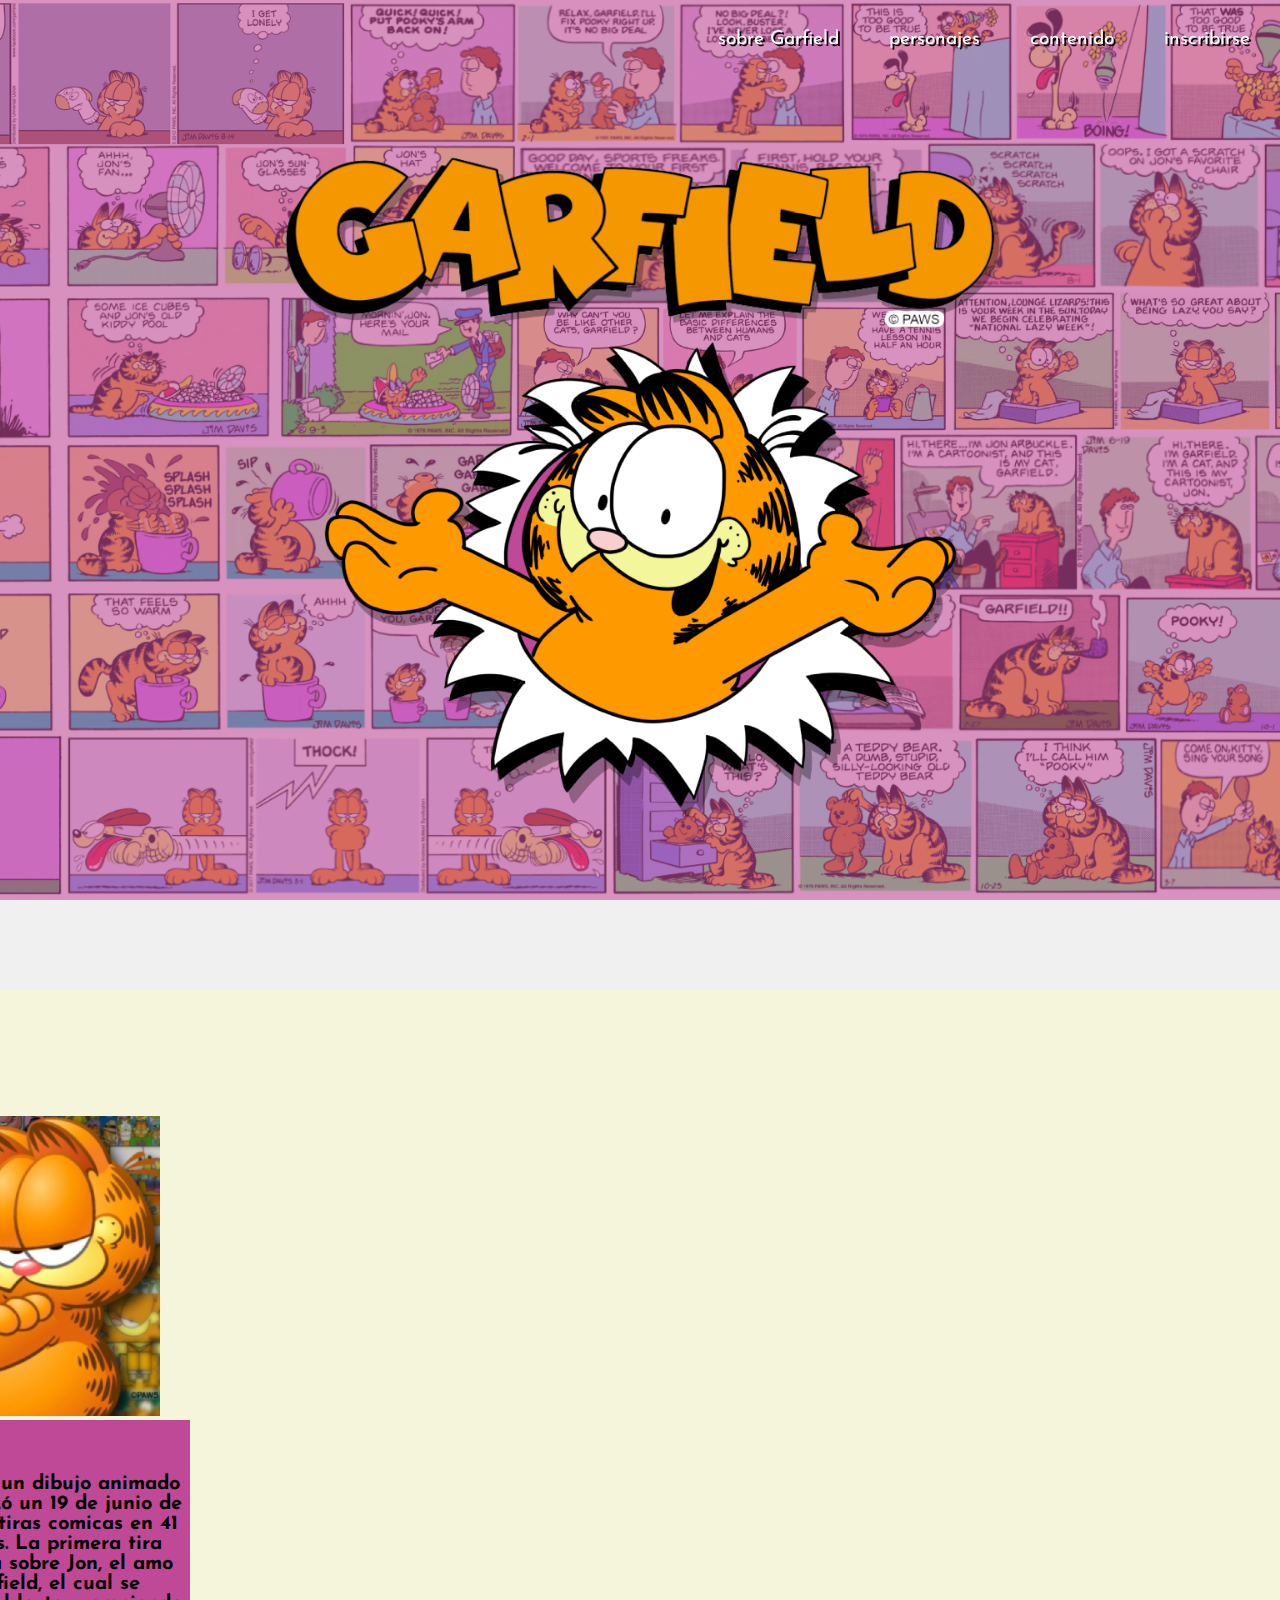
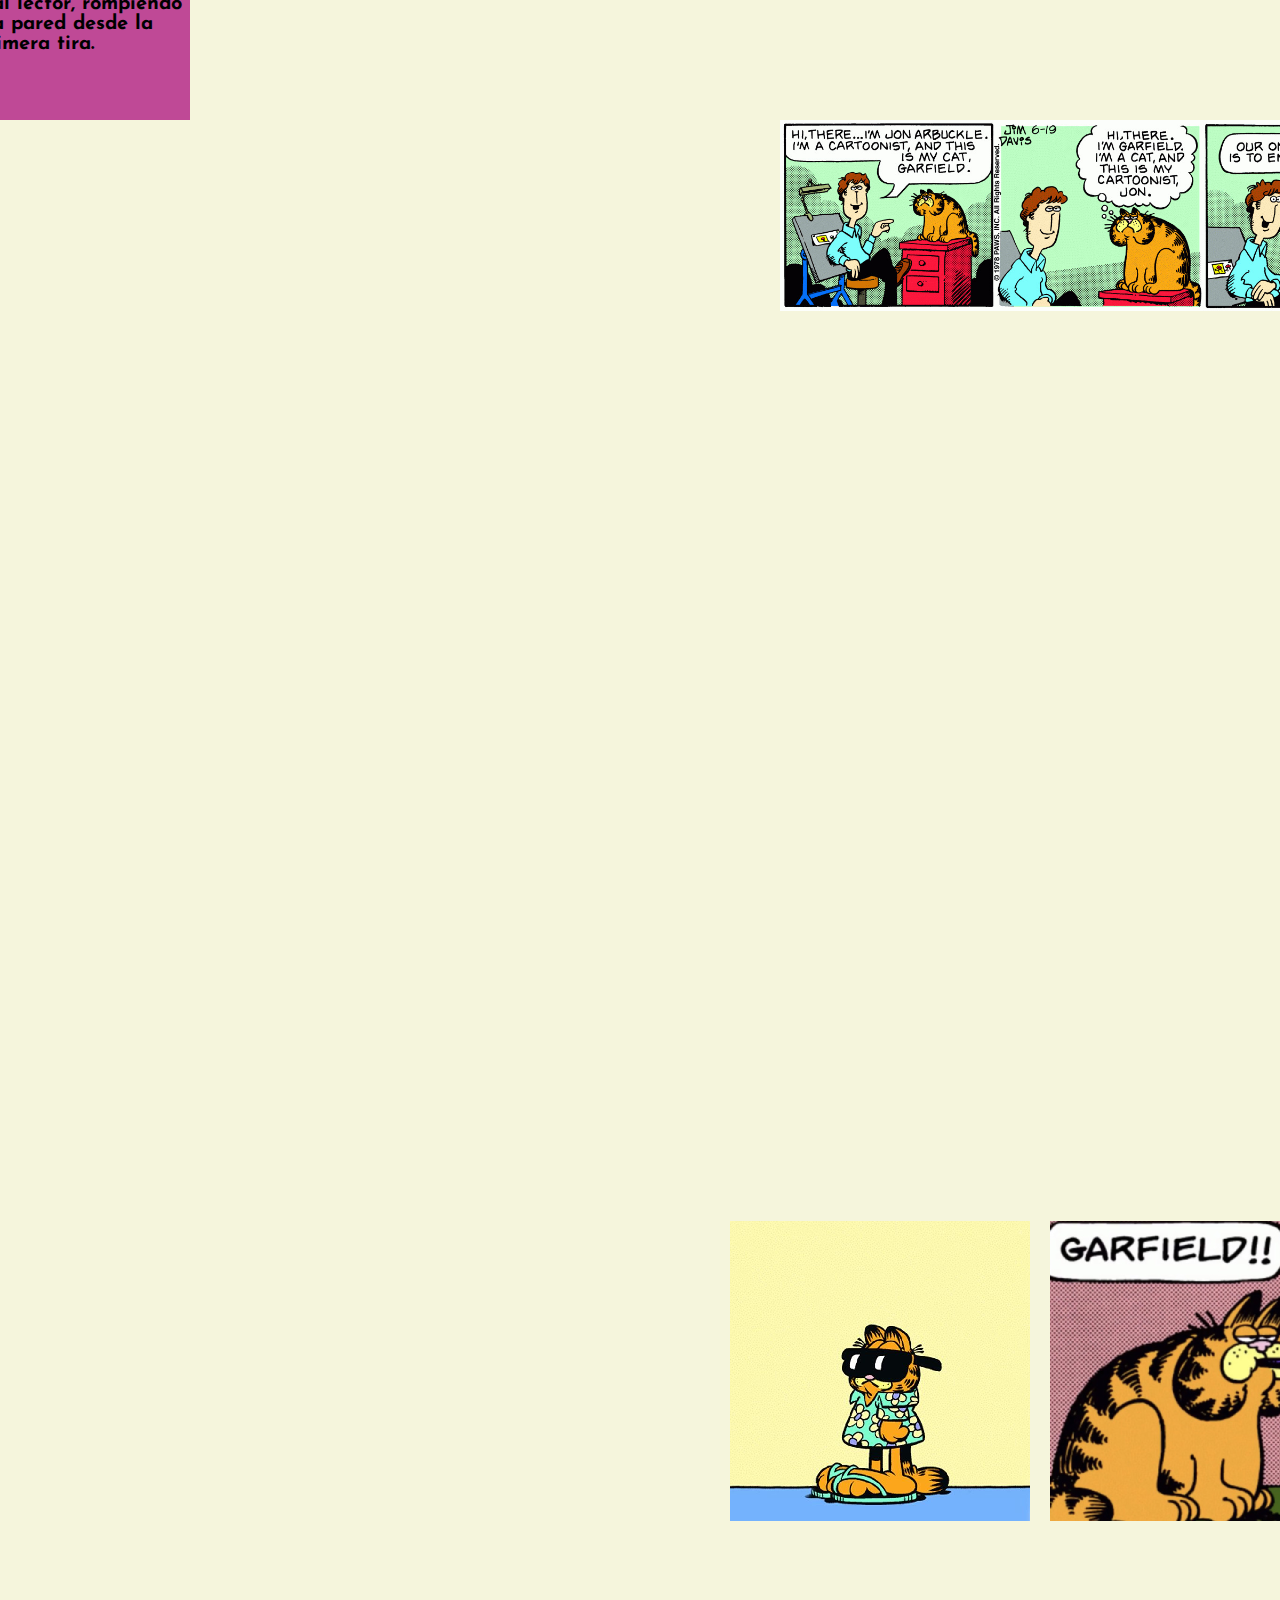
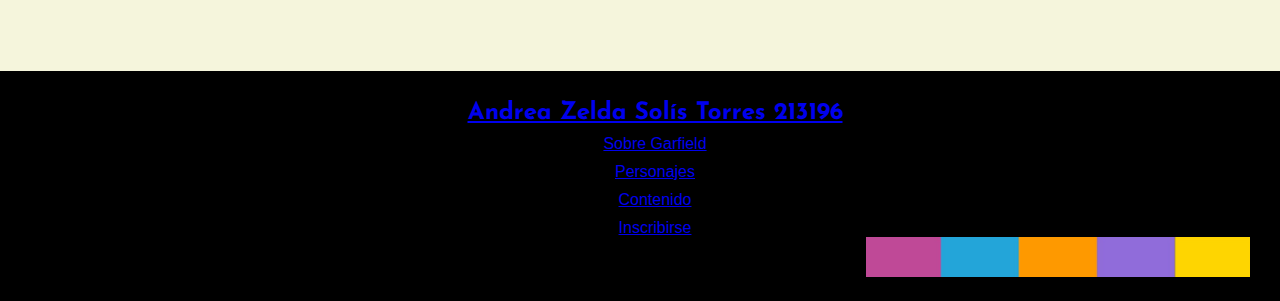
<file: index.html>
<!DOCTYPE html>
<html lang="es">
    <head>
        <meta charset="UTF-8">
        <meta name="viewport" content="width=device-width, initial-scale=1.0">
        <title>Garfield</title>
        <link rel="stylesheet" href="css/estilo.css">
        <link rel="stylesheet" href="https://unpkg.com/aos@next/dist/aos.css" />
        <link href="https://fonts.googleapis.com/css2?family=Abril+Fatface&family=Josefin+Sans:wght@300;400&family=Shrikhand&display=swap" rel="stylesheet">
    </head>
    <body>
        
        <nav>
            <div id="logo"></div>

            <ul>
                <li><a href="paginas/sobregarfield.html">sobre Garfield</a></li>
                <li><a href="paginas/personajes.html">personajes</a></li>
                <li><a href="paginas/contenido.html">contenido</a></li>
                <li><a href="paginas/formulario.html">inscribirse</a></li>
            </ul>
        </nav>
        

        <section id="slider">
            <div id="content-images-slider">

                <div class="image-slider rellax" data-rellax-speed="-10" style='background-image:
                url(imagenes/background.png)'></div>
                <br><br>

                <div class="image-slider rellax" data-rellax-speed="-6" style='background-image:
                url(imagenes/logoG.png)'
                data-aos="slide-down" data-aos-duration="1000"></div>

                <div class="image-slider rellax" data-rellax-speed="-4" style='background-image:
                url(imagenes/GarfieldPrincipal.png)'
                data-aos="zoom-in" data-aos-duration="1000"></div>

            </div>
        </section>

        <section id="content"></section>

        <script src="js/rellax.min.js"></script>
        <script src="js/index.js"></script>

        <br>

        <!--<img id="logoch" src="imagenes/Garflogo.png" data-aos="slide-down">-->

        <img id="garfieldizq" src="imagenes/garfieldizq.png" data-aos="slide-right" data-aos-duration="1200">
        <br><br><br><br><br><br>
        <div id="texto1" data-aos="slide-right" data-aos-duration="1000"> 
            <div id="cuadro1"> <img  id="imagen1" src="imagenes/garfieldintro.png"> </div>
            <div id="cuadro2""><br><br><br><h3 id="garftext">Garfield es un dibujo animado que comenz&oacute; un 19 de junio de 1978, como tiras comicas en 41
                peri&oacute;dicos. La primera tira comica era sobre Jon, el amo de Garfield, el cual se introduc&iacute;a al
                lector, rompiendo la cuarta pared desde la primera tira.
            </h3></div>
        </div>

        <br>
        <div id="texto2" data-aos="slide-left" data-aos-duration="1000"></div>
            <img id="odieder" src="imagenes/odieder.png" data-aos="slide-left" data-aos-duration="1200">
            <br>
            <img id="imagen2" src="imagenes/garfield1comic.jpg" data-aos="slide-left" data-aos-duration="1000">
        </div>

        <br>
        <img id="jonizq" src="imagenes/jonizq.png" data-aos="slide-right" data-aos-duration="1200">
        <div id="texto3" data-aos="slide-right" data-aos-duration="1000">
            <div id="caja1">
                <br><br><br><br><center><h1 id="sabiasq">¿SAB&Iacute;AS QU&Eacute;?</h1></center>
            </div>
            <div id="caja2">
                <br><br><br><center><h2 id="infojim">El autor, Jim Davis, tom&oacute; el nombre de Garfield de su abuelo, cuyo nombre era
                James Garfield Davis, que fue bautizado en honor al presidente James A. Garfield.
            </h4></center>
            </div>
            <div id="caja3"><img src="imagenes/jimdavis.png"></div>
        </div>

        <br>
        <img id="nermalder" src="imagenes/nermalder.png" data-aos="slide-left" data-aos-duration="1000">
        <div id="texto4" data-aos="slide-left" data-aos-duration="1000">
            <div id="imagendato">
            <div class="wrapper">
                <img class="datito" src="imagenes/garfielddatito.png">
                <div class="overlay">
                    <div class="content">El cumplea&ntilde;os de Garfield es el 19 de junio de 1978</div>
                </div>
            </div>
            </div>

            <div id="imagendato2">
                <div class="wrapper2">
                    <img class="datito2" src="imagenes/garfielddatito2.png">
                    <div class="overlay2">
                        <div class="content2">En el primer dise&ntilde;o de Garfield, este caminaba en 4 patas</div>
                    </div>
                </div>
                </div>

            <div id="imagendato3">
                 <div class="wrapper3">
                    <img class="datito3" src="imagenes/garfielddatito3.png">
                    <div class="overlay3">
                        <div class="content3">En Noruega, Finlandia y Suecia, Garfield se llama Gustav</div>
                    </div>
                </div>
                </div>
        </div>

        <div id="footer">
            <center><a href="paginas/fichaqr.html"><h2 id="textofoot">Andrea Zelda Sol&iacute;s Torres 213196</h2></a>
            <p class="menuabajo"><a href="paginas/sobregarfield.html">Sobre Garfield</a></p>
            <p class="menuabajo"><a href="paginas/personajes.html">Personajes</a></p>
            <p class="menuabajo"><a href="paginas/contenido.html">Contenido</a></p>
            <p class="menuabajo"><a href="paginas/formulario.html">Inscribirse</a></p></center>
            <img id="imagenfooter" src="imagenes/paletita.jpg">
        </div>

        <!--LIBRERIA-->
        <script src="https://unpkg.com/aos@next/dist/aos.js"></script>
        <script>
          AOS.init();
        </script>

    </body>
</html>
</file>
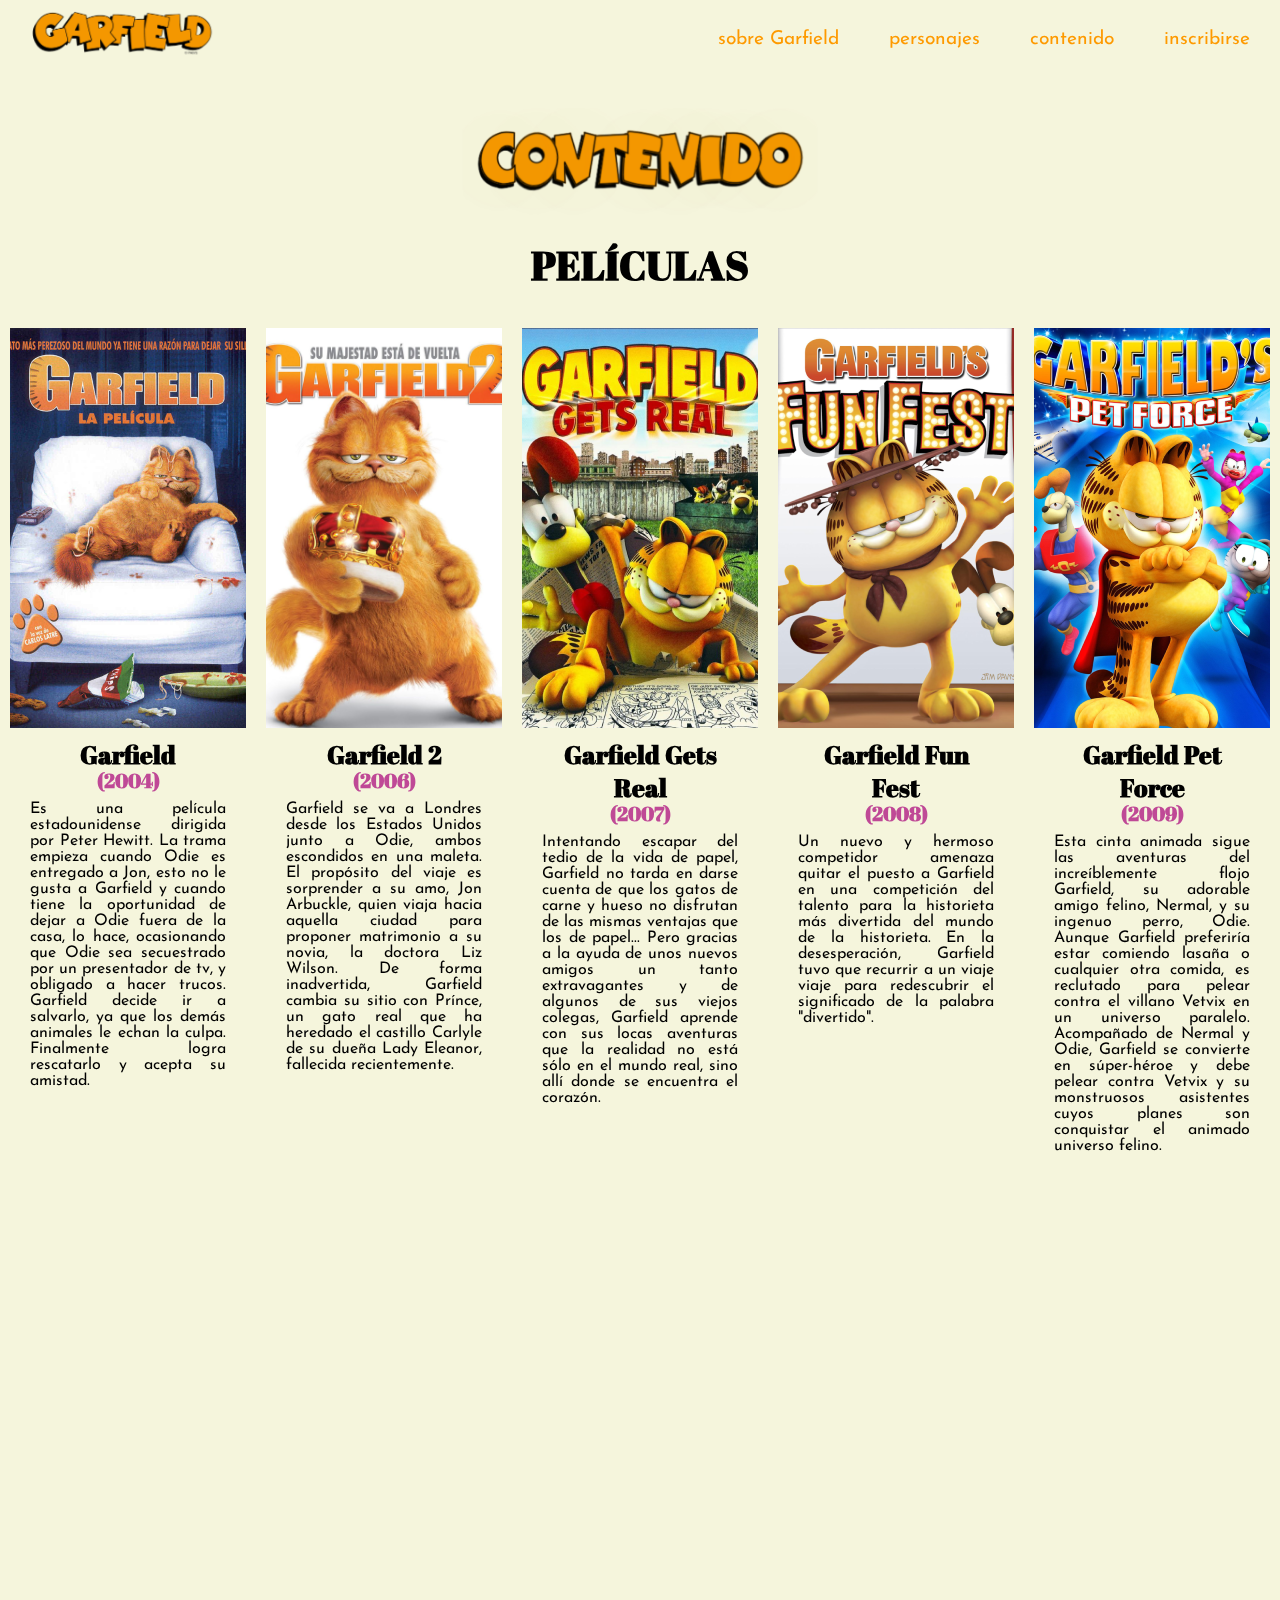
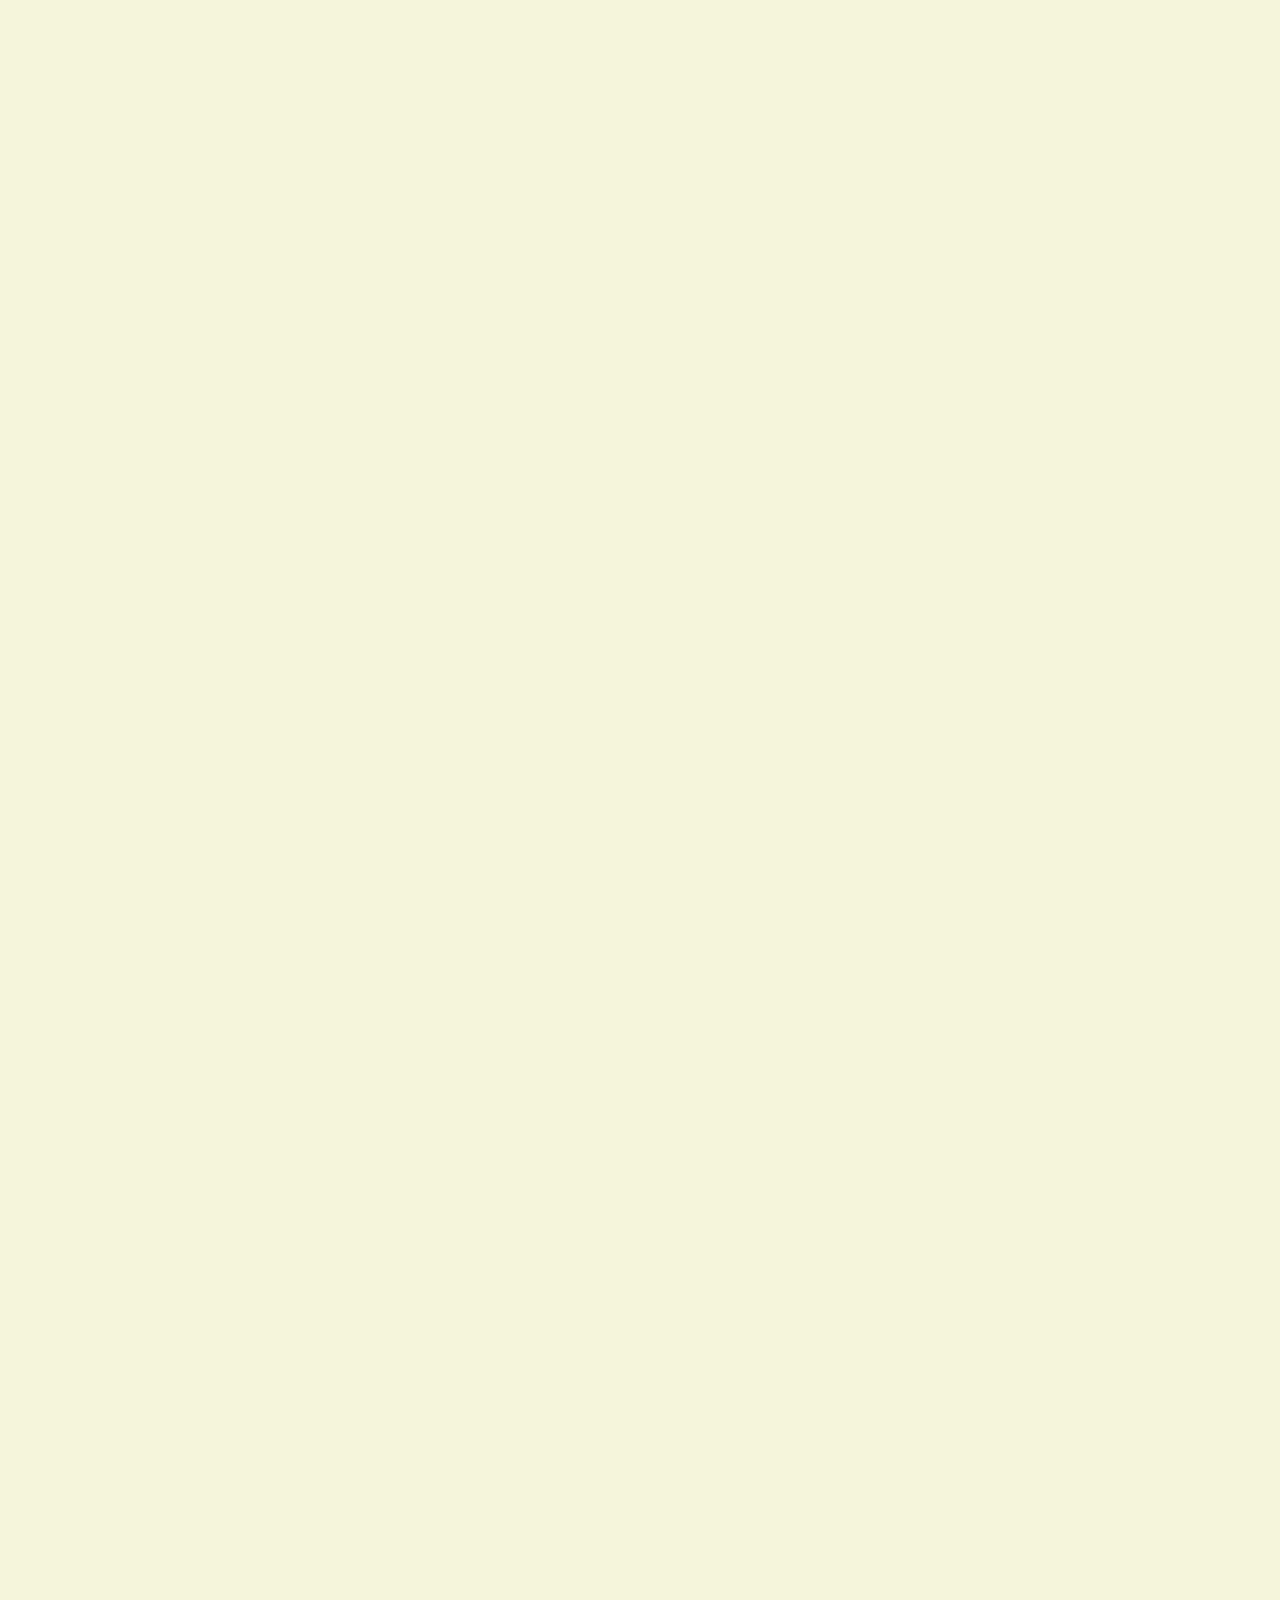
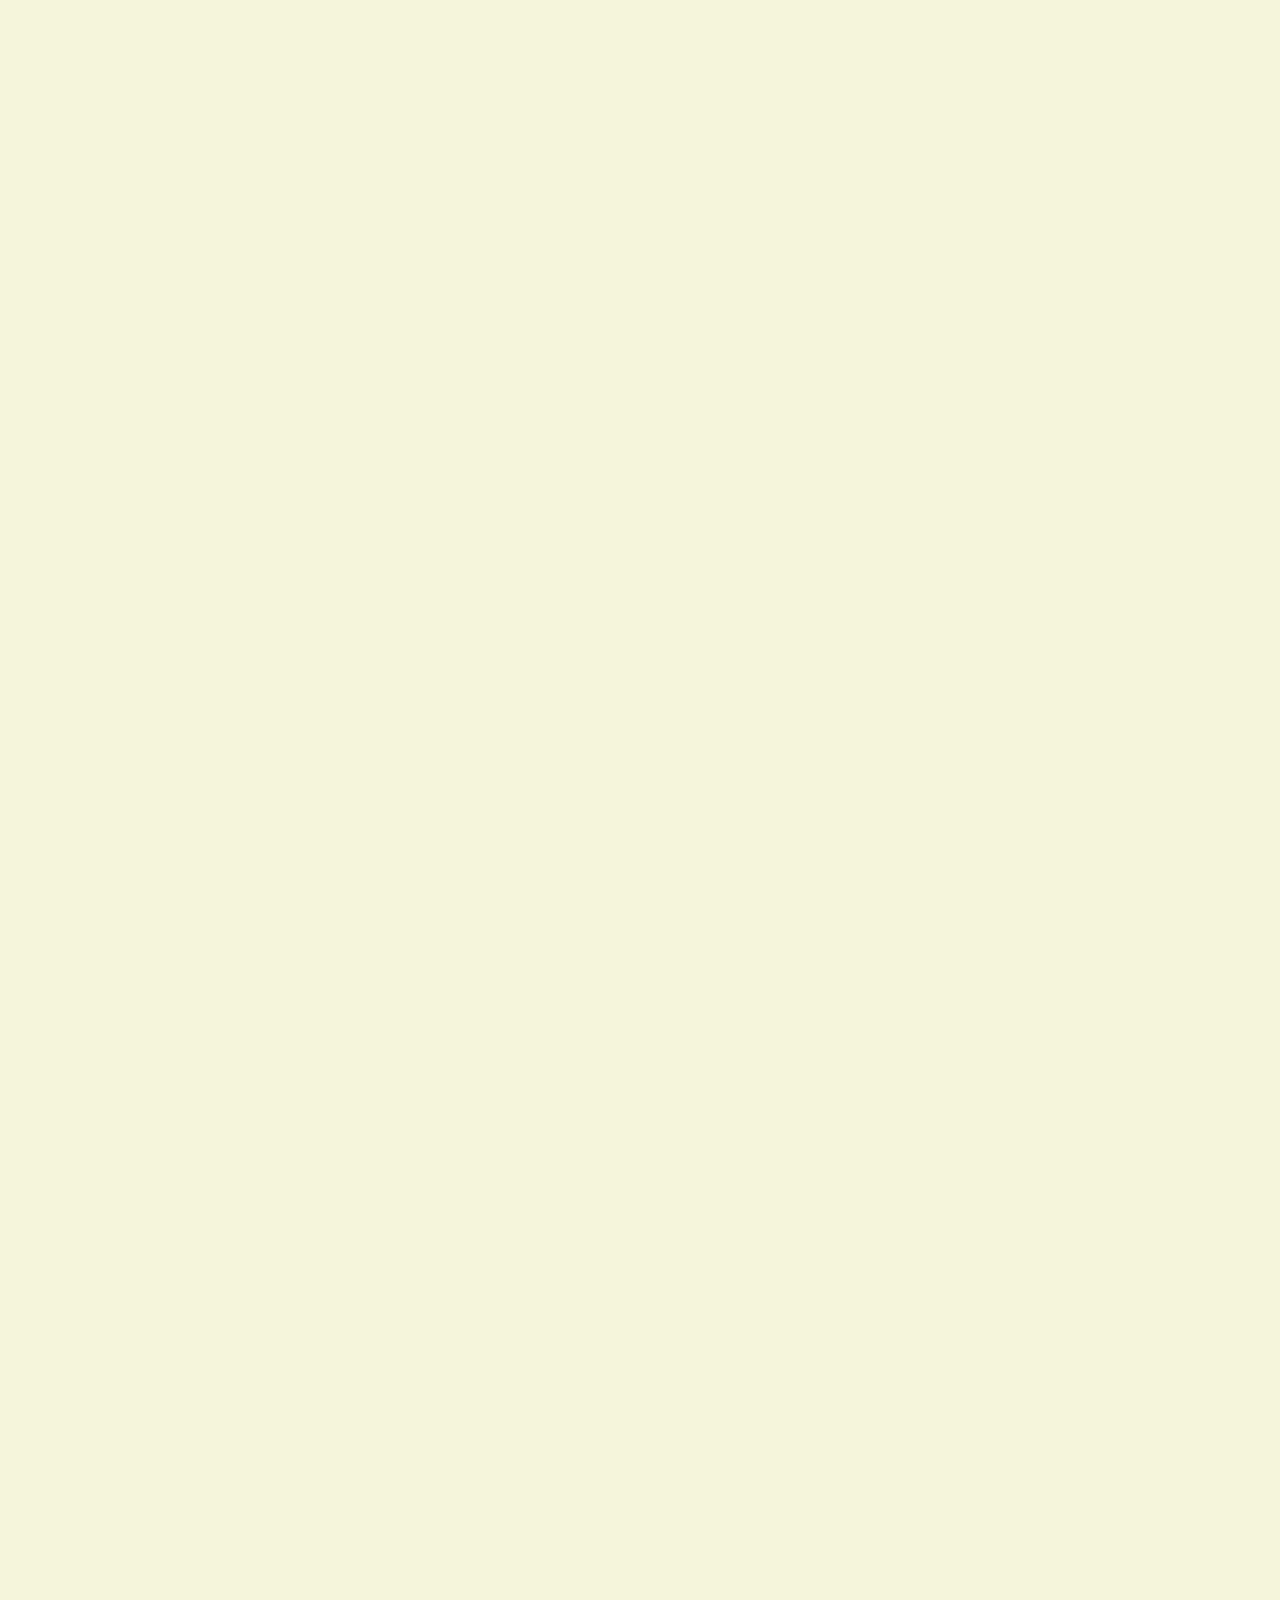
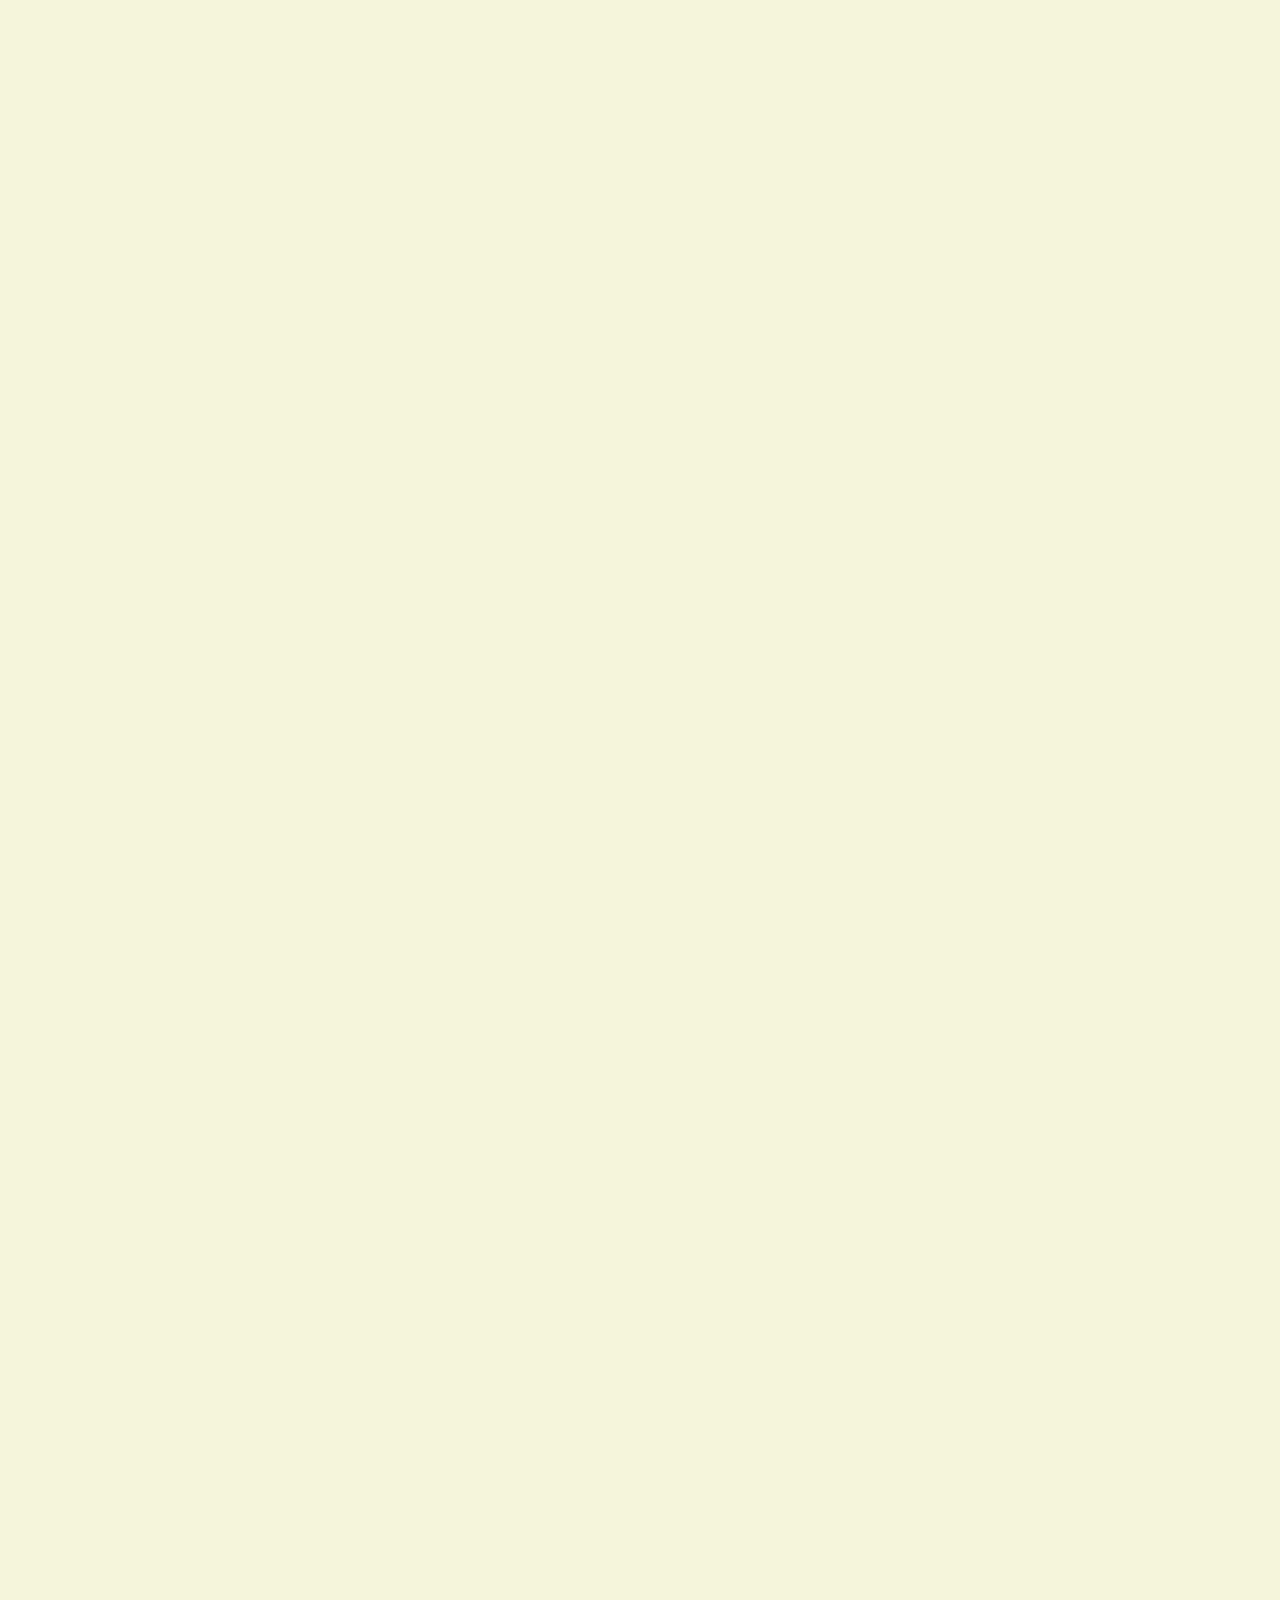
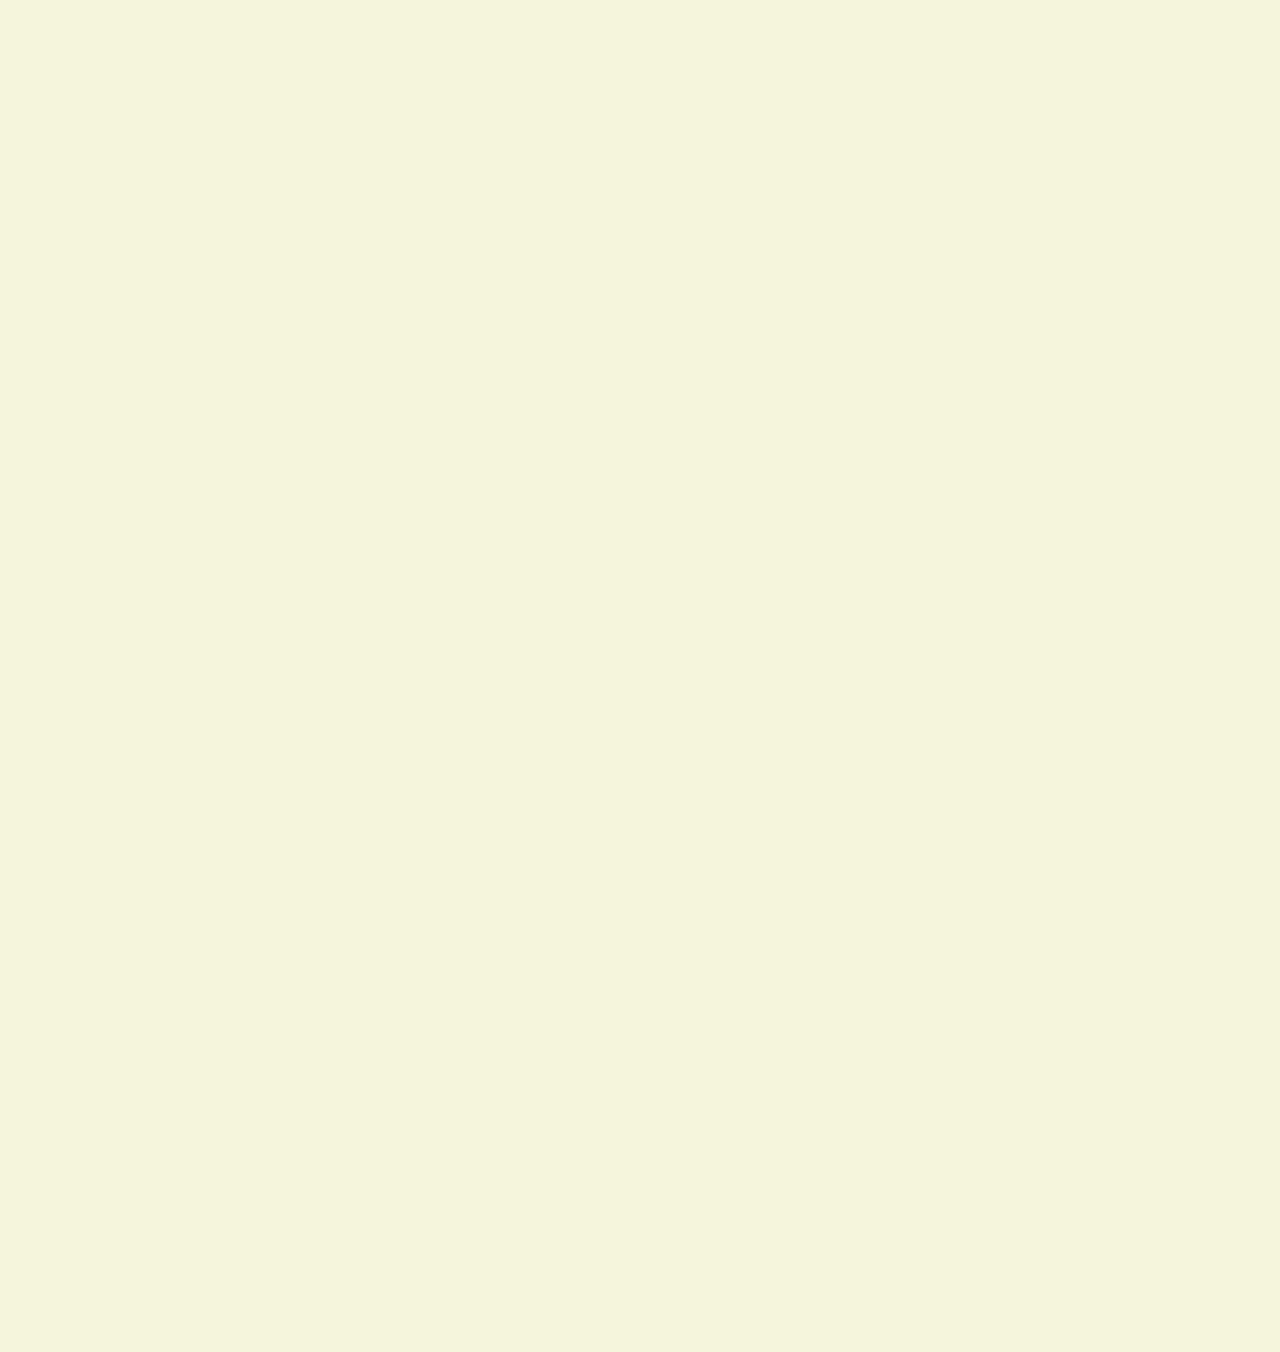
<file: paginas/contenido.html>
<!DOCTYPE html>
<html lang="en">
<head>
    <meta charset="UTF-8">
    <meta name="viewport" content="width=device-width, initial-scale=1.0">
    <title>Contenido</title>
    <link rel="stylesheet" href="csslinks/estilocontenido.css">
    <link rel="stylesheet" href="https://unpkg.com/aos@next/dist/aos.css" />
    <link href="https://fonts.googleapis.com/css2?family=Abril+Fatface&family=Josefin+Sans:wght@300;400&family=Shrikhand&display=swap" rel="stylesheet">
</head>
<body>
    <div id="menusito">
    <nav data-aos="slide-down" data-aos-duration="1000">
        <div id="logo"></div>

        <ul>
            <li><a href="sobregarfield.html">sobre Garfield</a></li>
            <li><a href="personajes.html">personajes</a></li>
            <li><a href="contenido.html">contenido</a></li>
            <li><a href="formulario.html">inscribirse</a></li>
        </ul>
    </nav>
    </div>
    <a href="../index.html"><img id="imagenlogo" src="../imagenes/Garflogo.png" data-aos="slide-down" data-aos-duration="1000"></a>
    <br><br><br><br><br><br><center><img id="contenido" src="../imagenes/contenidotitulo.png" data-aos="fade-up" data-aos-duration="1200"></center>
    <br>

    <!---------------------------------------------------------------------------------->
    <!--PELICULAS DE GARFIELD-->
    <center><h1 data-aos="fade-up" data-aos-duration="1200" class="titulomayor">PEL&Iacute;CULAS</h1></center>
    <br><br>
    <center>
    <div class="slider" data-aos="fade-up" data-aos-duration="1200">
        <div class="card">
            <div class="img"><img src="../imagenes/pelicula1.png" alt=""></div>
            <div class="content">
                <div class="title">Garfield</div>
                <div class="subtitulo">(2004)</div>
                <p class="fuentep">Es una pel&iacute;cula estadounidense dirigida por Peter Hewitt. La trama empieza cuando Odie es entregado a Jon, esto no le gusta a Garfield y cuando
                     tiene la oportunidad de dejar a Odie fuera de la casa, lo hace, ocasionando que Odie sea secuestrado por un presentador de tv, y obligado a hacer trucos.
                      Garfield decide ir a salvarlo, ya que los dem&aacute;s animales le echan la culpa. Finalmente logra rescatarlo y acepta su amistad.</p>
            </div>
        </div>

        <div class="card">
            <div class="img"><img src="../imagenes/pelicula2.png" alt=""></div>
            <div class="content">
                <div class="title">Garfield 2</div>
                <div class="subtitulo">(2006)</div>
                <p class="fuentep">Garfield se va a Londres desde los Estados Unidos junto a Odie, ambos escondidos en una maleta. El propósito del viaje es sorprender a su amo, Jon
                     Arbuckle, quien viaja hacia aquella ciudad para proponer matrimonio a su novia, la doctora Liz Wilson. De forma inadvertida, Garfield cambia su sitio con Prínce,
                      un gato real que ha heredado el castillo Carlyle de su dueña Lady Eleanor, fallecida recientemente.</p>
            </div>
        </div>

        <div class="card">
            <div class="img"><img src="../imagenes/pelicula3.png" alt=""></div>
            <div class="content">
                <div class="title">Garfield Gets Real</div>
                <div class="subtitulo">(2007)</div>
                <p class="fuentep">Intentando escapar del tedio de la vida de papel, Garfield no tarda en darse cuenta de que los gatos de carne y hueso no disfrutan de las mismas 
                    ventajas que los de papel... Pero gracias a la ayuda de unos nuevos amigos un tanto extravagantes y de algunos de sus viejos colegas, Garfield aprende con sus 
                    locas aventuras que la realidad no está sólo en el mundo real, sino allí donde se encuentra el corazón.</p>
            </div>
        </div>

        <div class="card">
            <div class="img"><img src="../imagenes/pelicula4.png" alt=""></div>
            <div class="content">
                <div class="title">Garfield Fun Fest</div>
                <div class="subtitulo">(2008)</div>
                <p class="fuentep">Un nuevo y hermoso competidor amenaza quitar el puesto a Garfield en una competición del talento para la historieta más divertida del mundo de la 
                    historieta. En la desesperación, Garfield tuvo que recurrir a un viaje viaje para redescubrir el significado de la palabra "divertido".</p>
            </div>
        </div>

        <div class="card">
            <div class="img"><img src="../imagenes/pelicula5.png" alt=""></div>
            <div class="content">
                <div class="title">Garfield Pet Force</div>
                <div class="subtitulo">(2009)</div>
                <p class="fuentep">Esta cinta animada sigue las aventuras del increíblemente flojo Garfield, su adorable amigo felino, Nermal, y su ingenuo perro, Odie. Aunque Garfield
                     preferiría estar comiendo lasaña o cualquier otra comida, es reclutado para pelear contra el villano Vetvix en un universo paralelo. Acompañado de Nermal y Odie, 
                     Garfield se convierte en súper-héroe y debe pelear contra Vetvix y su monstruosos asistentes cuyos planes son conquistar el animado universo felino.</p>
            </div>
        </div>
    </div>
    </center>
    <br><br><br><br>

    <!------------------------------------------------------------------------>
    <!--PROGRAMAS DE TELEVISION DE GARFIELD-->

    <center><h1 data-aos="fade-up" data-aos-duration="1200" class="titulomayor">PROGRAMAS DE TELEVISI&Oacute;N</h1></center>
    <br><br>
    <center>
    <div class="slider" data-aos="fade-up" data-aos-duration="1200">
        <div class="card">
            <div class="img"><img src="../imagenes/tv4.png" alt=""></div>
            <div class="content">
                <div class="title">Garfield y sus amigos</div>
                <div class="subtitulo">(1988-1994)</div>
                <p class="fuentep"> Cuenta con 7 temporadas y 121 episodios. "Garfield y sus amigos" fue una serie animada americana basada en la popular tira cómica Garfield, creada
                     por Jim Davis. Cada episodio consiste de dos segmentos de Garfield, dos Quickies, cortos basados en las tiras cómicas, y un Orson's Farm.</p>
            </div>
        </div>

        <div class="card">
            <div class="img"><img src="../imagenes/tv2.png" alt=""></div>
            <div class="content">
                <div class="title">El show de Garfield</div>
                <div class="subtitulo">(2008-2016)</div>
                <p class="fuentep">Cuenta con 5 temporadas y 107 episodios con 247 segmentos. Hay dos cosas importantes en la vida para un gato: la siesta y ¡la lasaña! Al menos eso 
                    es lo que piensa Garfield, un gato naranja la mar de espabilado. El show de Garfield es la versión animada en 3D de las clásicas tiras cómicas protagonizadas por el 
                    gato más perezoso y comilón de la pequeña pantalla. Esta serie es la continuación de Garfield y sus amigos</p>
            </div>
        </div>

        <div class="card">
            <div class="img"><img src="../imagenes/tv3.png" alt=""></div>
            <div class="content">
                <div class="title">Garfield Originals</div>
                <div class="subtitulo">(2020)</div>
                <p class="fuentep">Tiene 1 temporada con 24 episodios en total. Garfield Originals es una serie animada en 2D creada por Jim Davis y Philippe Vidal. La serie fue desarrollada con el francés Dargaud Media y Ellipsanime 
                    y es la tercera serie animada basada en el cómic Garfield, después de Garfield y Friends y The Garfield Show.</p>
            </div>
        </div>
    </div>
    </center>
<br> <br> <br> <br>

    <!------------------------------------------------------------------------>
    <!--ESPECIALES DE TELEVISION DE GARFIELD-->
    <center><h1 data-aos="fade-up" data-aos-duration="1200" class="titulomayor">ESPECIALES DE GARFIELD</h1></center>
    <br><br>
    
    <center>
        <div class="slider" data-aos="fade-up" data-aos-duration="1200">
            <div class="card">
                <div class="img"><img src="../imagenes/especial1.png" alt=""></div>
                <div class="content">
                    <div class="title">Here comes Garfield</div>
                    <div class="subtitulo">(1982)</div>
                    <p class="fuentep">En Aquí viene Garfield el pobre Odie acaba en la perrera después de que le pillen intentando molestar a un vecino desagradable en compañía de Garfield, que será el encargado de liberar al cachorro tontorrón.</p>
                </div>
            </div>
    
            <div class="card">
                <div class="img"><img src="../imagenes/especial2.png" alt=""></div>
                <div class="content">
                    <div class="title">Garfield on the town</div>
                    <div class="subtitulo">(1983)</div>
                    <p class="fuentep">Este especial obtuvo un premio Emmy. Garfield se escapa de camino al veterinario, tiene encontronazo con unos gatos callejeros y conoce a su madre.</p>
                </div>
            </div>
    
            <div class="card">
                <div class="img"><img src="../imagenes/especial3.png" alt=""></div>
                <div class="content">
                    <div class="title">Garfield in the rough</div>
                    <div class="subtitulo">(1984)</div>
                    <p class="fuentep">Este especial obtuvo un premio Emmy. Garfield, Odie y Jon van de acampada en busca de aventuras, pero se encuentran con más aventuras de las que se esperaban.</p>
                </div>
            </div>
        </div>
        </center>

                <center>
        <div class="slider" data-aos="fade-up" data-aos-duration="1200">
            <div class="card">
                <div class="img"><img src="../imagenes/especial4.png" alt=""></div>
                <div class="content">
                    <div class="title">Garfield's Halloween Adventure</div>
                    <div class="subtitulo">(1985)</div>
                    <p class="fuentep">Este especial obtuvo un premio Emmy. El festivo felino y su compañero, el perrito Odie, van de puerta en puerta recogiendo caramelos, y acaban en un caserón encantado por piratas fantasmales.</p>
                </div>
            </div>
    
            <div class="card">
                <div class="img"><img src="../imagenes/especial5.png" alt=""></div>
                <div class="content">
                    <div class="title">Garfield in Paradise</div>
                    <div class="subtitulo">(1986)</div>
                    <p class="fuentep">El simpático felino, su dueño Jon, y Odie van de vacaciones a una isla tropical junto al Gran Rama Lama del Rock and Roll, una princesa y su gata - y un volcán en movimiento.</p>
                </div>
            </div>
    
            <div class="card">
                <div class="img"><img src="../imagenes/especial6.png" alt=""></div>
                <div class="content">
                    <div class="title">Garfield goes Hollywood</div>
                    <div class="subtitulo">(1987)</div>
                    <p class="fuentep">Garfield, Odie y Jon creen que están a punto de convertirse en estrellas del espectáculo cuando se presentan a una audición para el concurso televisivo de talentos Pet Search como 
                        los roqueros de los años cincuenta Johnny Bob and the two steps. Si ganan se llevarán mil dólares y pasarán a la final en Hollywood.</p>
                </div>
            </div>
        </div>
        </center>

            <center>
        <div class="slider" data-aos="fade-up" data-aos-duration="1200">
            <div class="card">
                <div class="img"><img src="../imagenes/especial7.png" alt=""></div>
                <div class="content">
                    <div class="title">A Garfield Christmas</div>
                    <div class="subtitulo">(1987)</div>
                    <p class="fuentep">En Navidades con Garfield, la huraña bola de pelo y Odie acompañan a Jon a la granja familiar para divertirse como la tradición manda.</p>
                </div>
            </div>
    
            <div class="card">
                <div class="img"><img src="../imagenes/especial8.png" alt=""></div>
                <div class="content">
                    <div class="title">Garfield: His 9 Lives </div>
                    <div class="subtitulo">(1988)</div>
                    <p class="fuentep">Garfield desempeña múltiples roles en esta película, pues habla respecto a sus 9 vidas, incluyendo el de miembro de la realeza del antiguo Egipto, un gatito en el país de las hadas, al doble de un gato en una película, y más.</p>
                </div>
            </div>
    
            <div class="card">
                <div class="img"><img src="../imagenes/especial9.png" alt=""></div>
                <div class="content">
                    <div class="title">Garfield's Babes and Bullets </div>
                    <div class="subtitulo">(1989)</div>
                    <p class="fuentep">Este especial obtuvo un premio Emmy. Garfield el gato sueña que es un detective privado de antaño.</p>
                </div>
            </div>
        </div>
        </center>

        <center>
            <div class="slider" data-aos="fade-up" data-aos-duration="1200">
                <div class="card">
                    <div class="img"><img src="../imagenes/especial10.png" alt=""></div>
                    <div class="content">
                        <div class="title">Garfield's Thanksgiving</div>
                        <div class="subtitulo">(1989)</div>
                        <p class="fuentep">Nos encontramos a Jon con un interés amoroso y a un veterinario que ordena a Garfield a seguir una dieta cuando se aproxima la cena de Acción de Gracias.</p>
                    </div>
                </div>
        
                <div class="card">
                    <div class="img"><img src="../imagenes/especial11.png" alt=""></div>
                    <div class="content">
                        <div class="title">Garfield's Feline Fantasies</div>
                        <div class="subtitulo">(1990)</div>
                        <p class="fuentep">Garfield y Odie fantasean que están en una misión de Medio Oriente para recuperar la Banana de Bombay, el símbolo del humor para las naciones de todo el mundo.</p>
                    </div>
                </div>
        
                <div class="card">
                    <div class="img"><img src="../imagenes/especial12.png" alt=""></div>
                    <div class="content">
                        <div class="title">Garfield Gets a Life</div>
                        <div class="subtitulo">(1991)</div>
                        <p class="fuentep">La vida de Garfield es muy monótona y es debido a que su dueño es un aburrido. Pero Garfield se dispone a ayudarlo, claro, siempre que no haya nada bueno en la televisión.</p>
                    </div>
                </div>
            </div>
            </center>

            <br><br><br><br>
    <!-------------------------------------------------------------------------------->
    <!-- VIDEOJUEGOS DE GARFIELD -->
    <center><h1 data-aos="fade-up" data-aos-duration="1200" class="titulomayor">VIDEOJUEGOS DE GARFIELD</h1></center>
    <br><br>
        <center>
            <div class="slider" data-aos="fade-up" data-aos-duration="1200">
                <div class="card">
                    <div class="img"><img src="../imagenes/juego1.png" alt=""></div>
                    <div class="content">
                        <div class="title">Garfield: Big Fat Hairy Deal</div>
                        <div class="subtitulo">(1987)</div>
                        <p class="fuentep">En el primer videojuego con licencia del perezoso personaje de dibujos animados de Jim Davis, usted juega como Garfield en su intento de rescatar a Arlene de la perrera de gatos.
                             El modo de juego principal consiste en la manipulación de objetos, obteniendo objetos, ya sea recogiéndolos o recibiéndolos de otros personajes (por lo general a cambio de otros objetos).</p>
                    </div>
                </div>
        
                <div class="card">
                    <div class="img"><img src="../imagenes/juego2.png" alt=""></div>
                    <div class="content">
                        <div class="title">Garfield: Winter's Tail </div>
                        <div class="subtitulo">(1989)</div>
                        <p class="fuentep">Garfield se ha quedado dormido en su cama frente a un refrigerador abierto, soñando con tener una aventura en el norte de Italia y Suiza, en la que su búsqueda es encontrar 
                            una fábrica de lasaña y el pollo que pone huevos de chocolate. Consolas: Amiga, Amstrad CPC, Atari ST, Commodore 64 y ZX Spectrum.</p>
                    </div>
                </div>
        
                <div class="card">
                    <div class="img"><img src="../imagenes/juego3.png" alt=""></div>
                    <div class="content">
                        <div class="title">A Week of Garfield</div>
                        <div class="subtitulo">(1989)</div>
                        <p class="fuentep">Garfield debe rescatar a Odie en el fin de semana. Es un videojuego de Family Computer basada en el personaje cómico de Garfield. Fue lanzado 7 de abril de 1989, solamente en Japón, debido a problemas con el uso de la licencia de Garfield en América del Norte y Europa. Es el tercer juego de basada de historietas de Garfield por Jim Davis.</p>
                    </div>
                </div>

                <div class="card">
                    <div class="img"><img src="../imagenes/juego4.png" alt=""></div>
                    <div class="content">
                        <div class="title">Garfield: Caught in the Act</div>
                        <div class="subtitulo">(1995)</div>
                        <p class="fuentep">El juego fue desarrollado por Sega, y lanzado en 1995 para Mega Drive y Sega Game Gear. Odie asusta a Garfield mientras mira televisión, y termina cayendo en la televisión. En un esfuerzo apresurado por reparar la televisión antes de que Jon los atrape, Garfield y Odie intentan juntar las piezas rotas y golpeadas. Sin siquiera un destornillador,
                             Garfield vuelve a montar rápidamente el televisor, menos una o dos partes. Cuando Garfield tira las piezas de repuesto, se convierten en un monstruo electrónico conocido como Glitch. El Glitch transporta a Garfield a la televisión y ahora debe derrotar al Glitch para salir.</p>
                    </div>
                </div>
            </div>
            </center>

            <center>
                <div class="slider" data-aos="fade-up" data-aos-duration="1200">
                    <div class="card">
                        <div class="img"><img src="../imagenes/juego5.png" alt=""></div>
                        <div class="content">
                            <div class="title">Garfield's Mad About Cats</div>
                            <div class="subtitulo">(1999)</div>
                            <p class="fuentep">Es un juego de Windows/Macintosh de 1999 basado en la tira cómica Garfield. La trama principal de este juego es "construir el gato más perfecto del mundo"</p>
                        </div>
                    </div>
            
                    <div class="card">
                        <div class="img"><img src="../imagenes/juego16.png" alt=""></div>
                        <div class="content">
                            <div class="title">Sonic & Garfield Pack</div>
                            <div class="subtitulo">(2004)</div>
                            <p class="fuentep">Sonic & Garfield Pack es un disco de compilación para PC lanzado en 1999, muy similar a Sonic & Knuckles Collection, pero este paquete incluye 4 juegos de 
                                Sega Genesis, uno de los cuales es de Garfield.</p>
                        </div>
                    </div>
            
                    <div class="card">
                        <div class="img"><img src="../imagenes/juego6.png" alt=""></div>
                        <div class="content">
                            <div class="title">Garfield (video-juego)</div>
                            <div class="subtitulo">(2004)</div>
                            <p class="fuentep">El juego fue lanzado en PlayStation 2 y PC. Jon sale de la casa y deja a Garfield a su propia cuenta,pero Garfield debe mantenerse fuera de problemas y dejar 
                                la casa ordenada para que pueda recibir una gran porci&oacute;n de lasa&ntilde;a como recompensa. Garfield, expectante, se queda dormido, y cuando se despierta, toda la casa 
                                es un desastre gracias a Odie. Garfield ahora debe explorar la casa y poner todo de vuelva a la normalidad antes de que Jon llegue a casa .</p>
                        </div>
                    </div>
    
                    <div class="card">
                        <div class="img"><img src="../imagenes/juego7.png" alt=""></div>
                        <div class="content">
                            <div class="title">Garfield: The Search for Pooky</div>
                            <div class="subtitulo">(2005)</div>
                            <p class="fuentep">Este fue el primer juego de Garfield que se hizo para Game Boy Advance. Era de noche y mientras Garfield dormía, 3 ratones entraron y se llevaron a Pooky 
                                sin razón aparente, cuando Garfield despierta y descubre que Pooky fue robado decide proponerse averiguar lo que a ocurrido y recuperar a su osito.</p>
                        </div>
                    </div>
                </div>
                </center>

                <center>
                    <div class="slider" data-aos="fade-up" data-aos-duration="1200">
                        <div class="card">
                            <div class="img"><img src="../imagenes/juego8.png" alt=""></div>
                            <div class="content">
                                <div class="title">Garfield and His Nine Lives</div>
                                <div class="subtitulo">(2006)</div>
                                <p class="fuentep">Garfield and His Nine Lives es un videojuego clásico para el sistema portátil Game Boy Advance basado en el clásico personaje de tira cómica 
                                    Garfield. Una noche, justo antes de acostarse, Garfield se da un atracón de comida y sufre las consecuencias mientras soporta una noche llena de pesadillas y sueños
                                     extraños. Ayuda a Garfield a superar los desafíos de su sueño. Piensa rápido e inteligente para evitar a sus enemigos y superar obstáculos complicados.</p>
                            </div>
                        </div>
                
                        <div class="card">
                            <div class="img"><img src="../imagenes/juego9.png" alt=""></div>
                            <div class="content">
                                <div class="title">Garfield: A Tail of Two Kitties</div>
                                <div class="subtitulo">(2005)</div>
                                <p class="fuentep"> Es un par de videojuegos, uno para Nintendo DS y el otro para PlayStation 2 y Microsoft Windows, todos lanzados el 17 de octubre de 2006. 
                                    Se basan en la película Garfield: A Tail of Two Kitties.</p>
                            </div>
                        </div>
                
                        <div class="card">
                            <div class="img"><img src="../imagenes/juego10.png" alt=""></div>
                            <div class="content">
                                <div class="title">Garfield's Nightmare</div>
                                <div class="subtitulo">(2007)</div>
                                <p class="fuentep">Garfield's Nightmare es un videojuego de plataformas desarrollado por Shin'en y publicado por Game Factory para Nintendo DS. Garfield se 
                                    despierta en un castillo encantado, no siendo este un lugar real sino un mundo extraño repleto de monstruos hallado en su subconsciente mientras sueña
                                     estando dormido. Lamentablemente Garfield rompió anteriormente su pequeño reloj despertador en el mundo real y ahora su única oportunidad de despertar 
                                     pronto depende de su habilidad para encontrar las piezas destrozadas y unirlas nuevamente.</p>
                            </div>
                        </div>
        
                        <div class="card">
                            <div class="img"><img src="../imagenes/juego11.png" alt=""></div>
                            <div class="content">
                                <div class="title">Garfield's Fun Fest</div>
                                <div class="subtitulo">(2008)</div>
                                <p class="fuentep">Garfield's Fun Fest es un juego de plataformas de Black Lantern Studios para Nintendo DS y está basado en la película de Garfield directa a video del mismo nombre.</p>
                            </div>
                        </div>
                    </div>
                    </center>

                    <center>
                        <div class="slider" data-aos="fade-up" data-aos-duration="1200">
                            <div class="card">
                                <div class="img"><img src="../imagenes/juego12.png" alt=""></div>
                                <div class="content">
                                    <div class="title">Garfield Gets Real</div>
                                    <div class="subtitulo">(2009)</div>
                                    <p class="fuentep">Garfield Gets Real es un videojuego de acción para la consola de videojuegos Nintendo DS basado en la película CGI directa a DVD del mismo nombre protagonizada por Garfield.</p>
                                </div>
                            </div>
                    
                            <div class="card">
                                <div class="img"><img src="../imagenes/juego13.png" alt=""></div>
                                <div class="content">
                                    <div class="title">The Garfield Show: Threat of the Space Lasagna</div>
                                    <div class="subtitulo">(2010)</div>
                                    <p class="fuentep">The Garfield Show: Threat of the Space Lasagna, es un videojuego basada en la serie television de El Show de Garfield. Es el primer juego basada en la serie y fue lanzado en 
                                        el verano de 2010 para Nintendo Wii. Mientras Garfield está durmiendo, los Space Lasagna están planeando su regreso a la Tierra para vengarse de Garfield por detener su plan.</p>
                                </div>
                            </div>
                    
                            <div class="card">
                                <div class="img"><img src="../imagenes/juego14.png" alt=""></div>
                                <div class="content">
                                    <div class="title">Garfield Kart</div>
                                    <div class="subtitulo">(2015)</div>
                                    <p class="fuentep">Garfield Kart es un juego de carreras de karts publicado por Microids. El juego está basado en el programa, El Show de Garfield.</p>
                                </div>
                            </div>
            
                            <div class="card">
                                <div class="img"><img src="../imagenes/juego15.png" alt=""></div>
                                <div class="content">
                                    <div class="title">Garfield Kart: Furious Racing</div>
                                    <div class="subtitulo">(2019)</div>
                                    <p class="fuentep">Garfield, el famoso gato amante de la lasaña, ha regresado para enfrentarse a Jon, Odie y compañía en un juego de carreras donde todo está permitido.</p>
                                </div>
                            </div>
                        </div>
                    </center>



    <!--LIBRERIA-->
    <script src="https://unpkg.com/aos@next/dist/aos.js"></script>
    <script>
      AOS.init();
    </script>
</body>
</html>
</file>
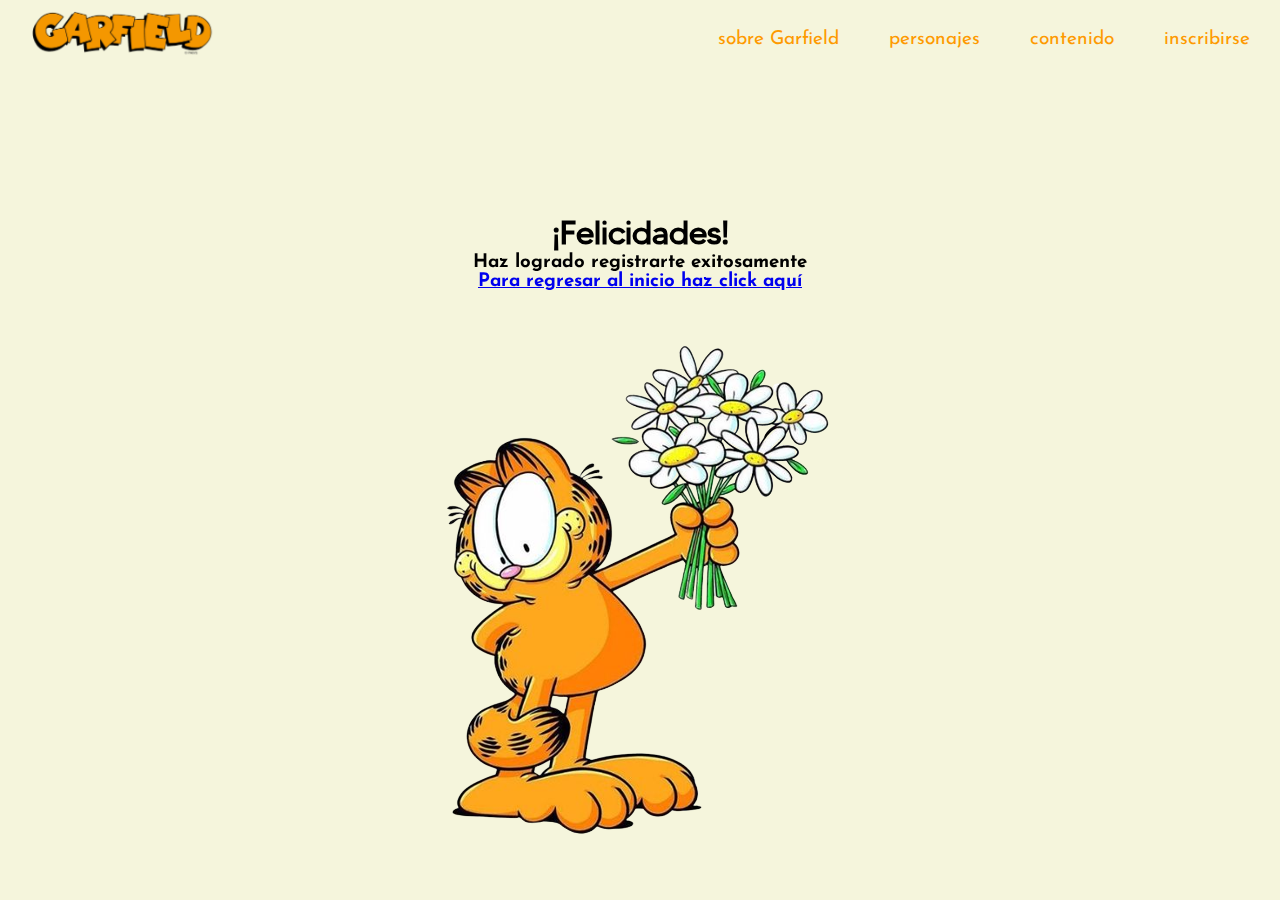
<file: paginas/correcto.html>
<!DOCTYPE html>
<html lang="en">
<head>
    <meta charset="UTF-8">
    <meta name="viewport" content="width=device-width, initial-scale=1.0">
    <title>Ficha</title>
    <link rel="stylesheet" href="csslinks/estilocorrecto.css">
    <link rel="stylesheet" href="https://unpkg.com/aos@next/dist/aos.css" />
    <link href="https://fonts.googleapis.com/css2?family=Abril+Fatface&family=Josefin+Sans:wght@300;400&family=Shrikhand&display=swap" rel="stylesheet">
</head>
<body>
    <div id="menusito">
    <nav data-aos="slide-down" data-aos-duration="1000">
        <div id="logo"></div>

        <ul>
            <li><a href="sobregarfield.html">sobre Garfield</a></li>
            <li><a href="personajes.html">personajes</a></li>
            <li><a href="contenido.html">contenido</a></li>
            <li><a href="formulario.html">inscribirse</a></li>
        </ul>
    </nav>
    </div>

    <a href="../index.html"><img id="imagenlogo" src="../imagenes/Garflogo.png" data-aos="slide-down" data-aos-duration="1000"></a>

    <br><br><br><br><br><br><br>
    <center>
    <div data-aos="fade-up" data-aos-duration="1000">
    <h1 id="felicitacion">¡Felicidades!</h1>
    <h3 class="textito">Haz logrado registrarte exitosamente</h3>
    <a href="../index.html"><h3 class="textito">Para regresar al inicio haz click aqu&iacute;</h3></a>
    </div>

    <br><br><br>
    <img src="../imagenes/garfieldflores.png" data-aos="fade-up" data-aos-duration="1000"></center>
    <!--LIBRERIA-->
    <script src="https://unpkg.com/aos@next/dist/aos.js"></script>
    <script>
      AOS.init();
    </script>

</body>
</html>
</file>
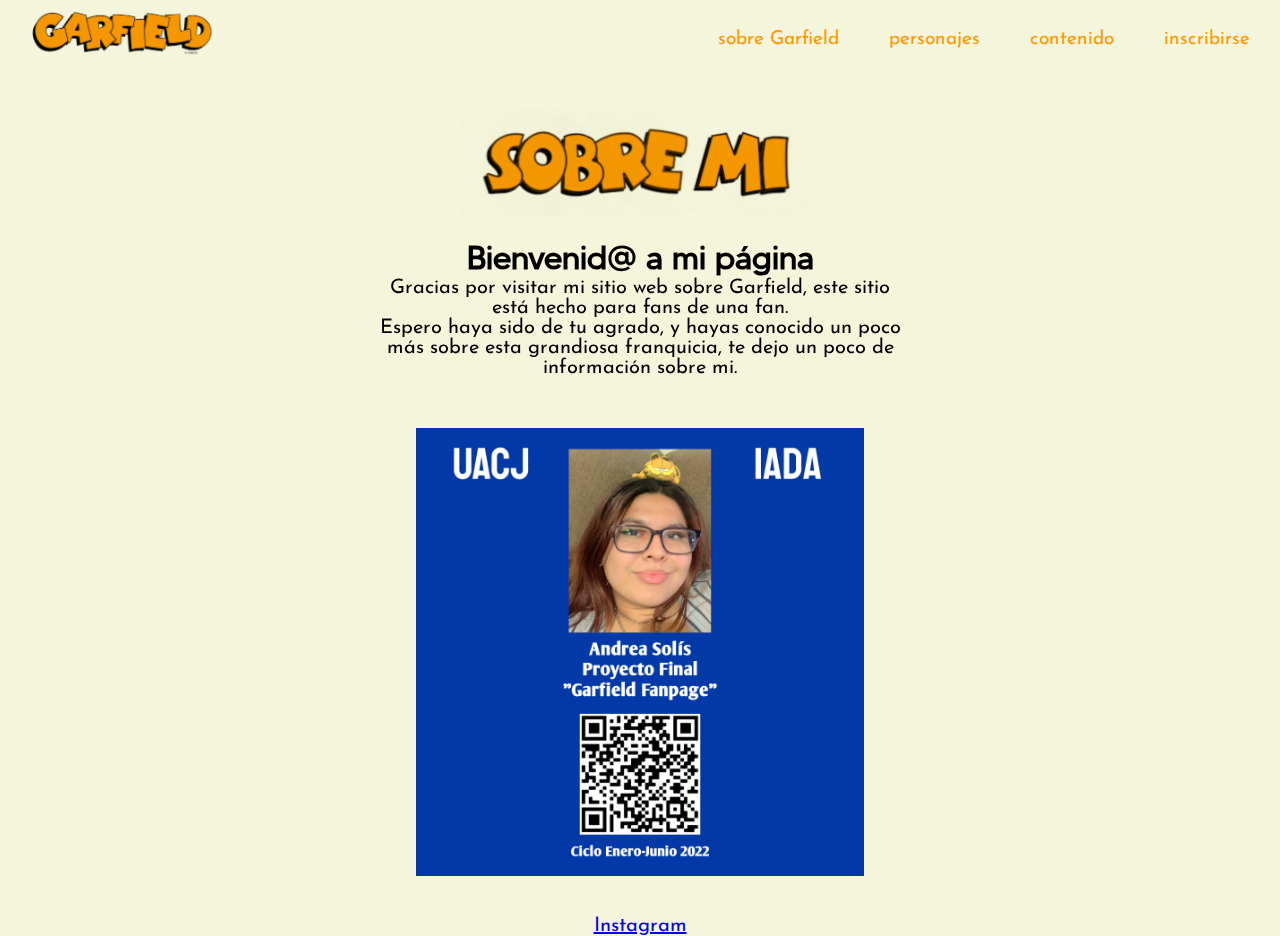
<file: paginas/fichaqr.html>
<!DOCTYPE html>
<html lang="en">
<head>
    <meta charset="UTF-8">
    <meta name="viewport" content="width=device-width, initial-scale=1.0">
    <title>Ficha</title>
    <link rel="stylesheet" href="csslinks/estiloficha.css">
    <link rel="stylesheet" href="https://unpkg.com/aos@next/dist/aos.css" />
    <link href="https://fonts.googleapis.com/css2?family=Abril+Fatface&family=Josefin+Sans:wght@300;400&family=Shrikhand&display=swap" rel="stylesheet">
</head>
<body>
    <div id="menusito">
    <nav data-aos="slide-down" data-aos-duration="1000">
        <div id="logo"></div>

        <ul>
            <li><a href="sobregarfield.html">sobre Garfield</a></li>
            <li><a href="personajes.html">personajes</a></li>
            <li><a href="contenido.html">contenido</a></li>
            <li><a href="formulario.html">inscribirse</a></li>
        </ul>
    </nav>
    </div>

    <a href="../index.html"><img id="imagenlogo" src="../imagenes/Garflogo.png" data-aos="slide-down" data-aos-duration="1000"></a>
    <br><br><br><br><br><br><center><img id="sobremi" src="../imagenes/sobremi.png" data-aos="slide-down" data-aos-duration="1000"></center>
    <br>

    <div id="infomia" data-aos="slide-down" data-aos-duration="1000">
        <h1 id="bienvenida">Bienvenid@ a mi p&aacute;gina</h1>
        <p class="texto">Gracias por visitar mi sitio web sobre Garfield, este sitio est&aacute; hecho para fans de una fan.</p>
        <p class="texto">Espero haya sido de tu agrado, y hayas conocido un poco m&aacute;s sobre esta grandiosa franquicia, te dejo un poco de 
            informaci&oacute;n sobre mi.</p>

    </div>


    <center><img id="imagenficha" src="../imagenes/fichaqr.png" data-aos="fade-up" data-aos-duration="1200"></center>
<br><br>
    <center><a href="https://www.instagram.com/andrea_zelda/?hl=es-la" target="_blank"><p class="texto">Instagram</p></a></center>
    <!--LIBRERIA-->
    <script src="https://unpkg.com/aos@next/dist/aos.js"></script>
    <script>
      AOS.init();
    </script>

</body>
</html>
</file>
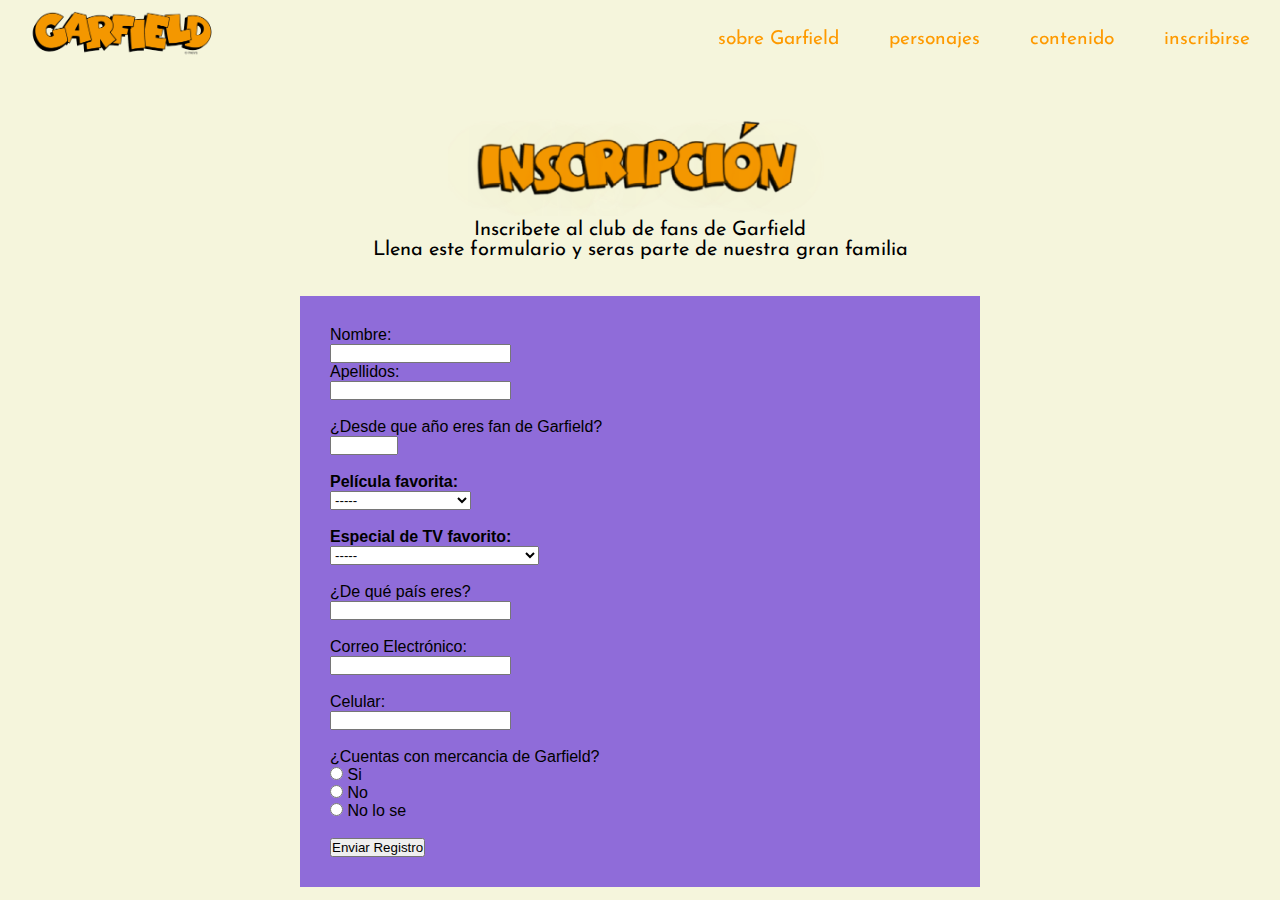
<file: paginas/formulario.html>
<!DOCTYPE html>
<html lang="en">
<head>
    <meta charset="UTF-8">
    <meta name="viewport" content="width=device-width, initial-scale=1.0">
    <title>Inscripcion</title>
    <link rel="stylesheet" href="csslinks/estiloformulario.css">
    <link rel="stylesheet" href="https://unpkg.com/aos@next/dist/aos.css" />
    <link href="https://fonts.googleapis.com/css2?family=Abril+Fatface&family=Josefin+Sans:wght@300;400&family=Shrikhand&display=swap" rel="stylesheet">
</head>
<body>
    <div id="menusito">
    <nav data-aos="slide-down" data-aos-duration="1000">
        <div id="logo"></div>

        <ul>
            <li><a href="sobregarfield.html">sobre Garfield</a></li>
            <li><a href="personajes.html">personajes</a></li>
            <li><a href="contenido.html">contenido</a></li>
            <li><a href="formulario.html">inscribirse</a></li>
        </ul>
    </nav>
    </div>

    <a href="../index.html"><img id="imagenlogo" src="../imagenes/Garflogo.png" data-aos="slide-down" data-aos-duration="1000"></a>
    <br><br><br><br><br><br><center><img id="inscripcion" src="../imagenes/inscripcionpng.png" data-aos="fade" data-aos-duration="1200">
    <p>Inscribete al club de fans de Garfield</p> 
    <p>Llena este formulario y seras parte de nuestra gran familia</p></center>

    <br><br>

    <div id="formulariogarfield">
    <form class="fans" action="guardar.php" method="POST" id="contact_form" runat="server" 
    enctype="multipart/form-data">

        <label for="Nombre">Nombre:</label><br>
        <input type="text" id="Nombre" name="Nombre" maxlength="30" required ><br>

        <label for="Apellidos">Apellidos:</label><br>
        <input type="text" id="Apellidos" name="Apellidos" maxlength="60"required ><br><br>

        <label for="Fecha">¿Desde que año eres fan de Garfield?</label><br>
        <input type="number" id="Fecha" name="Fecha" min="1978" max="2022" maxlength="4" required ><br><br>

        <h4>Pel&iacute;cula favorita:</h4>
        <select name="Pelicula">
            <option value="">-----</option>
            <option value="Garfield">Garfield: La pel&iacute;cula</option>
            <option value="Garfield2">Garfield 2</option>
            <option value="GarfieldGetsReal">Garfield Gets Real</option>
            <option value="GarfieldFunFest">Garfield Fun Fest</option>
            <option value="GarfieldPetForce">Garfield Pet Force</option>
            <option value="Ninguna">Ninguna</option>

        </select>
        <br><br>

        <h4>Especial de TV favorito:</h4>
        <select name="especialtv">
            <option value="">-----</option>
            <option value="Here comes garfield">Here Comes Garfield</option>
            <option value="Garfield on the town">Garfield on the Town</option>
            <option value="Garfield in the rough">Garfield in the Rough</option>
            <option value="Garfield halloween">Garfield's Halloween Adventure</option>
            <option value="Garfield in paradise">Garfield in Paradise</option>
            <option value="Garfield hollywood">Garfield Goes Hollywood</option>
            <option value="Garfield christmas">A Garfield Christmas</option>
            <option value="Garfield 9 Lives">Garfield: His 9 Lives</option>
            <option value="Garfield babes and bullets">Garfield's Babes and Bullets</option>
            <option value="Garfield thanksgiving">Garfield's Thanksgiving</option>
            <option value="Garfield feline fantasies">Garfield's Feline Fantasies</option>
            <option value="Garfield gets a life">Garfield Gets a Life</option>
            <option value="Ninguno">Ninguno</option>

        </select><br><br>
        <label for="Pais">¿De qu&eacute; pa&iacute;s eres?</label><br>
        <input type="text" id="Pais" name="Pais" required ><br><br>
        
        <label for="Correo">Correo Electr&oacute;nico:</label><br>
        <input type="email" id="Correo" name="Correo" maxlength="60" required ><br><br>
        
        <label for="Cel">Celular:</label><br>
        <input type="text" id="Cel" name="Cel" maxlength="10" required ><br><br>
        
        <label for="Mercancia">¿Cuentas con mercancia de Garfield?</label><br>
        <div><input type="radio" name="Mercancia" value="Si">
        <label for="Mercancia">Si</label></div>
        <div><input type="radio" name="Mercancia" value="No">
        <label for="Mercancia">No</label></div>
        <div><input type="radio" name="Mercancia" value="Nolose">
        <label for="Mercancia">No lo se</label></div>
        
        <br>
        <button class="submit" types"submit">Enviar Registro</button>
    </form>
    </div>
    
            <!--LIBRERIA-->
            <script src="https://unpkg.com/aos@next/dist/aos.js"></script>
            <script>
              AOS.init();
            </script>
</body>
</html>
</file>
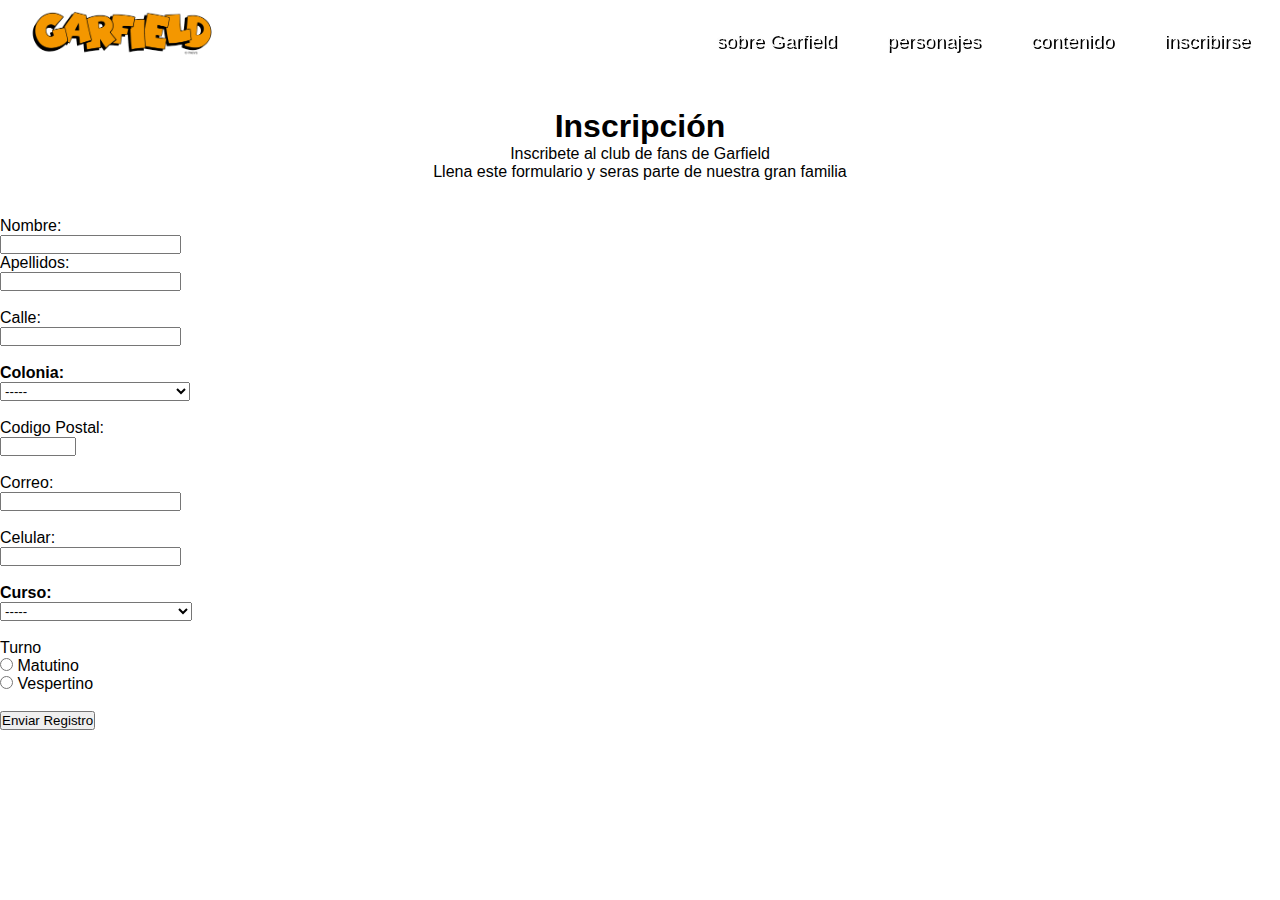
<file: paginas/juego.html>
<!DOCTYPE html>
<html lang="en">
<head>
    <meta charset="UTF-8">
    <meta name="viewport" content="width=device-width, initial-scale=1.0">
    <title>Juego</title>
    <link rel="stylesheet" href="csslinks/estilojuego.css">
</head>
<body>
    <nav>
        <div id="logo"></div>

        <ul>
            <li><a href="sobregarfield.html">sobre Garfield</a></li>
            <li><a href="personajes.html">personajes</a></li>
            <li><a href="contenido.html">contenido</a></li>
            <li><a href="formulario.html">inscribirse</a></li>
        </ul>
    </nav>
    <a href="../index.html"><img id="imagenlogo" src="../imagenes/Garflogo.png"></a>
    <br><br><br><br><br><br><center><h1>Inscripci&oacute;n</h1>
    <p>Inscribete al club de fans de Garfield</p> 
    <p>Llena este formulario y seras parte de nuestra gran familia</p></center>

    <br><br>

    <div id="formulariogarfield">
    <form class="clientes" action="guardar.php" method="POST" id="contact_form" runat="server" 
    enctype="multipart/form-data">

        <label for="Nombre">Nombre:</label><br>
        <input type="text" id="Nombre" name="Nombre" maxlength="30" required ><br>

        <label for="Apellidos">Apellidos:</label><br>
        <input type="text" id="Apellidos" name="Apellidos" maxlength="60"required ><br><br>

        <label for="Calle">Calle:</label><br>
        <input type="text" id="Calle" name="Calle" maxlength="60" required ><br><br>

        <h4>Colonia:</h4>
        <select name="Colonia">
            <option value="">-----</option>
            <option value="Aztecas">Aztecas</option>
            <option value="Fidel Velazquez">Fidel Velazquez</option>
            <option value="Anapra">Anapra</option>
            <option value="Riveras del Bravo 8 Seccion">Riveras del Bravo 8 Secci&oacute;n</option>
            <option value="Gomez Morin">Gomez Mor&iacute;n</option>
            <option value="Campestre">Campestre</option>
            <option value="San angel">San &aacute;ngel</option>
            <option value="Insurgentes">Insurgentes</option>
            <option value="Infonavit Casas Grandes">Infonavit Casas Grandes</option>
            <option value="Francisco Sarabia">Francisco Sarabia</option>
        </select>
        <br><br>
        
        <label for="Cp">Codigo Postal:</label><br>
        <input type="number" id="Cp" name="Cp" min="32000" max="32546" maxlength="5" required ><br><br>
        
        <label for="Correo">Correo:</label><br>
        <input type="email" id="Correo" name="Correo" maxlength="60" required ><br><br>
        
        <label for="Cel">Celular:</label><br>
        <input type="text" id="Cel" name="Cel" maxlength="10" required ><br><br>
        
        <h4>Curso:</h4>
        <select name="Curso">
            <option value="">-----</option>
            <option value="Introduccion a HTML5 CSS3">Introducci&oacute;n a HTML5 CSS3</option>
            <option value="Matematicas Discretas">Matem&aacute;ticas Discretas</option>
            <option value="Tecnologias para el diseno I">Tecnolog&iacute;as para el dise&ntilde;o I</option>
            <option value="Programacion">Programaci&oacute;n</option>
            <option value="Geometria 3D">Geometr&iacute;a 3D</option>
        </select><br><br>
        
        <label for="Turno">Turno</label><br>
        <div><input type="radio" name="Turno" value="Matutino">
        <label for="Turno">Matutino</label></div>
        <div><input type="radio" name="Turno" value="Vespertino">
        <label for="Turno">Vespertino</label></div>
        
        <br>
        <button class="submit" types"submit">Enviar Registro</button>
    </form>
    </div>
    
</body>
</html>
</file>
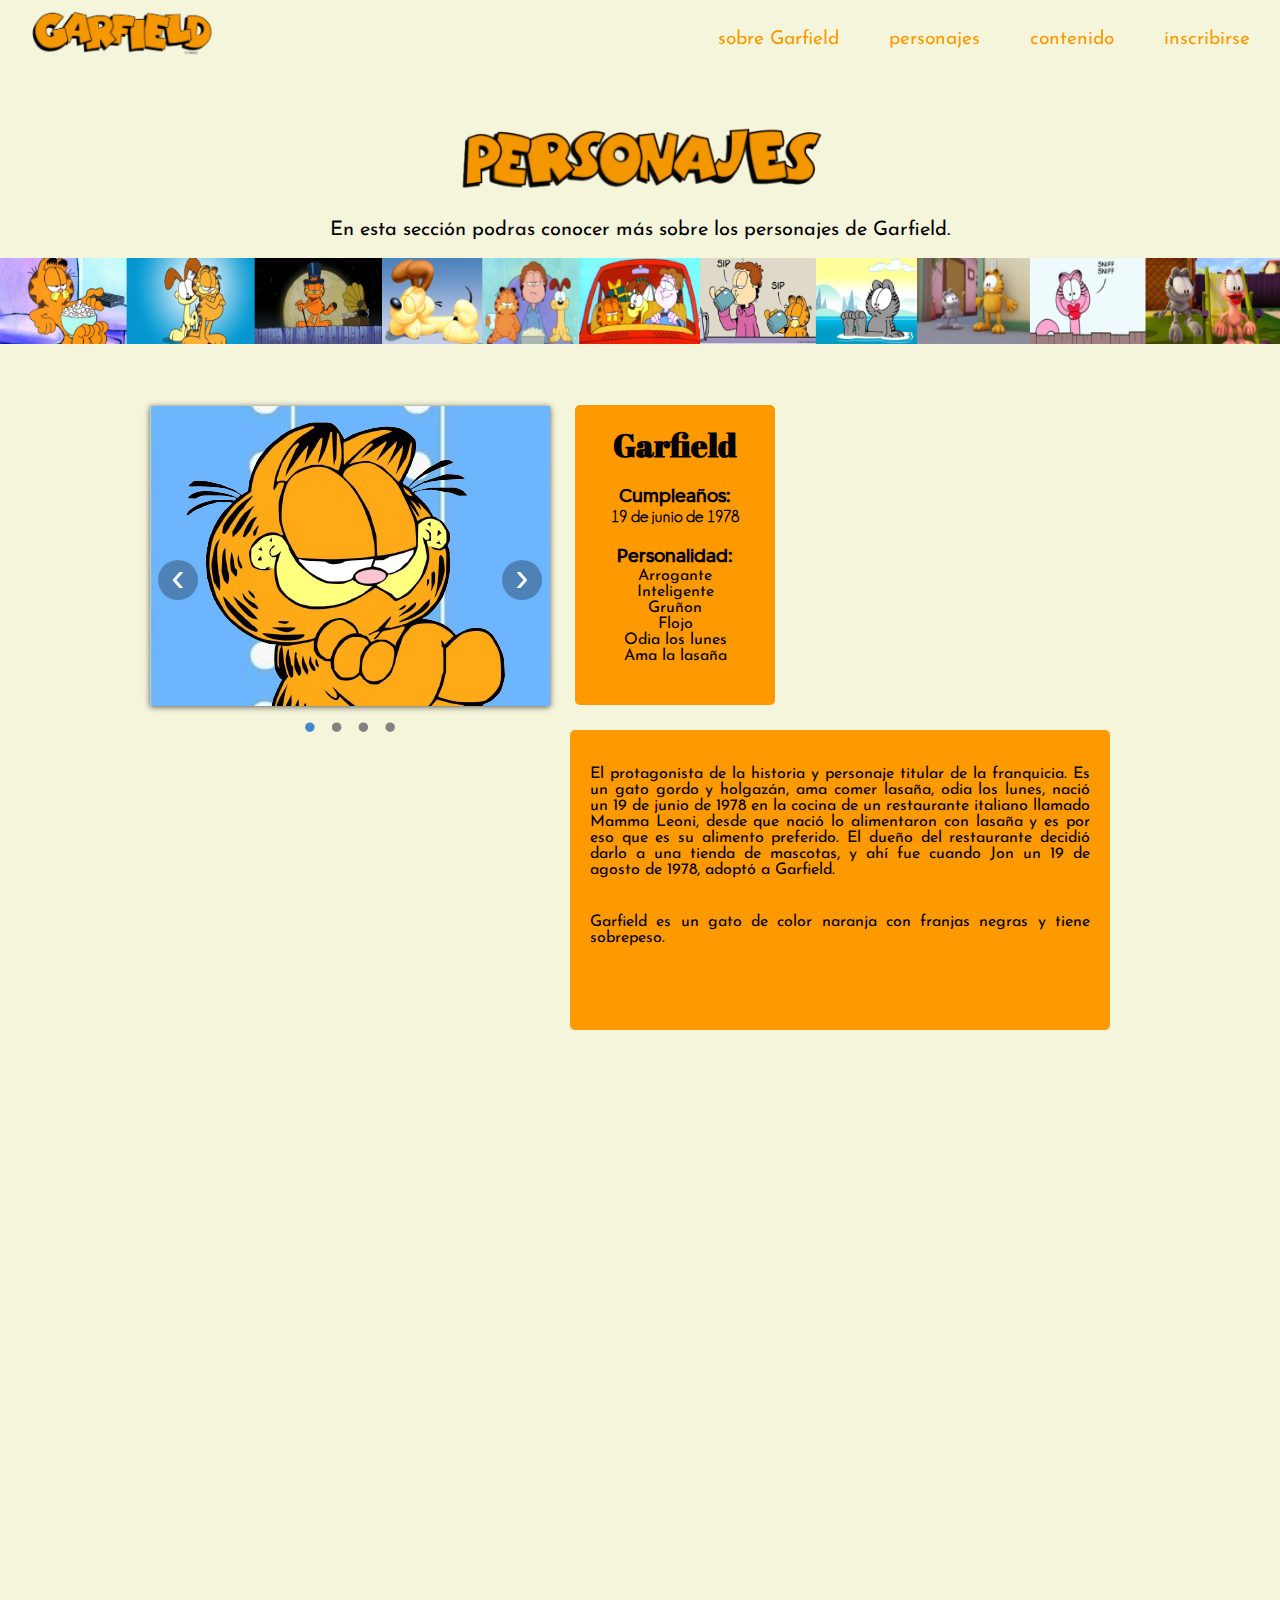
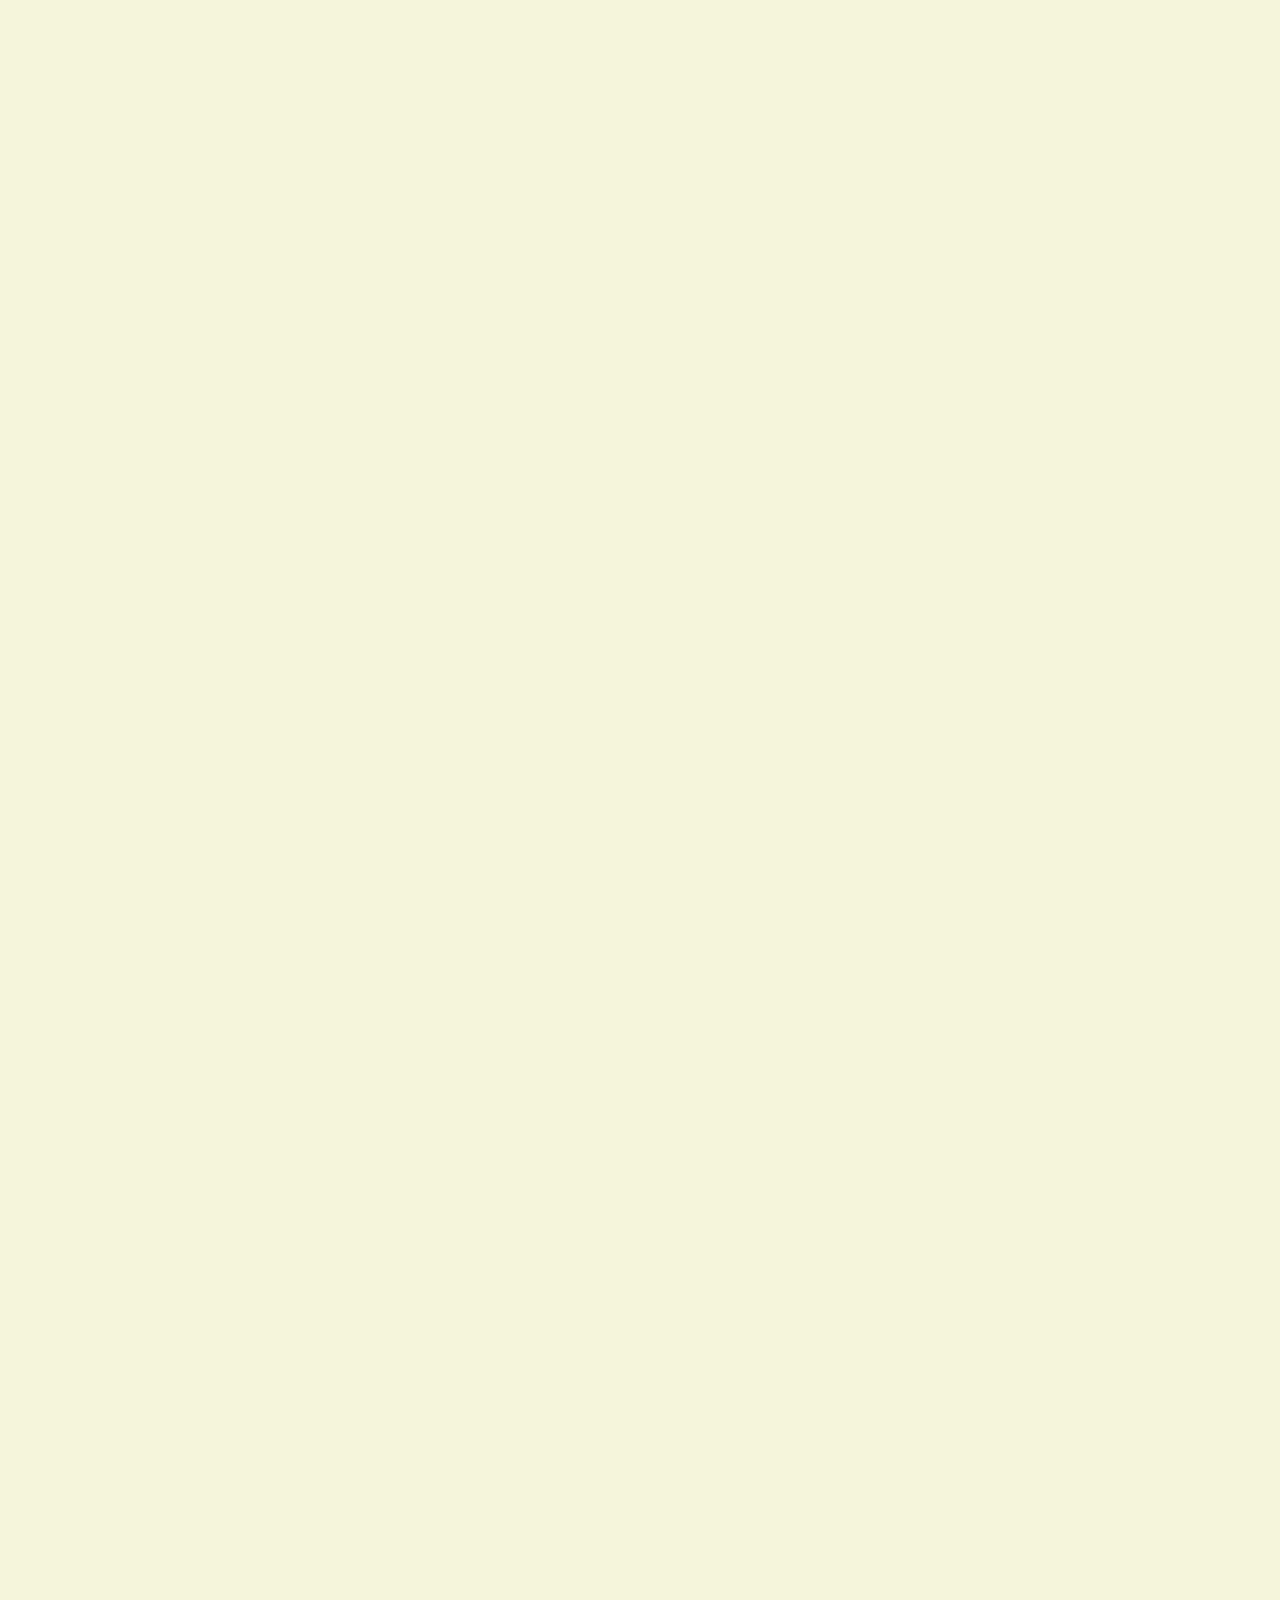
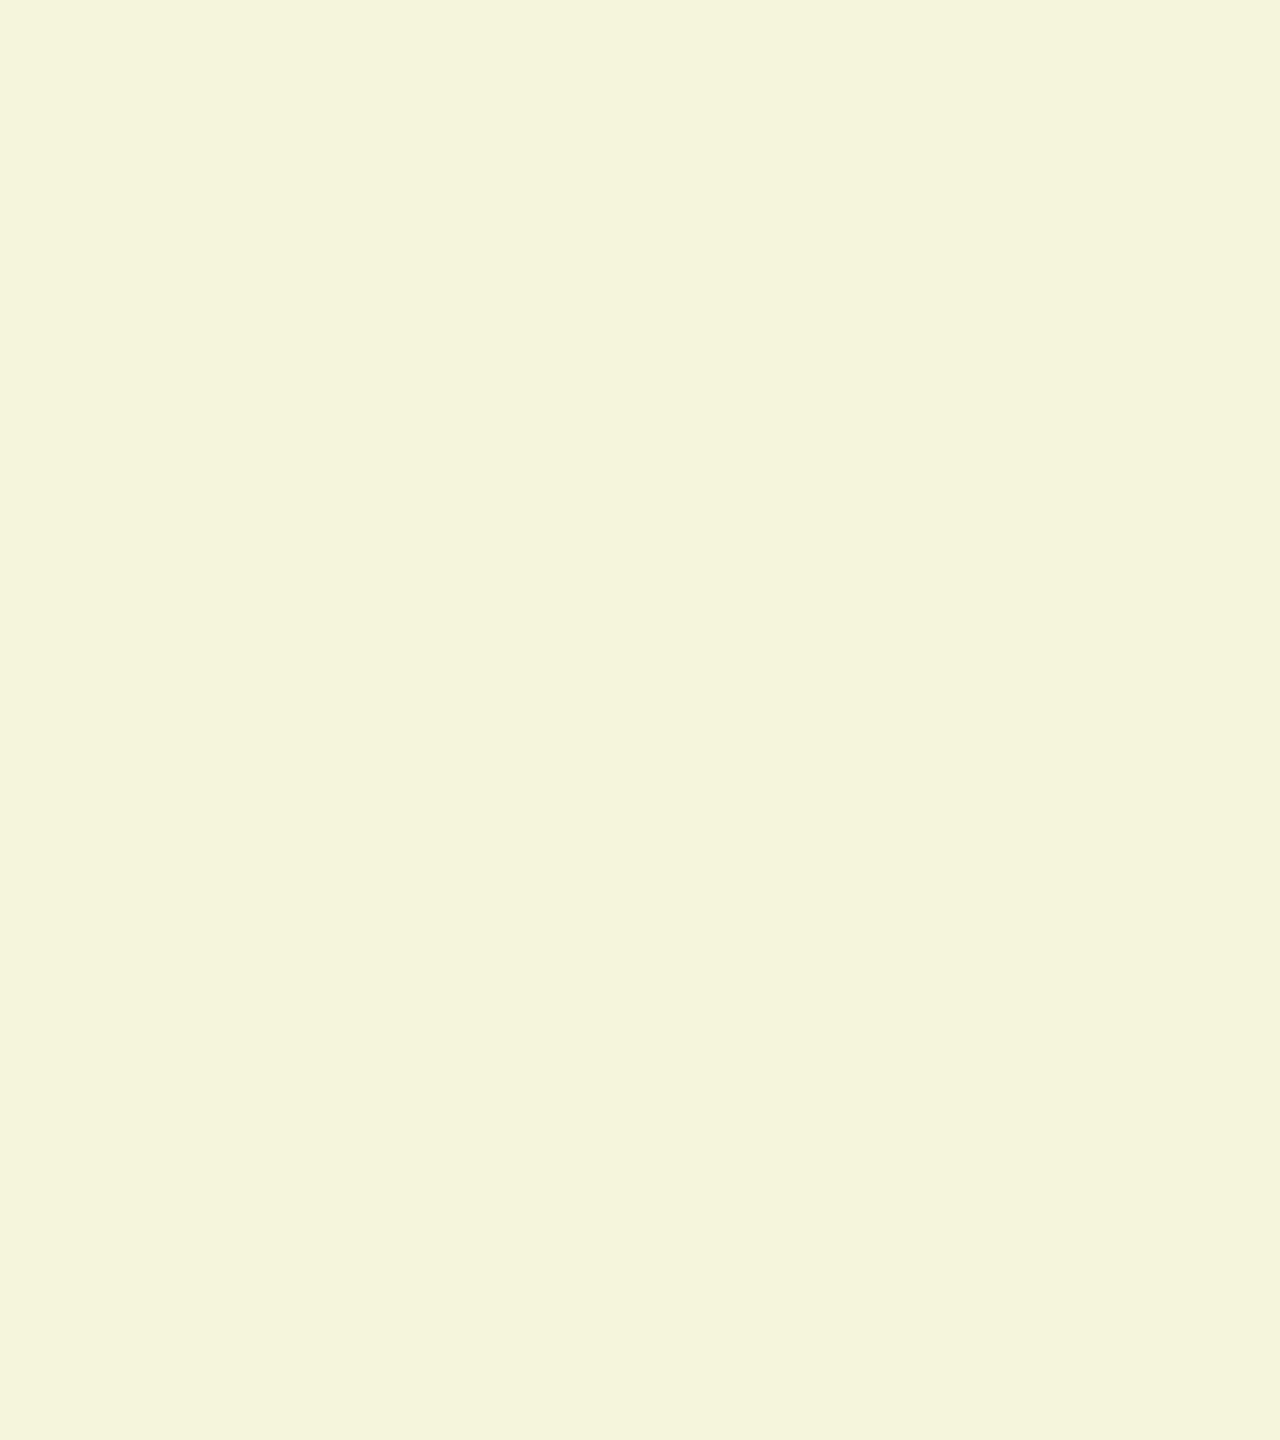
<file: paginas/personajes.html>
<!DOCTYPE html>
<html lang="en">
<head>
    <meta charset="UTF-8">
    <meta name="viewport" content="width=device-width, user-scalable=no, initial-scale=1.0,
    maximum-scale=1.0, minimum-scale=1.0">
    <title>Personajes</title>
    <link rel="stylesheet" href="csslinks/estilopersonajes.css">
    <link rel="stylesheet" href="https://unpkg.com/aos@next/dist/aos.css" />
    <link href="https://fonts.googleapis.com/css2?family=Abril+Fatface&family=Josefin+Sans:wght@300;400&family=Shrikhand&display=swap" rel="stylesheet">
</head>
<body>
    <div id="menusito">
    <nav data-aos="slide-down" data-aos-duration="1000">
        <div id="logo"></div>

        <ul>
            <li><a href="sobregarfield.html">sobre Garfield</a></li>
            <li><a href="personajes.html">personajes</a></li>
            <li><a href="contenido.html">contenido</a></li>
            <li><a href="formulario.html">inscribirse</a></li>
        </ul>
    </nav>
    </div>

    <a href="../index.html"><img id="imagenlogo" src="../imagenes/Garflogo.png" data-aos="slide-down" data-aos-duration="1000"></a>
    <br><br><br><br><br><br><center><img id="personaje" src="../imagenes/personajestitulo.png" data-aos="fade" data-aos-duration="1200">

    <p id="descripcionsec">En esta secci&oacute;n podras conocer m&aacute;s sobre los personajes de Garfield.</p></center>
    <br>

    <center>
    <div class="carrusel" data-aos="fade" data-aos-duration="1200">
        <center><div id="sliderlargo"></div></center>
    </div>
    </center>

    <br><br>
    
    <!-- CARRUSEL GARFIELD -->
    <div id="garfield" data-aos="slide-left" data-aos-duration="1200">
        <div id="garfieldcarrusel">
            <div class="slide">
            <div class="slide-inner">
                <input class="slide-open" type="radio" id="slide-1-1" 
                    name="slide1" aria-hidden="true" hidden="" checked="checked">
                <div class="slide-item">
                    <img src="../imagenes/garfieldcarrusel1.png">
                </div>
                <input class="slide-open" type="radio" id="slide-2-1" 
                    name="slide1" aria-hidden="true" hidden="">
                <div class="slide-item">
                    <img src="../imagenes/garfieldcarrusel2.png">
                </div>
                <input class="slide-open" type="radio" id="slide-3-1" 
                    name="slide1" aria-hidden="true" hidden="">
                <div class="slide-item">
                    <img src="../imagenes/garfieldcarrusel3.png">
                </div>
                <input class="slide-open" type="radio" id="slide-4-1" 
                    name="slide1" aria-hidden="true" hidden="">
                <div class="slide-item">
                    <img src="../imagenes/garfieldcarrusel4.png">
                </div>
                <label for="slide-4-1" class="slide-control prev control-1-1">‹</label>
                <label for="slide-2-1" class="slide-control next control-1-1">›</label>
                <label for="slide-1-1" class="slide-control prev control-2-1">‹</label>
                <label for="slide-3-1" class="slide-control next control-2-1">›</label>
                <label for="slide-2-1" class="slide-control prev control-3-1">‹</label>
                <label for="slide-4-1" class="slide-control next control-3-1">›</label>
                <label for="slide-3-1" class="slide-control prev control-4-1">‹</label>
                <label for="slide-1-1" class="slide-control next control-4-1">›</label>
                <ol class="slide-indicador">
                    <li>
                        <label for="slide-1-1" class="slide-circulo">•</label>
                    </li>
                    <li>
                        <label for="slide-2-1" class="slide-circulo">•</label>
                    </li>
                    <li>
                        <label for="slide-3-1" class="slide-circulo">•</label>
                    </li>
                    <li>
                        <label for="slide-4-1" class="slide-circulo">•</label>
                    </li>
                </ol>
            </div>
            </div>
        </div>

        <div id="infogarfield">
            <br>
            <h1>Garfield</h1><br>
            <h3>Cumpleaños:</h3>
            <h4>19 de junio de 1978</h4><br>
            <h3>Personalidad:</h3>
            <p>Arrogante</p> <p>Inteligente</p> <p>Gruñon</p> <p>Flojo</p> <p>Odia los lunes</p> <p>Ama la lasaña</p>
            
        </div>

        <div id="infogarfield2">
            <br><br>
            <p>El protagonista de la historia y personaje titular de la franquicia. Es un gato gordo y holgazán, ama comer
                 lasaña, odia los lunes, nació un 19 de junio de 1978 en la cocina de un restaurante italiano llamado Mamma 
                 Leoni, desde que nació lo alimentaron con lasaña y es por eso que es su alimento preferido. El dueño del 
                 restaurante decidió darlo a una tienda de mascotas, y ahí fue cuando Jon un 19 de agosto de 1978, adoptó a Garfield. </p>
                 <br><br>
                 <p>Garfield es un gato de color naranja con franjas negras y tiene sobrepeso.  </p>
        </div>
    </div>
    <br><br><br>
    
    <!-- CARRUSEL ODIE -->
    <div id="odie" data-aos="slide-right" data-aos-duration="1200">
        <div id="odiecarrusel">
            <div class="slide">
            <div class="slide-inner">
                <input class="slide-open" type="radio" id="slide-1-2" 
                    name="slide2" aria-hidden="true" hidden="" checked="checked">
                <div class="slide-item">
                    <img src="../imagenes/odiecarrusel1.png">
                </div>
                <input class="slide-open" type="radio" id="slide-2-2" 
                    name="slide2" aria-hidden="true" hidden="">
                <div class="slide-item">
                    <img src="../imagenes/odiecarrusel2.png">
                </div>
                <input class="slide-open" type="radio" id="slide-3-2" 
                    name="slide2" aria-hidden="true" hidden="">
                <div class="slide-item">
                    <img src="../imagenes/odiecarrusel3.png">
                </div>
                <input class="slide-open" type="radio" id="slide-4-2" 
                    name="slide2" aria-hidden="true" hidden="">
                <div class="slide-item">
                    <img src="../imagenes/odiecarrusel4.png">
                </div>
                <label for="slide-4-2" class="slide-control prev control-1-2">‹</label>
                <label for="slide-2-2" class="slide-control next control-1-2">›</label>
                <label for="slide-1-2" class="slide-control prev control-2-2">‹</label>
                <label for="slide-3-2" class="slide-control next control-2-2">›</label>
                <label for="slide-2-2" class="slide-control prev control-3-2">‹</label>
                <label for="slide-4-2" class="slide-control next control-3-2">›</label>
                <label for="slide-3-2" class="slide-control prev control-4-2">‹</label>
                <label for="slide-1-2" class="slide-control next control-4-2">›</label>
                <ol class="slide-indicador">
                    <li>
                        <label for="slide-1-2" class="slide-circulo">•</label>
                    </li>
                    <li>
                        <label for="slide-2-2" class="slide-circulo">•</label>
                    </li>
                    <li>
                        <label for="slide-3-2" class="slide-circulo">•</label>
                    </li>
                    <li>
                        <label for="slide-4-2" class="slide-circulo">•</label>
                    </li>
                </ol>
            </div>
            </div>
        </div>

        <div id="infoodie">
            <br>
            <h1>Odie</h1><br>
            <h3>Cumpleaños:</h3>
            <h4>8 de agosto de 1978</h4><br>
            <h3>Personalidad:</h3>
            <p>Adorable</p> <p>Honesto</p> <p>Inocente</p> <p>Leal</p> <p>Juget&oacute;n</p> <p>Bondadoso</p>
            
        </div>

        <div id="infoodie2">
            <br><br>
            <p>Es otro de los personajes principales, el creador Jim Davis ha dicho en múltiples ocasiones que Odie está basado en un 
            comercial de concesionario de automóviles en el que trabajo anteriormente. Por lo general Odie no tiene diálogos, y si 
            los tiene son ladridos, como un perro normal, pues se da a entender que Odie no es un perro inteligente, por lo que no 
            tiene pensamientos tan complejos. Aunque en ocasiones tiene buenas ideas a la hora de vengarse Garfield.</p>
            
        </div>
    </div>
    <br><br><br>

    <!-- CARRUSEL JON -->
    <div id="jon" data-aos="slide-left" data-aos-duration="1200">
        <div id="joncarrusel">
            <div class="slide">
            <div class="slide-inner">
                <input class="slide-open" type="radio" id="slide-1-3" 
                    name="slide3" aria-hidden="true" hidden="" checked="checked">
                <div class="slide-item">
                    <img src="../imagenes/joncarrusel1.png">
                </div>
                <input class="slide-open" type="radio" id="slide-2-3" 
                    name="slide3" aria-hidden="true" hidden="">
                <div class="slide-item">
                    <img src="../imagenes/joncarrusel2.png">
                </div>
                <input class="slide-open" type="radio" id="slide-3-3" 
                    name="slide3" aria-hidden="true" hidden="">
                <div class="slide-item">
                    <img src="../imagenes/joncarrusel3.png">
                </div>
                <input class="slide-open" type="radio" id="slide-4-3" 
                    name="slide3" aria-hidden="true" hidden="">
                <div class="slide-item">
                    <img src="../imagenes/joncarrusel4.png">
                </div>
                <label for="slide-4-3" class="slide-control prev control-1-3">‹</label>
                <label for="slide-2-3" class="slide-control next control-1-3">›</label>
                <label for="slide-1-3" class="slide-control prev control-2-3">‹</label>
                <label for="slide-3-3" class="slide-control next control-2-3">›</label>
                <label for="slide-2-3" class="slide-control prev control-3-3">‹</label>
                <label for="slide-4-3" class="slide-control next control-3-3">›</label>
                <label for="slide-3-3" class="slide-control prev control-4-3">‹</label>
                <label for="slide-1-3" class="slide-control next control-4-3">›</label>
                <ol class="slide-indicador">
                    <li>
                        <label for="slide-1-3" class="slide-circulo">•</label>
                    </li>
                    <li>
                        <label for="slide-2-3" class="slide-circulo">•</label>
                    </li>
                    <li>
                        <label for="slide-3-3" class="slide-circulo">•</label>
                    </li>
                    <li>
                        <label for="slide-4-3" class="slide-circulo">•</label>
                    </li>
                </ol>
            </div>
            </div>
        </div>

        <div id="infojon">
            <br>
            <h1>Jon Arbuckle</h1><br>
            <h3>Cumpleaños:</h3>
            <h4>18 de julio de 1950</h4><br>
            <h3>Personalidad:</h3>
            <p> Inmaduro</p> <p>Torpe</p> <p>Estricto</p> <p>Insistente</p> <p>Leal</p>
        </div>

        <div id="infojon2">
            <br><br>
            <p>Es el segundo personaje más importante de la historia, nació el 18 de julio de 1950, nació de un matrimonio de 
                propietarios de granjas, también tiene un hermano, al cual le gusta llamar Doc Boy. Desde el primer comic, Jon 
                se introduce a sí mismo y revela que es un caricaturista. </p> <br>
            <p>Jon tiene el cabello castaño algo desordenado, suele utilizar la misma polo azul, pantalones oscuros y zapatos 
                marrones, aunque en ocasiones se nos muestra su peculiar sentido de la moda. </p> <br>
            <p>Jon suele ser el objetivo principal de las bromas de Garfield. </p>
        </div>
    </div>
    <br><br><br>

    <!-- NERMAL CARRUSEL -->
    <div id="nermal" data-aos="slide-right" data-aos-duration="1200">
        <div id="nermalcarrusel">
            <div class="slide">
            <div class="slide-inner">
                <input class="slide-open" type="radio" id="slide-1-4" 
                    name="slide4" aria-hidden="true" hidden="" checked="checked">
                <div class="slide-item">
                    <img src="../imagenes/nermalcarrusel1.png">
                </div>
                <input class="slide-open" type="radio" id="slide-2-4" 
                    name="slide4" aria-hidden="true" hidden="">
                <div class="slide-item">
                    <img src="../imagenes/nermalcarrusel2.png">
                </div>
                <input class="slide-open" type="radio" id="slide-3-4" 
                    name="slide4" aria-hidden="true" hidden="">
                <div class="slide-item">
                    <img src="../imagenes/nermalcarrusel3.png">
                </div>
                <input class="slide-open" type="radio" id="slide-4-4" 
                    name="slide4" aria-hidden="true" hidden="">
                <div class="slide-item">
                    <img src="../imagenes/nermalcarrusel4.png">
                </div>
                <label for="slide-4-4" class="slide-control prev control-1-4">‹</label>
                <label for="slide-2-4" class="slide-control next control-1-4">›</label>
                <label for="slide-1-4" class="slide-control prev control-2-4">‹</label>
                <label for="slide-3-4" class="slide-control next control-2-4">›</label>
                <label for="slide-2-4" class="slide-control prev control-3-4">‹</label>
                <label for="slide-4-4" class="slide-control next control-3-4">›</label>
                <label for="slide-3-4" class="slide-control prev control-4-4">‹</label>
                <label for="slide-1-4" class="slide-control next control-4-4">›</label>
                <ol class="slide-indicador">
                    <li>
                        <label for="slide-1-4" class="slide-circulo">•</label>
                    </li>
                    <li>
                        <label for="slide-2-4" class="slide-circulo">•</label>
                    </li>
                    <li>
                        <label for="slide-3-4" class="slide-circulo">•</label>
                    </li>
                    <li>
                        <label for="slide-4-4" class="slide-circulo">•</label>
                    </li>
                </ol>
            </div>
            </div>
        </div>

        <div id="infonermal">
            <br>
            <h1>Nermal</h1><br>
            <h3>Cumpleaños:</h3>
            <h4>3 de Septiembre de 1979</h4><br>
            <h3>Personalidad:</h3>
            <p>Egocentrico</p> <p>Adorable</p> <p>Bromista</p> <p>Lindo</p>
        </div>

        <div id="infonermal2">
            <br><br>
            <p>Es un personaje recurrente, el cual suele molestar a Garfield y ser muy arrogante. A pesar de eso, Nermal estima 
                y admira a garfield e incluso lo considera su mejor amigo. </p> <br>
            <p>Nermal es un gato color gris, el cual describen como lindo y tierno, en ocasiones es amable, pero esto únicamente 
                con humanos. Se describe a si mismo como el gatito más lindo del mundo.</p>
        </div>
    </div>
    <br><br><br>

    <!-- ARLENE CARRUSEL -->
    <div id="arlene" data-aos="slide-left" data-aos-duration="1200">
        <div id="arlenecarrusel">
            <div class="slide">
            <div class="slide-inner">
                <input class="slide-open" type="radio" id="slide-1-5" 
                    name="slide5" aria-hidden="true" hidden="" checked="checked">
                <div class="slide-item">
                    <img src="../imagenes/arlenecarrusel1.png">
                </div>
                <input class="slide-open" type="radio" id="slide-2-5" 
                    name="slide5" aria-hidden="true" hidden="">
                <div class="slide-item">
                    <img src="../imagenes/arlenecarrusel2.png">
                </div>
                <input class="slide-open" type="radio" id="slide-3-5" 
                    name="slide5" aria-hidden="true" hidden="">
                <div class="slide-item">
                    <img src="../imagenes/arlenecarrusel3.png">
                </div>
                <input class="slide-open" type="radio" id="slide-4-5" 
                    name="slide5" aria-hidden="true" hidden="">
                <div class="slide-item">
                    <img src="../imagenes/arlenecarrusel4.png">
                </div>
                <label for="slide-4-5" class="slide-control prev control-1-5">‹</label>
                <label for="slide-2-5" class="slide-control next control-1-5">›</label>
                <label for="slide-1-5" class="slide-control prev control-2-5">‹</label>
                <label for="slide-3-5" class="slide-control next control-2-5">›</label>
                <label for="slide-2-5" class="slide-control prev control-3-5">‹</label>
                <label for="slide-4-5" class="slide-control next control-3-5">›</label>
                <label for="slide-3-5" class="slide-control prev control-4-5">‹</label>
                <label for="slide-1-5" class="slide-control next control-4-5">›</label>
                <ol class="slide-indicador">
                    <li>
                        <label for="slide-1-5" class="slide-circulo">•</label>
                    </li>
                    <li>
                        <label for="slide-2-5" class="slide-circulo">•</label>
                    </li>
                    <li>
                        <label for="slide-3-5" class="slide-circulo">•</label>
                    </li>
                    <li>
                        <label for="slide-4-5" class="slide-circulo">•</label>
                    </li>
                </ol>
            </div>
            </div>
        </div>

        <div id="infoarlene">
            <br>
            <h1>Arlene</h1><br>
            <h3>Cumpleaños:</h3>
            <h4>17 de Diciembre de 1980</h4><br>
            <h3>Personalidad:</h3>
            <p>Dulce</p> <p>Romantica</p> <p>Amorosa</p> <p>Asertiva</p> <p>Considerada</p>
        </div>

        <div id="infoarlene2">
            <br><br>
            <p> Es un personaje secundario, la cual es la novia de Garfield, aunque el suele complicarse al cuestionarse respecto a 
                su amor propio, al de la comida y al de Arlene.</p><br>
            <p>Arlene es una gata color rosa, delgada, elegante, con labios rojos y con una pequeña separación en sus dientes. </p>
        </div>
    </div>

    <!-- LIZ CARRUSEL -->
    <div id="liz" data-aos="slide-right" data-aos-duration="1200">
        <div id="lizcarrusel">
            <div class="slide">
            <div class="slide-inner">
                <input class="slide-open" type="radio" id="slide-1-6" 
                    name="slide6" aria-hidden="true" hidden="" checked="checked">
                <div class="slide-item">
                    <img src="../imagenes/lizcarrusel1.png">
                </div>
                <input class="slide-open" type="radio" id="slide-2-6" 
                    name="slide6" aria-hidden="true" hidden="">
                <div class="slide-item">
                    <img src="../imagenes/lizcarrusel2.png">
                </div>
                <input class="slide-open" type="radio" id="slide-3-6" 
                    name="slide6" aria-hidden="true" hidden="">
                <div class="slide-item">
                    <img src="../imagenes/lizcarrusel3.png">
                </div>
                <input class="slide-open" type="radio" id="slide-4-6" 
                    name="slide6" aria-hidden="true" hidden="">
                <div class="slide-item">
                    <img src="../imagenes/lizcarrusel4.png">
                </div>
                <label for="slide-4-6" class="slide-control prev control-1-6">‹</label>
                <label for="slide-2-6" class="slide-control next control-1-6">›</label>
                <label for="slide-1-6" class="slide-control prev control-2-6">‹</label>
                <label for="slide-3-6" class="slide-control next control-2-6">›</label>
                <label for="slide-2-6" class="slide-control prev control-3-6">‹</label>
                <label for="slide-4-6" class="slide-control next control-3-6">›</label>
                <label for="slide-3-6" class="slide-control prev control-4-6">‹</label>
                <label for="slide-1-6" class="slide-control next control-4-6">›</label>
                <ol class="slide-indicador">
                    <li>
                        <label for="slide-1-6" class="slide-circulo">•</label>
                    </li>
                    <li>
                        <label for="slide-2-6" class="slide-circulo">•</label>
                    </li>
                    <li>
                        <label for="slide-3-6" class="slide-circulo">•</label>
                    </li>
                    <li>
                        <label for="slide-4-6" class="slide-circulo">•</label>
                    </li>
                </ol>
            </div>
            </div>
        </div>

        <div id="infoliz">
            <br>
            <h1>Dra. Liz Wilson</h1><br>
            <h3>Cumpleaños:</h3>
            <h4>12 de Enero</h4><br>
            <h3>Personalidad:</h3>
            <p>Sarcastica</p> <p>Cinica</p> <p>Calmada</p> <p>Dulce</p> <p>Inteligente</p>
        </div>

        <div id="infoliz2">
            <br><br>
            <p>  Veterinaria de Garfield y el eterno amor de Jon Arbuckle. Ella acepta sus invitaciones a salir de vez en cuando, 
                pero estas citas casi siempre se vuelven desastres, por sus chistes o estupideces (adem&aacute;s de la omnipresencia de Garfield, 
                que siempre se las arregla para estar presente en las citas). Desde julio de 2006 aparece mucho como pareja estable de Jon,
                 ya que es la única a la cual Garfield acepta. </p>
        </div>
    </div>

    <!--LIBRERIA-->
    <script src="https://unpkg.com/aos@next/dist/aos.js"></script>
    <script>
        AOS.init();
    </script>
</body>
</html>
</file>
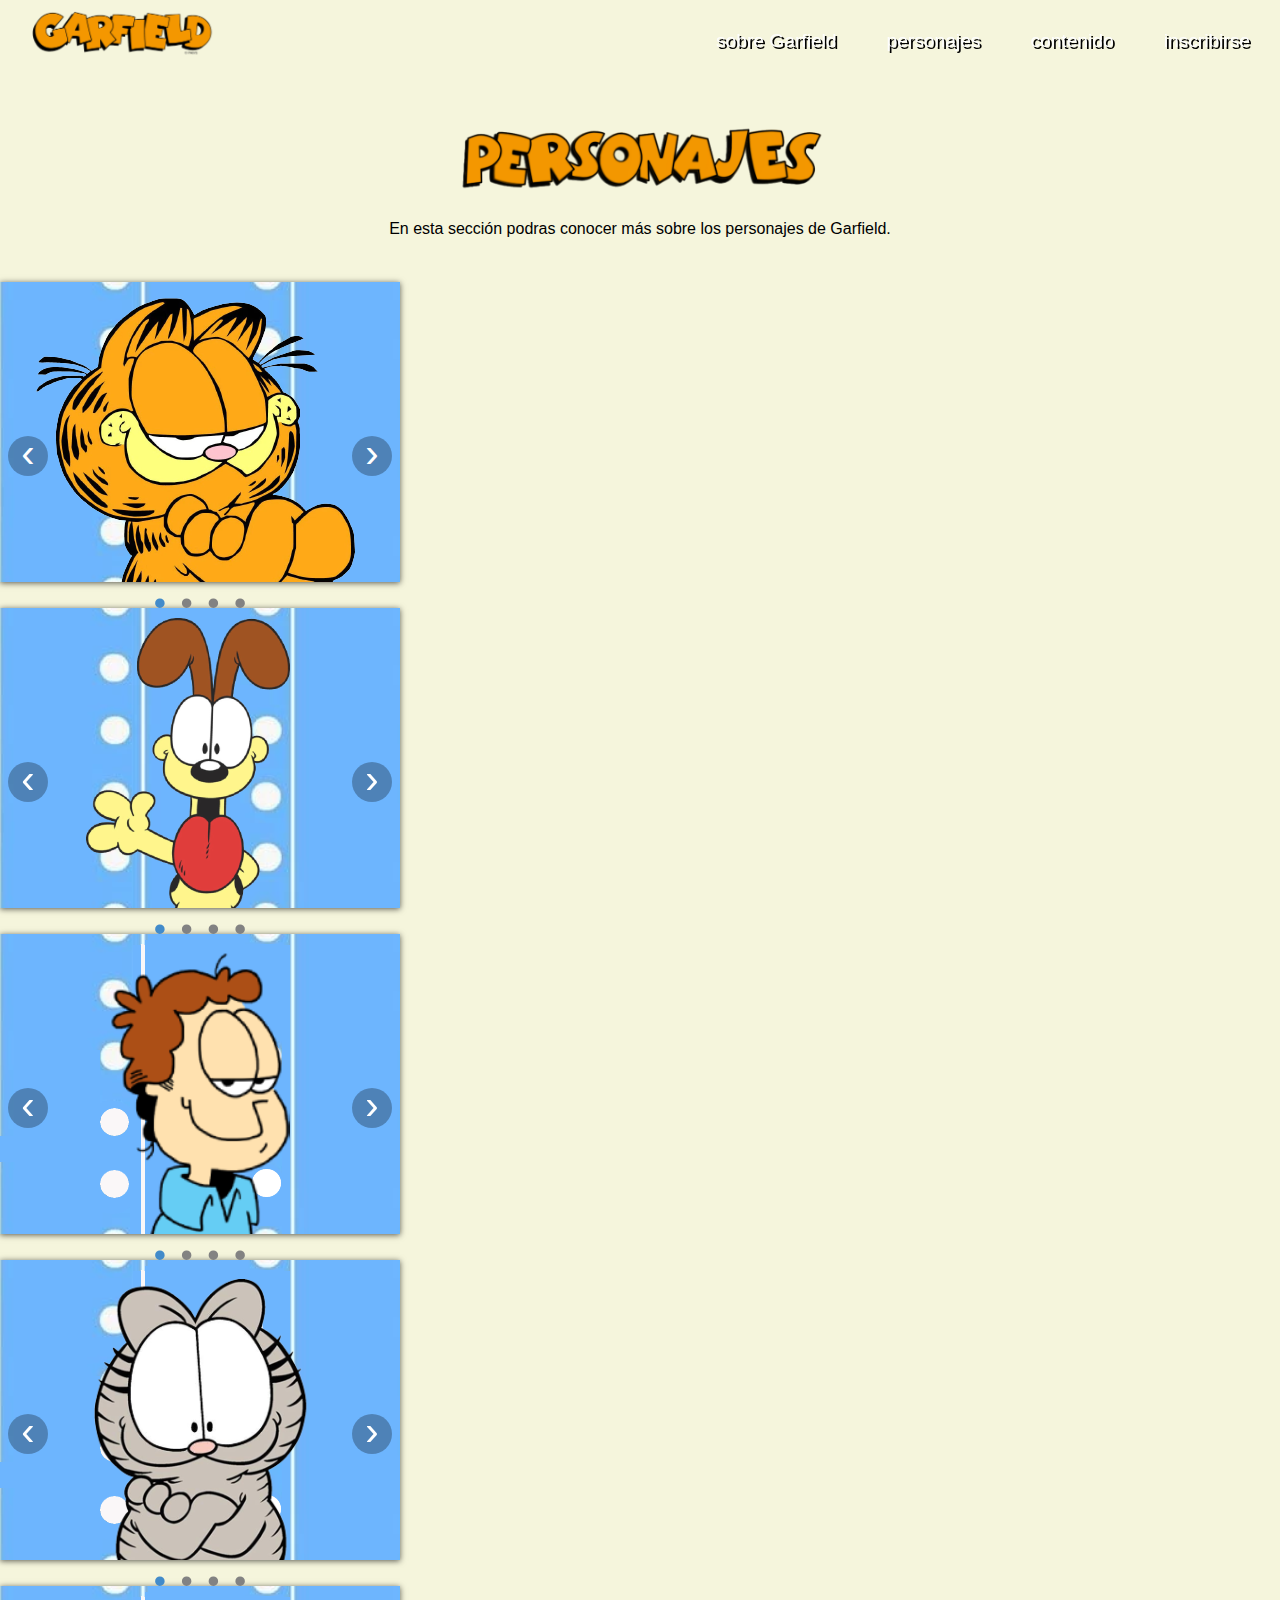
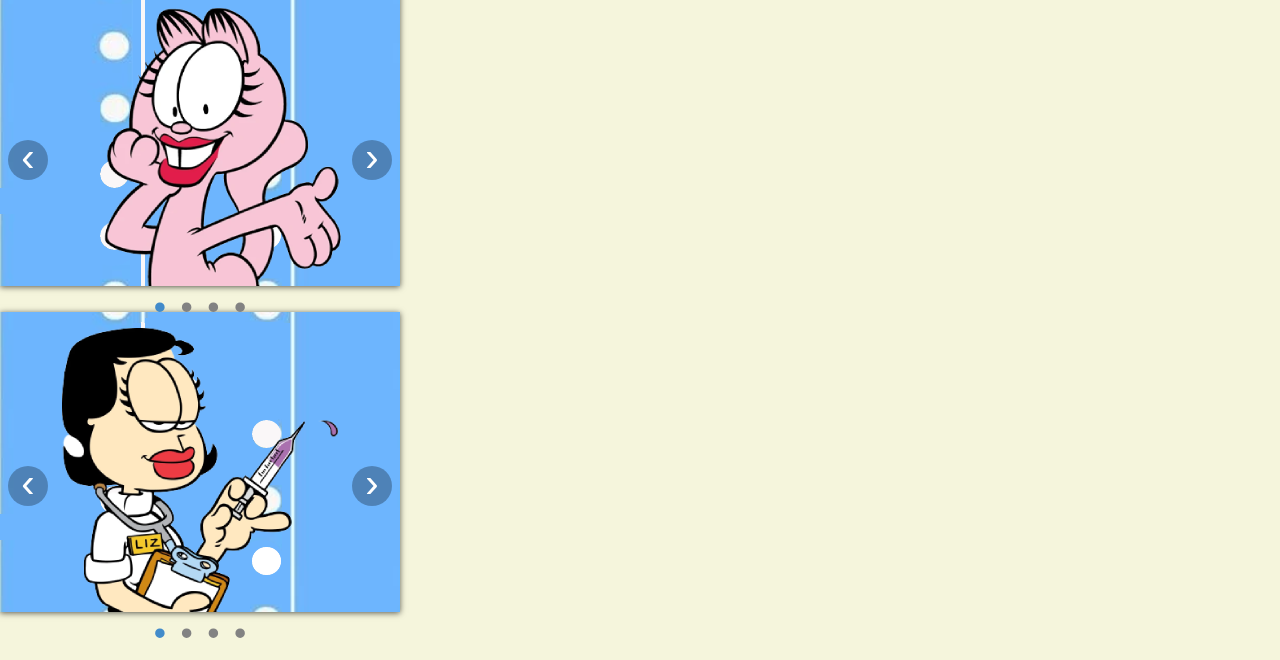
<file: paginas/pruebita.html>
<!DOCTYPE html>
<html lang="en">
<head>
    <meta charset="UTF-8">
    <meta name="viewport" content="width=device-width, user-scalable=no, initial-scale=1.0,
    maximum-scale=1.0, minimum-scale=1.0">
    <title>Personajes</title>
    <link rel="stylesheet" href="csslinks/pruebitae.css">
</head>
<body>
    <div id="menusito">
    <nav>
        <div id="logo"></div>

        <ul>
            <li><a href="sobregarfield.html">sobre Garfield</a></li>
            <li><a href="personajes.html">personajes</a></li>
            <li><a href="contenido.html">contenido</a></li>
            <li><a href="formulario.html">inscribirse</a></li>
        </ul>
    </nav>
    </div>

    <a href="../index.html"><img id="imagenlogo" src="../imagenes/Garflogo.png"></a>
    <br><br><br><br><br><br><center><img id="personaje" src="../imagenes/personajestitulo.png">

    <p>En esta secci&oacute;n podras conocer m&aacute;s sobre los personajes de Garfield.</p></center>
    <br>

    <!-- CARRUSEL GARFIELD -->
    <div class="slide">
        <div class="slide-inner">
            <input class="slide-open" type="radio" id="slide-1-1" 
                  name="slide1" aria-hidden="true" hidden="" checked="checked">
            <div class="slide-item">
                <img src="../imagenes/garfieldcarrusel1.png">
            </div>
            <input class="slide-open" type="radio" id="slide-2-1" 
                  name="slide1" aria-hidden="true" hidden="">
            <div class="slide-item">
                <img src="../imagenes/garfieldcarrusel2.png">
            </div>
            <input class="slide-open" type="radio" id="slide-3-1" 
                  name="slide1" aria-hidden="true" hidden="">
            <div class="slide-item">
                <img src="../imagenes/garfieldcarrusel3.png">
            </div>
            <input class="slide-open" type="radio" id="slide-4-1" 
                  name="slide1" aria-hidden="true" hidden="">
            <div class="slide-item">
                <img src="../imagenes/garfieldcarrusel4.png">
            </div>
            <label for="slide-4-1" class="slide-control prev control-1-1">‹</label>
            <label for="slide-2-1" class="slide-control next control-1-1">›</label>
            <label for="slide-1-1" class="slide-control prev control-2-1">‹</label>
            <label for="slide-3-1" class="slide-control next control-2-1">›</label>
            <label for="slide-2-1" class="slide-control prev control-3-1">‹</label>
            <label for="slide-4-1" class="slide-control next control-3-1">›</label>
            <label for="slide-3-1" class="slide-control prev control-4-1">‹</label>
            <label for="slide-1-1" class="slide-control next control-4-1">›</label>
            <ol class="slide-indicador">
                <li>
                    <label for="slide-1-1" class="slide-circulo">•</label>
                </li>
                <li>
                    <label for="slide-2-1" class="slide-circulo">•</label>
                </li>
                <li>
                    <label for="slide-3-1" class="slide-circulo">•</label>
                </li>
                <li>
                    <label for="slide-4-1" class="slide-circulo">•</label>
                </li>
            </ol>
        </div>
    </div>

    <!-- CARRUSEL ODIE -->
    <div class="slide">
        <div class="slide-inner">
            <input class="slide-open" type="radio" id="slide-1-2" 
                  name="slide2" aria-hidden="true" hidden="" checked="checked">
            <div class="slide-item">
                <img src="../imagenes/odiecarrusel1.png">
            </div>
            <input class="slide-open" type="radio" id="slide-2-2" 
                  name="slide2" aria-hidden="true" hidden="">
            <div class="slide-item">
                <img src="../imagenes/odiecarrusel2.png">
            </div>
            <input class="slide-open" type="radio" id="slide-3-2" 
                  name="slide2" aria-hidden="true" hidden="">
            <div class="slide-item">
                <img src="../imagenes/odiecarrusel3.png">
            </div>
            <input class="slide-open" type="radio" id="slide-4-2" 
                  name="slide2" aria-hidden="true" hidden="">
            <div class="slide-item">
                 <img src="../imagenes/odiecarrusel4.png">
            </div>
            <label for="slide-4-2" class="slide-control prev control-1-2">‹</label>
            <label for="slide-2-2" class="slide-control next control-1-2">›</label>
            <label for="slide-1-2" class="slide-control prev control-2-2">‹</label>
            <label for="slide-3-2" class="slide-control next control-2-2">›</label>
            <label for="slide-2-2" class="slide-control prev control-3-2">‹</label>
            <label for="slide-4-2" class="slide-control next control-3-2">›</label>
            <label for="slide-3-2" class="slide-control prev control-4-2">‹</label>
            <label for="slide-1-2" class="slide-control next control-4-2">›</label>
            <ol class="slide-indicador">
                <li>
                    <label for="slide-1-2" class="slide-circulo">•</label>
                </li>
                <li>
                    <label for="slide-2-2" class="slide-circulo">•</label>
                </li>
                <li>
                    <label for="slide-3-2" class="slide-circulo">•</label>
                </li>
                <li>
                    <label for="slide-4-2" class="slide-circulo">•</label>
                </li>
            </ol>
        </div>
    </div>

    <!-- CARRUSEL JON -->
    <div class="slide">
        <div class="slide-inner">
            <input class="slide-open" type="radio" id="slide-1-3" 
                  name="slide3" aria-hidden="true" hidden="" checked="checked">
            <div class="slide-item">
                <img src="../imagenes/joncarrusel1.png">
            </div>
            <input class="slide-open" type="radio" id="slide-2-3" 
                  name="slide3" aria-hidden="true" hidden="">
            <div class="slide-item">
                <img src="../imagenes/joncarrusel2.png">
            </div>
            <input class="slide-open" type="radio" id="slide-3-3" 
                  name="slide3" aria-hidden="true" hidden="">
            <div class="slide-item">
                <img src="../imagenes/joncarrusel3.png">
            </div>
            <input class="slide-open" type="radio" id="slide-4-3" 
                  name="slide3" aria-hidden="true" hidden="">
            <div class="slide-item">
                <img src="../imagenes/joncarrusel4.png">
            </div>
            <label for="slide-4-3" class="slide-control prev control-1-3">‹</label>
            <label for="slide-2-3" class="slide-control next control-1-3">›</label>
            <label for="slide-1-3" class="slide-control prev control-2-3">‹</label>
            <label for="slide-3-3" class="slide-control next control-2-3">›</label>
            <label for="slide-2-3" class="slide-control prev control-3-3">‹</label>
            <label for="slide-4-3" class="slide-control next control-3-3">›</label>
            <label for="slide-3-3" class="slide-control prev control-4-3">‹</label>
            <label for="slide-1-3" class="slide-control next control-4-3">›</label>
            <ol class="slide-indicador">
                <li>
                    <label for="slide-1-3" class="slide-circulo">•</label>
                </li>
                <li>
                    <label for="slide-2-3" class="slide-circulo">•</label>
                </li>
                <li>
                    <label for="slide-3-3" class="slide-circulo">•</label>
                </li>
                <li>
                    <label for="slide-4-3" class="slide-circulo">•</label>
                </li>
            </ol>
        </div>
    </div>

    <!-- NERMAL CARRUSEL -->
    <div class="slide">
        <div class="slide-inner">
            <input class="slide-open" type="radio" id="slide-1-4" 
                  name="slide4" aria-hidden="true" hidden="" checked="checked">
            <div class="slide-item">
                <img src="../imagenes/nermalcarrusel1.png">
            </div>
            <input class="slide-open" type="radio" id="slide-2-4" 
                  name="slide4" aria-hidden="true" hidden="">
            <div class="slide-item">
                <img src="../imagenes/nermalcarrusel2.png">
            </div>
            <input class="slide-open" type="radio" id="slide-3-4" 
                  name="slide4" aria-hidden="true" hidden="">
            <div class="slide-item">
                <img src="../imagenes/nermalcarrusel3.png">
            </div>
            <input class="slide-open" type="radio" id="slide-4-4" 
                  name="slide4" aria-hidden="true" hidden="">
            <div class="slide-item">
                <img src="../imagenes/nermalcarrusel4.png">
            </div>
            <label for="slide-4-4" class="slide-control prev control-1-4">‹</label>
            <label for="slide-2-4" class="slide-control next control-1-4">›</label>
            <label for="slide-1-4" class="slide-control prev control-2-4">‹</label>
            <label for="slide-3-4" class="slide-control next control-2-4">›</label>
            <label for="slide-2-4" class="slide-control prev control-3-4">‹</label>
            <label for="slide-4-4" class="slide-control next control-3-4">›</label>
            <label for="slide-3-4" class="slide-control prev control-4-4">‹</label>
            <label for="slide-1-4" class="slide-control next control-4-4">›</label>
            <ol class="slide-indicador">
                <li>
                    <label for="slide-1-4" class="slide-circulo">•</label>
                </li>
                <li>
                    <label for="slide-2-4" class="slide-circulo">•</label>
                </li>
                <li>
                    <label for="slide-3-4" class="slide-circulo">•</label>
                </li>
                <li>
                    <label for="slide-4-4" class="slide-circulo">•</label>
                </li>
            </ol>
        </div>
    </div>

    <!-- ARLENE CARRUSEL -->
    <div class="slide">
        <div class="slide-inner">
            <input class="slide-open" type="radio" id="slide-1-5" 
                  name="slide5" aria-hidden="true" hidden="" checked="checked">
            <div class="slide-item">
                <img src="../imagenes/arlenecarrusel1.png">
            </div>
            <input class="slide-open" type="radio" id="slide-2-5" 
                  name="slide5" aria-hidden="true" hidden="">
            <div class="slide-item">
                <img src="../imagenes/arlenecarrusel2.png">
            </div>
            <input class="slide-open" type="radio" id="slide-3-5" 
                  name="slide5" aria-hidden="true" hidden="">
            <div class="slide-item">
                <img src="../imagenes/arlenecarrusel3.png">
            </div>
            <input class="slide-open" type="radio" id="slide-4-5" 
                  name="slide5" aria-hidden="true" hidden="">
            <div class="slide-item">
                <img src="../imagenes/arlenecarrusel4.png">
            </div>
            <label for="slide-4-5" class="slide-control prev control-1-5">‹</label>
            <label for="slide-2-5" class="slide-control next control-1-5">›</label>
            <label for="slide-1-5" class="slide-control prev control-2-5">‹</label>
            <label for="slide-3-5" class="slide-control next control-2-5">›</label>
            <label for="slide-2-5" class="slide-control prev control-3-5">‹</label>
            <label for="slide-4-5" class="slide-control next control-3-5">›</label>
            <label for="slide-3-5" class="slide-control prev control-4-5">‹</label>
            <label for="slide-1-5" class="slide-control next control-4-5">›</label>
            <ol class="slide-indicador">
                <li>
                    <label for="slide-1-5" class="slide-circulo">•</label>
                </li>
                <li>
                    <label for="slide-2-5" class="slide-circulo">•</label>
                </li>
                <li>
                    <label for="slide-3-5" class="slide-circulo">•</label>
                </li>
                <li>
                    <label for="slide-4-5" class="slide-circulo">•</label>
                </li>
            </ol>
        </div>
    </div>

    <!-- LIZ CARRUSEL -->
    <div class="slide">
        <div class="slide-inner">
            <input class="slide-open" type="radio" id="slide-1-6" 
                  name="slide6" aria-hidden="true" hidden="" checked="checked">
            <div class="slide-item">
                <img src="../imagenes/lizcarrusel1.png">
            </div>
            <input class="slide-open" type="radio" id="slide-2-6" 
                  name="slide6" aria-hidden="true" hidden="">
            <div class="slide-item">
                <img src="../imagenes/lizcarrusel2.png">
            </div>
            <input class="slide-open" type="radio" id="slide-3-6" 
                  name="slide6" aria-hidden="true" hidden="">
            <div class="slide-item">
                <img src="../imagenes/lizcarrusel3.png">
            </div>
            <input class="slide-open" type="radio" id="slide-4-6" 
                  name="slide6" aria-hidden="true" hidden="">
            <div class="slide-item">
                <img src="../imagenes/lizcarrusel4.png">
            </div>
            <label for="slide-4-6" class="slide-control prev control-1-6">‹</label>
            <label for="slide-2-6" class="slide-control next control-1-6">›</label>
            <label for="slide-1-6" class="slide-control prev control-2-6">‹</label>
            <label for="slide-3-6" class="slide-control next control-2-6">›</label>
            <label for="slide-2-6" class="slide-control prev control-3-6">‹</label>
            <label for="slide-4-6" class="slide-control next control-3-6">›</label>
            <label for="slide-3-6" class="slide-control prev control-4-6">‹</label>
            <label for="slide-1-6" class="slide-control next control-4-6">›</label>
            <ol class="slide-indicador">
                <li>
                    <label for="slide-1-6" class="slide-circulo">•</label>
                </li>
                <li>
                    <label for="slide-2-6" class="slide-circulo">•</label>
                </li>
                <li>
                    <label for="slide-3-6" class="slide-circulo">•</label>
                </li>
                <li>
                    <label for="slide-4-6" class="slide-circulo">•</label>
                </li>
            </ol>
        </div>
    </div>

</body>
</html>
</file>
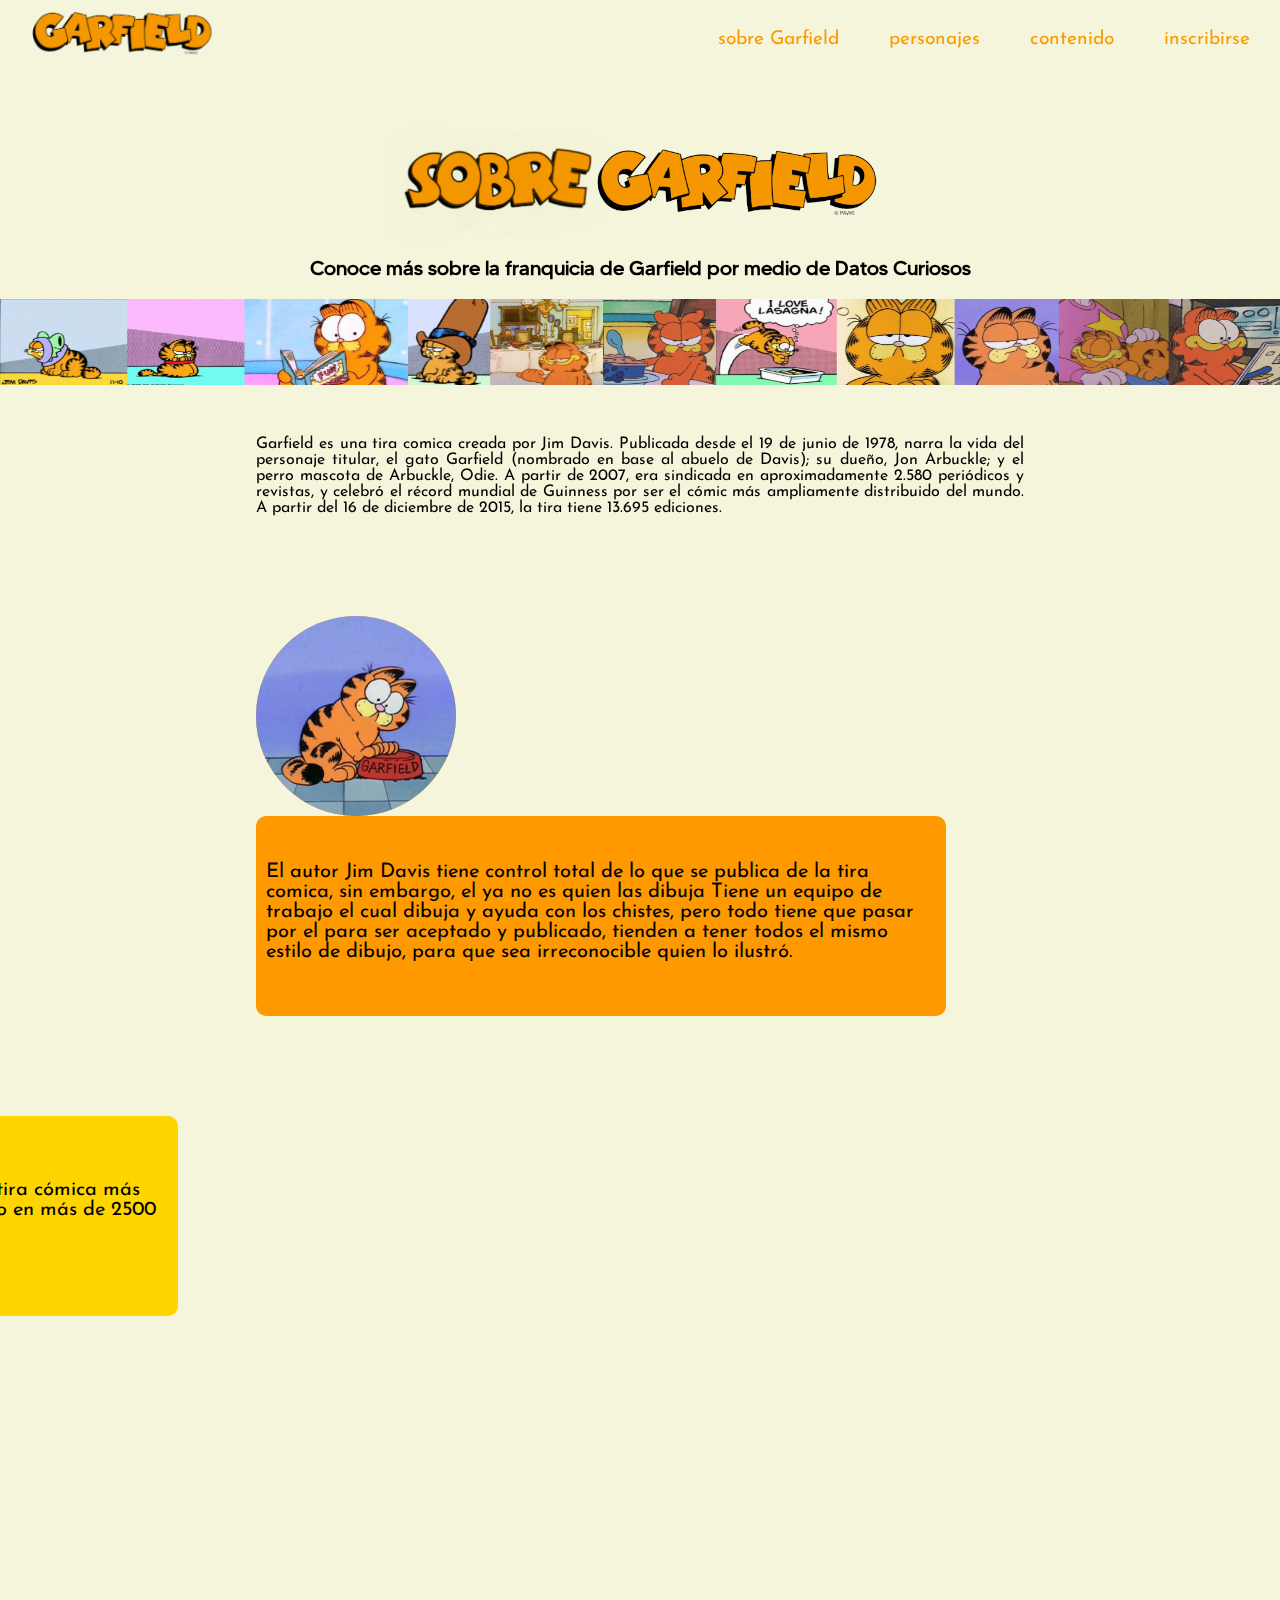
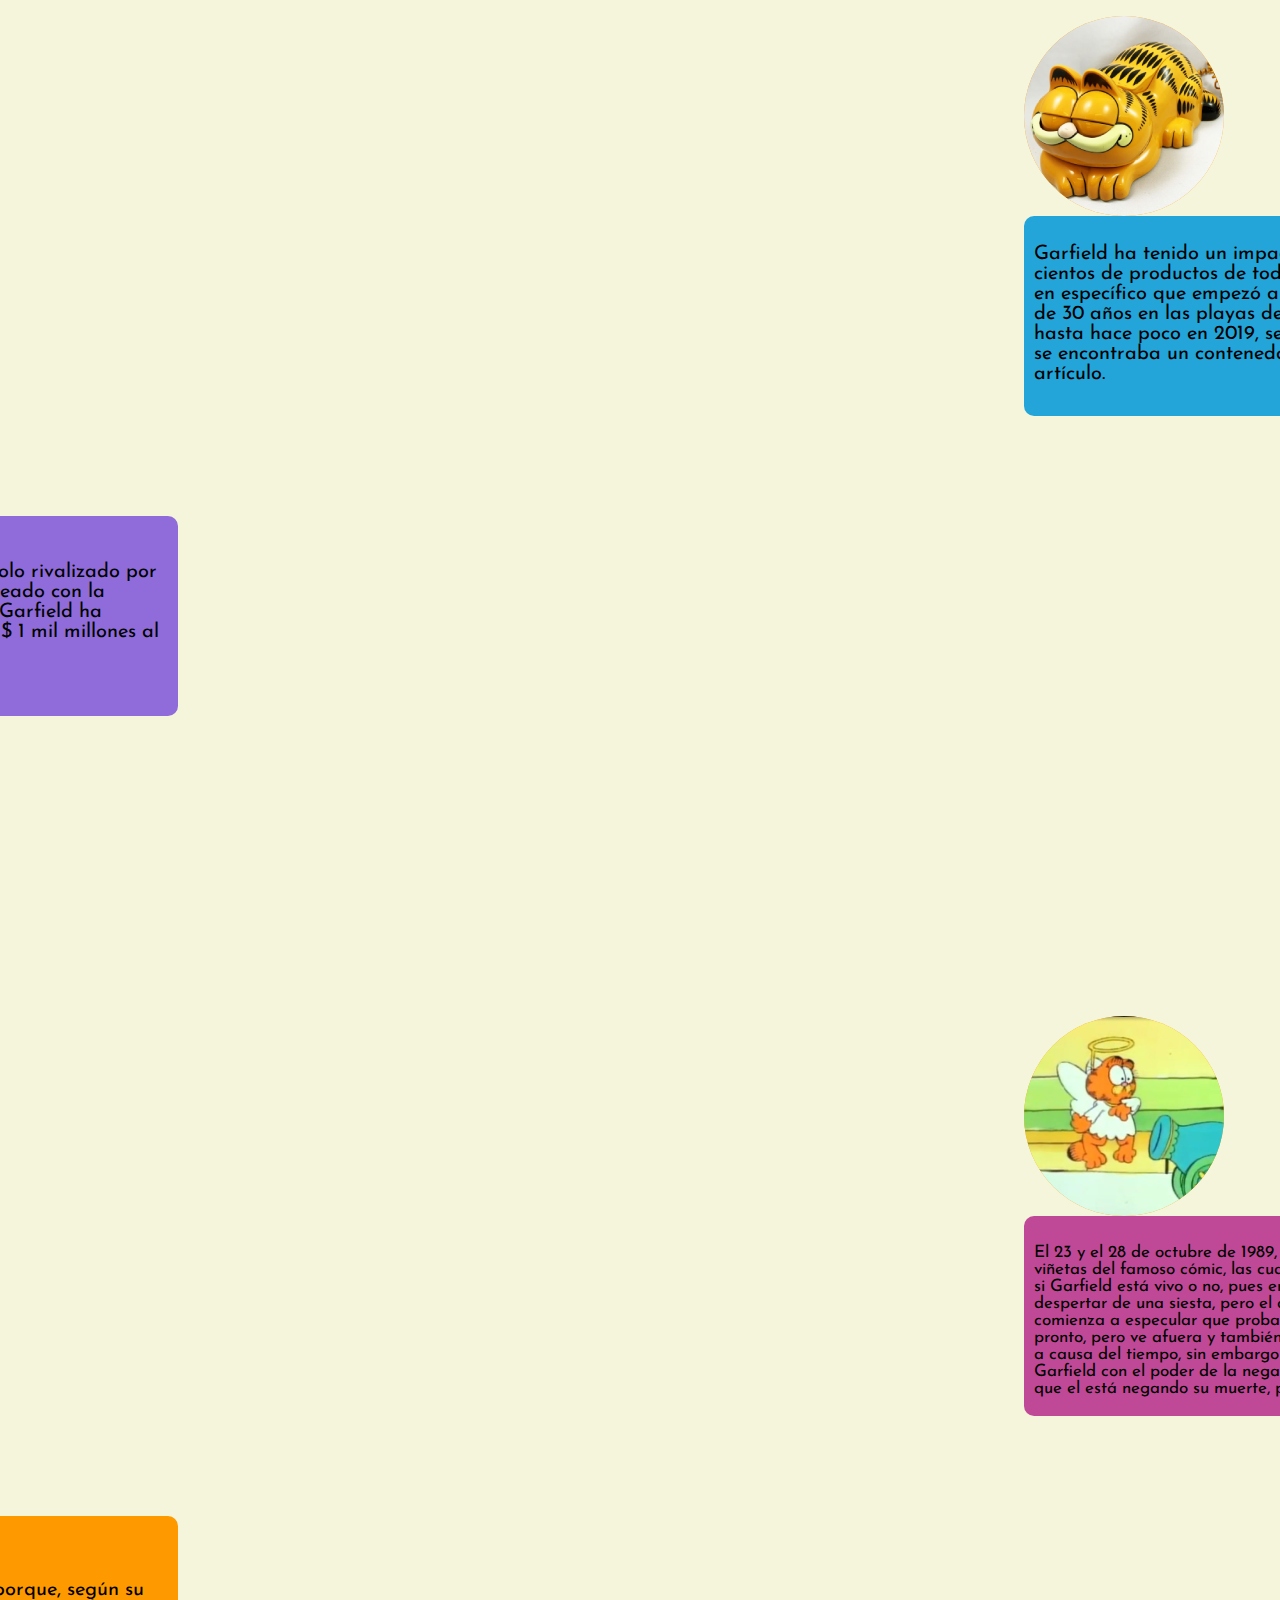
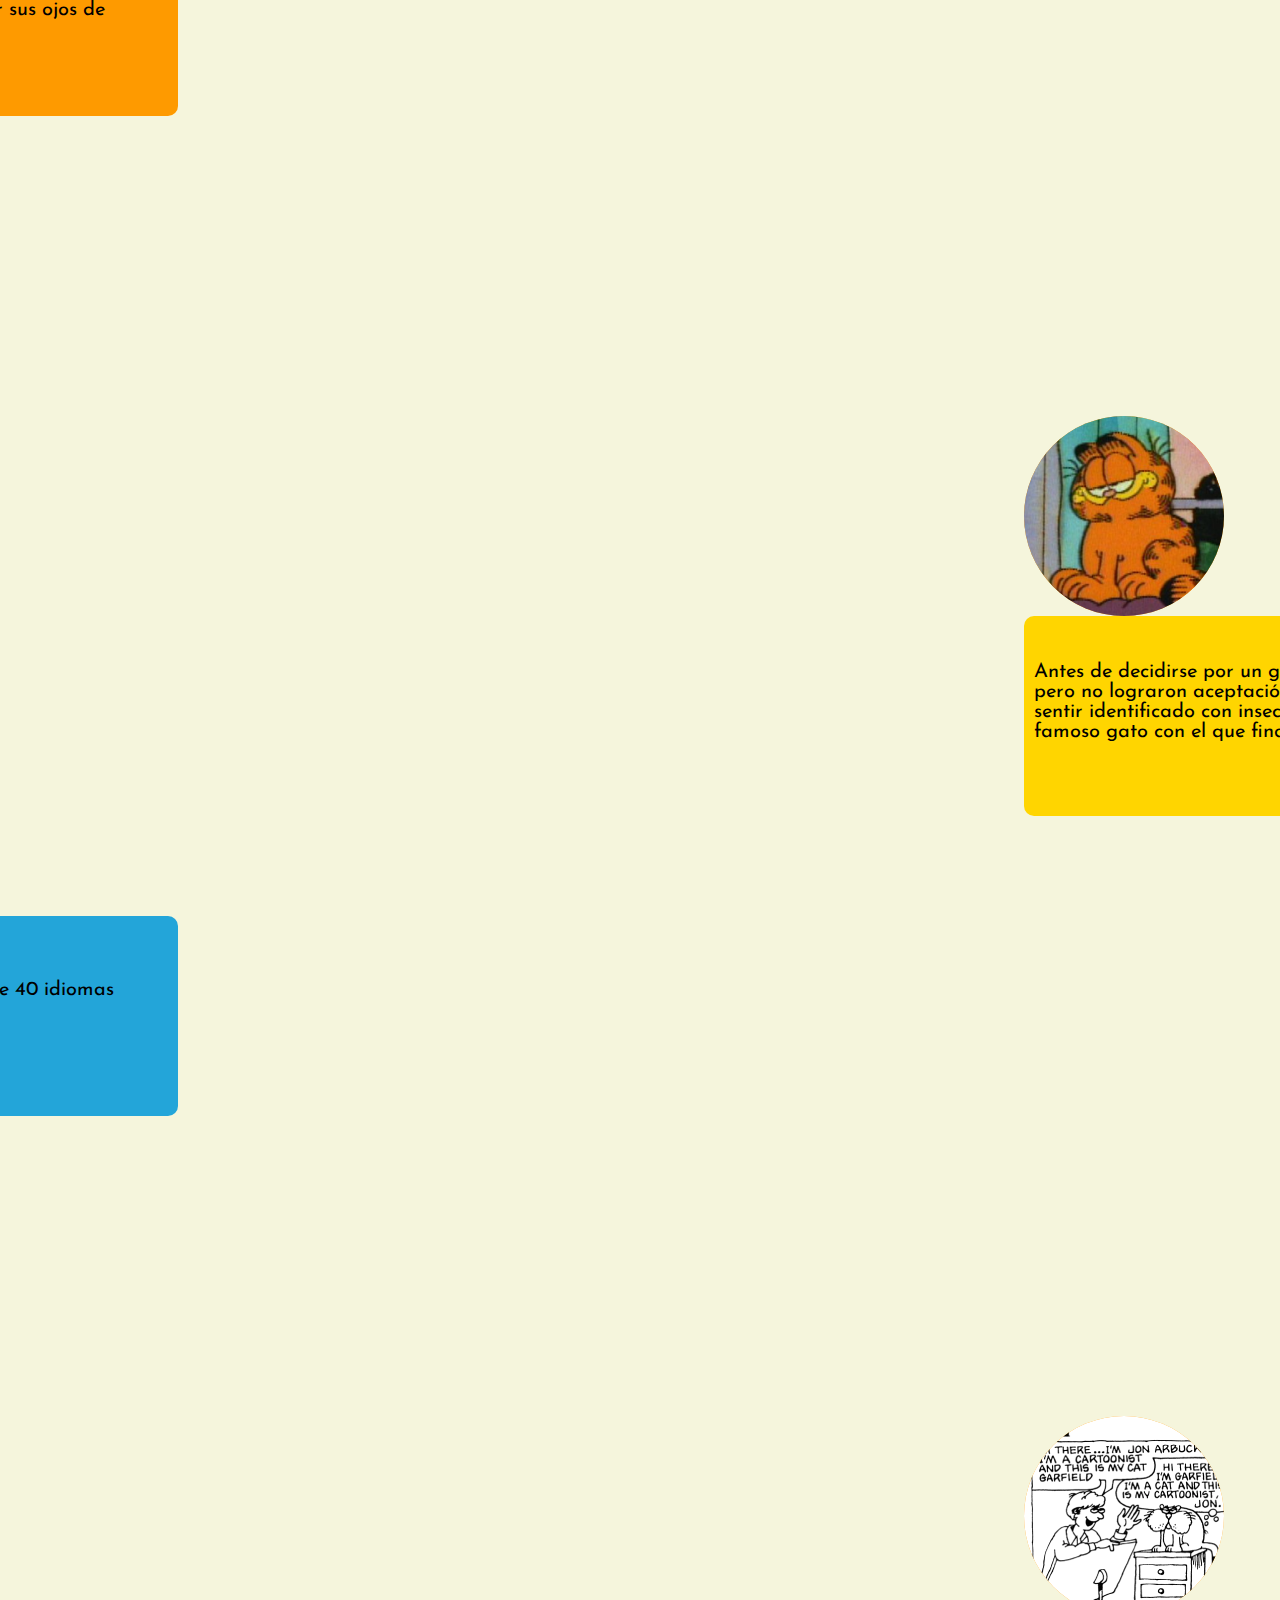
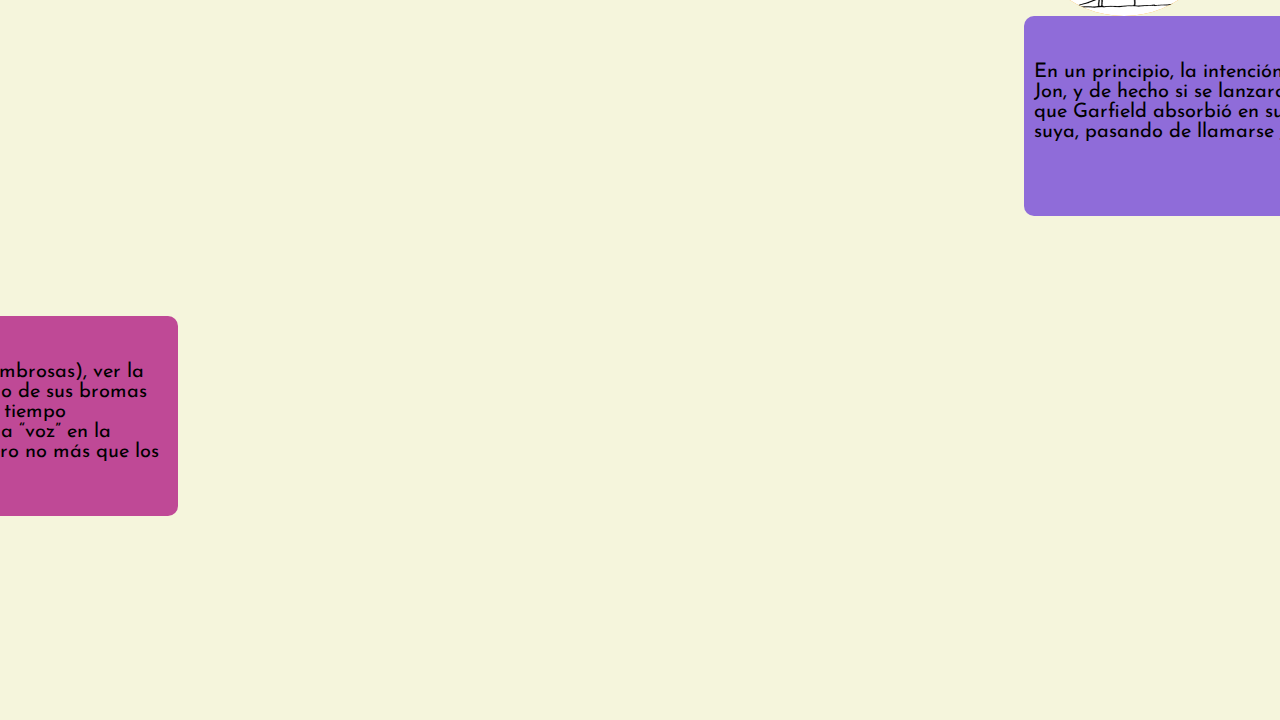
<file: paginas/sobregarfield.html>
<!DOCTYPE html>
<html lang="en">
<head>
    <meta charset="UTF-8">
    <meta name="viewport" content="width=device-width, initial-scale=1.0">
    <title>Sobre Garfield</title>
    <link rel="stylesheet" href="csslinks/estilosobre.css">
    <link rel="stylesheet" href="https://unpkg.com/aos@next/dist/aos.css" />
    <link href="https://fonts.googleapis.com/css2?family=Abril+Fatface&family=Josefin+Sans:wght@300;400&family=Shrikhand&display=swap" rel="stylesheet">
</head>
<body>
    <div id="menusito">
    <nav data-aos="slide-down" data-aos-duration="1000">
        <div id="logo"></div>

        <ul>
            <li><a href="sobregarfield.html">sobre Garfield</a></li>
            <li><a href="personajes.html">personajes</a></li>
            <li><a href="contenido.html">contenido</a></li>
            <li><a href="formulario.html">inscribirse</a></li>
        </ul>
    </nav>
    </div>
    <a href="../index.html"><img id="imagenlogo" src="../imagenes/Garflogo.png" data-aos="slide-down" data-aos-duration="1200"></a>
    <br><br><br><br><br><br><center><img id="sobregarfield" src="../imagenes/sobregarfield.png" data-aos="fade" data-aos-duration="1200"></center>

    <header data-aos="fade" data-aos-duration="1200">
        <center>
            <h2 id="headertexto">Conoce m&aacute;s sobre la franquicia de Garfield por medio de Datos Curiosos</h2><br>
            <div class="carrusel" data-aos="fade" data-aos-duration="1200">
                <center><div id="sliderlargo"></div></center>
            </div>
        </center>
    </header>
    <main>
        <aside id="left">
            
        </aside>
        <article>
            <p id="principalinfo" data-aos="fade" data-aos-duration="1200">Garfield es una tira comica creada por Jim Davis. Publicada desde el 19 de junio de 1978, narra la vida del personaje titular, el gato Garfield (nombrado en base al abuelo de Davis); su dueño, Jon Arbuckle; y el perro mascota de Arbuckle, Odie. A partir de 2007, era sindicada en aproximadamente 2.580 periódicos y revistas, y celebró el récord mundial de Guinness por ser el cómic más ampliamente distribuido del mundo. A partir del 16 de diciembre de 2015, la tira tiene 13.695 ediciones.</p>

            <div id="dato1" data-aos="slide-left" data-aos-duration="1200">
                <div id="imagendato1">
                    <img class="imagenesdatos" src="../imagenes/dato1.png">
                </div>
                <div id="infodato1">
                    <br><br>
                    <p class="textop">El autor Jim Davis tiene control total de lo que se publica de la tira comica, sin embargo, el ya no es quien las dibuja
                        Tiene un equipo de trabajo el cual dibuja y ayuda con los chistes, pero todo tiene que pasar por el para ser aceptado y publicado, tienden
                        a tener todos el mismo estilo de dibujo, para que sea irreconocible quien lo ilustró.
                    </p>
                </div>
            </div>

            <div id="dato2" data-aos="slide-right" data-aos-duration="1200">
                <div id="infodato2">
                    <br><br><br>
                    <p class="textop">Garfield tiene el récrod mundial de Guinness por ser la tira cómica más ampliamente sindicada del mundo.
                        Garfield es sindicado en más de 2500 periódicos y revistas.</p>
                </div>
                <div id="imagendato2">
                    <img class="imagenesdatos" src="../imagenes/dato2.png">
                </div>
            </div>

            <div id="dato3" data-aos="slide-left" data-aos-duration="1200">
                <div id="imagendato3" >
                    <img class="imagenesdatos" src="../imagenes/dato3.png">
                </div>
                <div id="infodato3">
                    <br>
                    <p class="textop">Garfield ha tenido un impacto tan grande en la cultura popular, que tiene cientos de productos de todo lo que te puedas
                        imaginar, pero existe uno en espec&iacute;fico que empez&oacute; a surgir desde las playas de Francia, por m&aacute;s de 30 a&ntilde;os
                        en las playas de Francia, aparec&iacute;an tel&eacute;fonos de Garfield, hasta hace poco en 2019, se resolvi&oacute; el misterio, y es 
                        que en estas playas, se encontraba un contenedor perdido, el cual estaba repleto de este art&iacute;culo.
                    </p>
                </div>
            </div>

            <div id="dato4" data-aos="slide-right" data-aos-duration="1200">
                <div id="infodato4">
                    <br><br>
                    <p class="textop">Garfield fue el personaje de tira cómica más rentable, solo rivalizado por Snoopy y otros personajes de Peanuts.
                        Originalmente creado con la intención de "crear un buen personaje comercializable", Garfield ha generado mercancías que ganan entre $ 750 millones y $ 1 mil millones al año.</p>
                </div>
                <div id="imagendato4">
                    <img class="imagenesdatos" src="../imagenes/dato4.png">
                </div>
            </div>

            <div id="dato5" data-aos="slide-left" data-aos-duration="1200">
                <div id="imagendato5">
                    <img class="imagenesdatos" src="../imagenes/dato5.png">
                </div>
                <div id="infodato5">
                    <br>
                    <p class="textop2">El 23 y el 28 de octubre de 1989, con motivo de celebrar Halloween, se publicaron 6 vi&ntilde;etas del famoso c&oacute;mic, las cuales
                        han hecho especular a los fan&aacute;ticos con respecto a si Garfield est&aacute; vivo o no, pues en esta se nos muestra a Garfield, el cual acaba de despertar
                        de una siesta, pero el ambiente est&aacute; extra&ntilde;o, se da cuenta que est&aacute; solo, y comienza a especular que probablemente Jon y Odie fueron a la tienda
                        y regresaran pronto, pero ve afuera y tambi&eacute;n est&aacute; vacio, ah&iacute; es cuando se da cuenta que ha muerto a causa del tiempo, sin embargo tiene un solo
                        recurso y este es la negaci&oacute;n. Al final Garfield con el poder de la negaci&oacute;n, vuelve a la normalidad, pero esto da a entender que el est&aacute; negando 
                        su muerte, pero no evitandola.
                    </p>
                </div>
            </div>

            <div id="dato6" data-aos="slide-right" data-aos-duration="1200">
                <div id="infodato6">
                    <br><br><br>
                    <p class="textop">La razón por la que el gato es amante de la lasaña es porque, según su creador, nació en un restaurante italiano y apenas abrir sus ojos de cachorro, devoró toda la lasaña del lugar.</p>
                </div>
                <div id="imagendato6">
                    <img class="imagenesdatos" src="../imagenes/dato6.png">
                </div>
            </div>

            <div id="dato7" data-aos="slide-left" data-aos-duration="1200">
                <div id="imagendato7">
                    <img class="imagenesdatos" src="../imagenes/dato7.png">
                </div>
                <div id="infodato7">
                    <br><br>
                    <p class="textop">Antes de decidirse por un gato, Davis creó personajes que eran bichos, pero no lograron aceptación porque según los periódicos nadie se iba a sentir identificado con insectos. Así fue como optó por la creación del famoso gato con el que finalmente obtuvo reconocimiento.</p>
                </div>
            </div>

            <div id="dato8" data-aos="slide-right" data-aos-duration="1200">
                <div id="infodato8">
                    <br><br><br>
                    <p class="textop">Las historietas de Garfield han sido traducidas a más de 40 idiomas distintos.</p>
                </div>
                <div id="imagendato8">
                    <img class="imagenesdatos" src="../imagenes/dato8.png">
                </div>
            </div>

            <div id="dato9" data-aos="slide-left" data-aos-duration="1200">
                <div id="imagendato9">
                    <img class="imagenesdatos" src="../imagenes/dato9.png">
                </div>
                <div id="infodato9">
                    <br><br>
                    <p class="textop">En un principio, la intención de la tira comica era enfocarla en torno a Jon, y de hecho si se lanzaron algunas tiras cómicas,
                        pero fue poco a poco, que Garfield absorbió en su totalidad a la tira, haciendola totalmente suya, pasando de llamarse Jon a Garfield.
                    </p>
                </div>
            </div>

            <div id="dato10" data-aos="slide-right" data-aos-duration="1200">
                <div id="infodato10">
                    <br><br>
                    <p class="textop">A Garfield le encanta comer, dormir (en cantidades asombrosas), ver la televisión y burlarse de Jon, su dueño. El blanco preferido de sus bromas es Odie, el adorable pero tonto perro que jadea todo el tiempo mostrando su enorme lengua y el único personaje sin una “voz” en la historieta.

                        Por cierto, lo que más odia son las arañas, pero no más que los días lunes, aunque no aplica cuando es su cumpleaños.</p>
                </div>
                <div id="imagendato10">
                    <img class="imagenesdatos" src="../imagenes/dato10.png">
                </div>
            </div>

            
        </article>
        <aside id="right">
            
        </aside>
    </main>

        <!--LIBRERIA-->
        <script src="https://unpkg.com/aos@next/dist/aos.js"></script>
        <script>
          AOS.init();
        </script>
</body>
</html>
</file>
<file: css/estilo.css>
*{
    margin:0;
    padding: 0;
    font-family: 'Work Sans', sans-serif;
}

html, body {
    width: 100%;
    height: 100%;
    /*background-color: #bf4996;*/
    background-color: beige;
}

nav {
    position: fixed;
    width: 100%;
    top: 0;
    left: 0;
    z-index: 10;
    display: flex;
    justify-content: space-between;
    
}

nav ul {
    list-style: none;
    display: flex;
    margin-right: 30px;
    margin-top: 30px;
}

nav ul li:not(:last-child) {
    margin-right: 50px;
}

nav ul li a {
    text-decoration: none;
    color: rgb(253, 253, 253);
    text-shadow: 2px 2px rgb(0, 0, 0);
    font-size: 1.2em;
    font-family: Josefin Sans;
}

nav ul li:hover {
    -webkit-transform: scale(1.2);
    -moz-transform: scale(1.2);
    -o-transform: scale(1.2);
}

section#slider {
    width: 100%;
    height: 100%;
    position: relative;
    overflow: hidden;
}

div#content-images-slider {
    position: absolute;
    top: 0;
    left: 0;
    width: 100%;
    height: 100%;
}

div.image-slider {
    position: absolute;
    top: 0;
    left: 0;
    width: 100%;
    height: 100%;
    background-repeat: no-repeat;
    background-position: bottom center;
    background-size: cover;
}

section#content {
    width: 100%;
    height: 10%;
    background-color: #f0f0f0;
}

div.text-slider {
    position: absolute;
    top: 0;
    left: 0;
    width: 100%;
    height: 100%;
    /*opacity: .9;*/
}

/*#logoch {
    position: fixed;
    margin-left: 2%;
    width: 15%;
    height: 9%;
}*/

#garfieldizq {
    float: left;
}


#texto1 {
    float: initial;
    margin-left: 25%;
    margin-right: 25%;
    /*background-color: #fe9a00;*/
}

#cuadro1 {
    float: left;
}

#cuadro2 {
    float: left;
    width: 300px;
    height: 300px;
    background-color: #bf4996;
    margin-left: 20px;
    padding-left: 5px;
    padding-right: 5px;
}

#garftext {
    font-family: Josefin Sans;
    text-align: center;
    font-size: 20px;
}

#texto2 {
    /*padding-top: 23%;*/
    float: inline-start ;
}

#odieder {
    float: right;
}

#imagen2 {
    float: right;
    width: 50%;
    /*margin-top: 50px;*/
}

#jonizq {
    float: left;
}

#texto3 {
    padding-top: 10px;
    float: left;
}

#caja1 {
    float: left;
    width: 300px;
    height: 300px;
    background-color: #23a5d9;
}

#sabiasq {
    font-family: Abril Fatface;
    font-size: 50px;
}

#caja2 {
    float: left;
    width: 300px;
    height: 300px;
    background-color: #ffd500;
    margin-left: 20px;
}

#infojim {
    font-family: Josefin Sans;
    padding-left: 5px;
    padding-right: 5px;
}

#caja3 {
    float: left;
    width: 300px;
    height: 300px;
    background-color: #fe9a00;
    margin-left: 20px;
}

#nermalder {
    float: right;
    width: 400px;
    height: 400px;
    margin-top: 50px;
}



#texto4 {
    float: right;
    margin-top: 50px;
}

#imagendato {
    float: right;
    margin-top: 200px;
    margin-right: 150px;
}

.wrapper {
    
   /* width: 70%;*/
    margin: 0 auto;
    transform: translate(-50%, -50%);
    position: absolute;
}

.datito {
    display: block;
    /*width: 80%;*/
    height: auto;
}

.content {
    position: absolute;
    transform: translate(-50%, -50%);
    color: #fff;
    text-transform: uppercase;
    font-size: 28px;
    margin-top: 150px;
    margin-left: 150px;
    font-family: Josefin Sans;
}

.overlay {
    position: absolute;
    top: 0;
    left: 0;
    bottom: 0;
    right: 0;
    /*height: 100%;
    width: 80%;*/
    opacity: 0;
    transition: .5s ease;
    background-color: rgba(255, 153, 0, 0.830);


}

.wrapper:hover .overlay {
    opacity: 1;
}

#imagendato2 {
    float: right;
    margin-top: 200px;
    margin-right: 320px;
}

.wrapper2 {
    
   /* width: 70%;*/
    margin: 0 auto;
    transform: translate(-50%, -50%);
    position: absolute;
}

.datito2 {
    display: block;
    /*width: 80%;*/
    height: auto;
}

.content2 {
    position: absolute;
    transform: translate(-50%, -50%);
    color: #fff;
    text-transform: uppercase;
    font-size: 28px;
    margin-top: 150px;
    margin-left: 150px;
    font-family: Josefin Sans;
}

.overlay2 {
    position: absolute;
    top: 0;
    left: 0;
    bottom: 0;
    right: 0;
    /*height: 100%;
    width: 80%;*/
    opacity: 0;
    transition: .5s ease;
    background-color: rgba(255, 153, 0, 0.830);


}

.wrapper2:hover .overlay2 {
    opacity: 1;
}

#imagendato3 {
    float: right;
    margin-top: 200px;
    margin-right: 320px;
}

.wrapper3 {
    
   /* width: 70%;*/
    margin: 0 auto;
    transform: translate(-50%, -50%);
    position: absolute;
}

.datito3 {
    display: block;
    /*width: 80%;*/
    height: auto;
}

.content3 {
    position: absolute;
    transform: translate(-50%, -50%);
    color: #fff;
    text-transform: uppercase;
    font-size: 28px;
    margin-top: 150px;
    margin-left: 150px;
    font-family: Josefin Sans;
}

.overlay3 {
    position: absolute;
    top: 0;
    left: 0;
    bottom: 0;
    right: 0;
    /*height: 100%;
    width: 80%;*/
    opacity: 0;
    transition: .5s ease;
    background-color: rgba(255, 153, 0, 0.830);


}

.wrapper3:hover .overlay3 {
    opacity: 1;
}

#footer {
    float: right;
    margin-top: 100px;
    padding-top: 30px;
    background-color: #000000;
    color: white;
    width: 100%;
    height: 200px;
}

#textofoot {
    font-family: Josefin Sans;
    margin-left: 30px;
}

.menuabajo {
    color: white;
    font-family: Josefin Sans;
    margin-top: 10px;
    margin-left: 30px;
}

#imagenfooter {
    width: 30%;
    float: right;
    margin-right: 30px;
}
</file>
<file: paginas/csslinks/estilocontenido.css>
*{
    margin:0;
    padding: 0;
    font-family: 'Work Sans', sans-serif;
}

html, body {
    width: 100%;
    height: 100%;
    background-color: beige;
    display: grid;
}

#imagenlogo {
    position: fixed;
    margin-left: 2%;
    margin-top: 3px;
    max-width: 15%;
    min-width: 10%;
}

#contenido {
    width: 30%;
}

#menusito {
    width: 1920px;
    height: 75px;
    background-color: beige;
    position: fixed;
}

nav {
    position: fixed;
    width: 100%;
    top: 0;
    left: 0;
    z-index: 10;
    display: flex;
    justify-content: space-between;
}

nav ul {
    list-style: none;
    display: flex;
    margin-right: 30px;
    margin-top: 30px;
}

nav ul li:not(:last-child) {
    margin-right: 50px;
}

nav ul li a {
    text-decoration: none;
    color: rgb(254, 154, 0);
    /*text-shadow: 2px 2px rgb(0, 0, 0);*/
    font-size: 1.2em;
    font-family: Josefin Sans;
}

nav ul li:hover {
    -webkit-transform: scale(1.2);
    -moz-transform: scale(1.2);
    -o-transform: scale(1.2);
}

.titulomayor {
    font-size: 40px;
    font-family: Abril Fatface;
}

.fuentep {
    font-family: Josefin Sans;
}

.slider {
    max-width: 1400px;
    display: flex;
}

.slider .card {
    background: beige;
    flex: 1;
    margin: 0 10px;
}

.slider .card .img {
    height: 400px;
    width: 100%;
}

.slider .card .img img{
    height: 100%;
    width: 100%;
    object-fit: cover;
}

.slider .card .content{
    padding: 10px 20px;
}

.card .content .title{
    font-size: 25px;
    font-weight: 600;
    font-family: Abril Fatface;
}

.card .content .subtitulo{
    font-size: 20px;
    font-weight: 600;
    font-family: Abril Fatface;
    color: #bf4996;
    line-height: 20px;
}

.card .content p{
    text-align: justify;
    margin: 10px 0;
}
</file>
<file: paginas/csslinks/estilocorrecto.css>
*{
    margin:0;
    padding: 0;
    font-family: 'Work Sans', sans-serif;
}

html, body {
    width: 100%;
    height: 100%;
    background-color: beige;
    display: grid;
}

@font-face {
    font-family: 'MADE TOMMY';
    src: url(../../fonts/MADE\ TOMMY\ Regular_PERSONAL\ USE.otf);
  }

  @font-face {
    font-family: 'Champagne & Limousines';
    src: url(../../fonts/Champagne\ &\ Limousines.ttf);
  }

#imagenlogo {
    position: fixed;
    margin-left: 2%;
    margin-top: 3px;
    max-width: 15%;
    min-width: 10%;
}


#menusito {
    width: 1920px;
    height: 75px;
    background-color: beige;
    position: fixed;
}

nav {
    position: fixed;
    width: 100%;
    top: 0;
    left: 0;
    z-index: 10;
    display: flex;
    justify-content: space-between;
    background-color: beige;
}

nav ul {
    list-style: none;
    display: flex;
    margin-right: 30px;
    margin-top: 30px;
    background-color: beige;
}

nav ul li:not(:last-child) {
    margin-right: 50px;
}

nav ul li a {
    text-decoration: none;
    color: rgb(254, 154, 0);
    /*text-shadow: 2px 2px rgb(0, 0, 0);*/
    font-size: 1.2em;
    font-family: Josefin Sans;
    background-color: beige;
}

nav ul li:hover {
    -webkit-transform: scale(1.2);
    -moz-transform: scale(1.2);
    -o-transform: scale(1.2);
}

#felicitacion {
    font-family: MADE TOMMY;
}

.textito {
    font-family: Josefin Sans;
}
</file>
<file: paginas/csslinks/estiloficha.css>
*{
    margin:0;
    padding: 0;
    font-family: 'Work Sans', sans-serif;
}

html, body {
    width: 100%;
    height: 100%;
    background-color: beige;
    display: grid;
}

@font-face {
    font-family: 'MADE TOMMY';
    src: url(../../fonts/MADE\ TOMMY\ Regular_PERSONAL\ USE.otf);
  }

  @font-face {
    font-family: 'Champagne & Limousines';
    src: url(../../fonts/Champagne\ &\ Limousines.ttf);
  }

#imagenlogo {
    position: fixed;
    margin-left: 2%;
    margin-top: 3px;
    max-width: 15%;
    min-width: 10%;
}

#sobremi {
    width: 30%;
}

#menusito {
    width: 1920px;
    height: 75px;
    background-color: beige;
    position: fixed;
}

nav {
    position: fixed;
    width: 100%;
    top: 0;
    left: 0;
    z-index: 10;
    display: flex;
    justify-content: space-between;
    background-color: beige;
}

nav ul {
    list-style: none;
    display: flex;
    margin-right: 30px;
    margin-top: 30px;
    background-color: beige;
}

nav ul li:not(:last-child) {
    margin-right: 50px;
}

nav ul li a {
    text-decoration: none;
    color: rgb(254, 154, 0);
    /*text-shadow: 2px 2px rgb(0, 0, 0);*/
    font-size: 1.2em;
    font-family: Josefin Sans;
    background-color: beige;
}

nav ul li:hover {
    -webkit-transform: scale(1.2);
    -moz-transform: scale(1.2);
    -o-transform: scale(1.2);
}


#infomia {
    text-align: center;
    margin-bottom: 50px;
}

#bienvenida {
    font-family: MADE TOMMY;
}

.texto {
    font-family: Josefin Sans;
    font-size: 20px;
    margin-left: 370px;
    margin-right: 370px;
}

#imagenficha {
    width: 35%;
}
</file>
<file: paginas/csslinks/estiloformulario.css>
*{
    margin:0;
    padding: 0;
    font-family: 'Work Sans', sans-serif;
}

html, body {
    width: 100%;
    height: 100%;
    background-color: beige;
}

#imagenlogo {
    position: fixed;
    margin-left: 2%;
    margin-top: 3px;
    max-width: 15%;
    min-width: 10%;
}

#menusito {
    width: 1920px;
    height: 75px;
    background-color: beige;
    position: fixed;
}

nav {
    position: fixed;
    width: 100%;
    top: 0;
    left: 0;
    z-index: 10;
    display: flex;
    justify-content: space-between;
    
}

nav ul {
    list-style: none;
    display: flex;
    margin-right: 30px;
    margin-top: 30px;
}

nav ul li:not(:last-child) {
    margin-right: 50px;
}

nav ul li a {
    text-decoration: none;
    color: rgb(254, 154, 0);
    /*text-shadow: 2px 2px rgb(0, 0, 0);*/
    font-size: 1.2em;
    font-family: Josefin Sans;
}

nav ul li:hover {
    -webkit-transform: scale(1.2);
    -moz-transform: scale(1.2);
    -o-transform: scale(1.2);
}

#inscripcion {
    width: 30%;
}

p {
    font-family: Josefin Sans;
    font-size: 20px;
}

#formulariogarfield {
    margin-left: 300px;
    margin-right: 300px;
    padding-left: 30px;
    padding-right: 30px;
    padding-top: 30px;
    padding-bottom: 30px;
    background-color: #8f6cd9;
}
</file>
<file: paginas/csslinks/estilojuego.css>
*{
    margin:0;
    padding: 0;
    font-family: 'Work Sans', sans-serif;
}

html, body {
    width: 100%;
    height: 100%;
}

#imagenlogo {
    position: fixed;
    margin-left: 2%;
    margin-top: 3px;
    max-width: 15%;
    min-width: 10%;
}

nav {
    position: fixed;
    width: 100%;
    top: 0;
    left: 0;
    z-index: 10;
    display: flex;
    justify-content: space-between;
    
}

nav ul {
    list-style: none;
    display: flex;
    margin-right: 30px;
    margin-top: 30px;
}

nav ul li:not(:last-child) {
    margin-right: 50px;
}

nav ul li a {
    text-decoration: none;
    color: rgb(253, 253, 253);
    text-shadow: 2px 2px rgb(0, 0, 0);
    font-size: 1.2em;
}

nav ul li:hover {
    -webkit-transform: scale(1.2);
    -moz-transform: scale(1.2);
    -o-transform: scale(1.2);
}
</file>
<file: paginas/csslinks/estilopersonajes.css>
*{
    margin:0;
    padding: 0;
    font-family: 'Work Sans', sans-serif;
}

html, body {
    width: 100%;
    height: 100%;
    background-color: beige;
}

@font-face {
    font-family: 'MADE TOMMY';
    src: url(../../fonts/MADE\ TOMMY\ Regular_PERSONAL\ USE.otf);
  }

  @font-face {
    font-family: 'Champagne & Limousines';
    src: url(../../fonts/Champagne\ &\ Limousines.ttf);
  }

#imagenlogo {
    position: fixed;
    margin-left: 2%;
    margin-top: 3px;
    max-width: 15%;
    min-width: 10%;
}

#personaje {
    width: 30%;
}

#menusito {
    width: 1920px;
    height: 75px;
    background-color: beige;
    position: fixed;
}

nav {
    position: fixed;
    width: 100%;
    top: 0;
    left: 0;
    z-index: 10;
    display: flex;
    justify-content: space-between;
}

nav ul {
    list-style: none;
    display: flex;
    margin-right: 30px;
    margin-top: 30px;
}

nav ul li:not(:last-child) {
    margin-right: 50px;
}

nav ul li a {
    text-decoration: none;
    color: rgb(254, 154, 0);
    /*text-shadow: 2px 2px rgb(0, 0, 0);*/
    font-size: 1.2em;
    font-family: Josefin Sans;
}

nav ul li:hover {
    -webkit-transform: scale(1.2);
    -moz-transform: scale(1.2);
    -o-transform: scale(1.2);
}

/* CARRUSEL LARGO */
.carrusel {
    text-align: center;
    color: rgb(44, 0, 42);
    width: 100%; height: 100%;
    margin: auto;
    overflow: hidden;
}

#sliderlargo {
    width: 1280px;
    height: 86px;
    background-image: url(../../imagenes/carrusellargo.png);
    background-size: 100% 100%;

    animation: slider 60s infinite linear;
}

@keyframes slider {
    to{background-position: 1280px;}
}

#descripcionsec {
    font-family: Josefin Sans;
    font-size: 20px;
}

h1 {
    font-family: Abril Fatface;
}

p {
    font-family: Josefin Sans;
}

h3 {
    font-family: MADE TOMMY;
}

h4 {
    font-family: 'Champagne & Limousines';
}


/*CARRUSEL PERSONAJES*/
/*----------------------------------------*/
.slide {
    position: relative;
    box-shadow: 0px 1px 6px rgba(0, 0, 0, 0.64);
    margin-top: 26px;
    width: 400px;
    height: 300px;
}

.slide-inner {
    position: relative;
    overflow: hidden;
    width: 100%;
    height: calc( 300px + 3em);
}

.slide-open:checked + .slide-item {
    position: static;
    opacity: 100;
}

.slide-item {
    position: absolute;
    opacity: 0;
    -webkit-transition: opacity 0.6s ease-out;
    transition: opacity 0.6s ease-out;
}

.slide-item img {
    display: block;
    height: auto;
    max-width: 100%;
}

.slide-control {
    background: rgba(0, 0, 0, 0.28);
    border-radius: 50%;
    color: #fff;
    cursor: pointer;
    display: none;
    font-size: 40px;
    height: 40px;
    line-height: 35px;
    position: absolute;
    top: 50%;
    -webkit-transform: translate(0, -50%);
    cursor: pointer;
    -ms-transform: translate(0, -50%);
    transform: translate(0, -50%);
    text-align: center;
    width: 40px;
    z-index: 10;
}

.slide-control.prev {
    left: 2%;
}

.slide-control.next {
    right: 2%;
}

.slide-control:hover {
    background: rgba(0, 0, 0, 0.8);
    color: #aaaaaa;
}

/*primer carrusel*/
#slide-1-1:checked ~ .control-1-1,
#slide-2-1:checked ~ .control-2-1,
#slide-3-1:checked ~ .control-3-1,
#slide-4-1:checked ~ .control-4-1 {
    display: block;
}

/*segundo carrusel*/
#slide-1-2:checked ~ .control-1-2,
#slide-2-2:checked ~ .control-2-2,
#slide-3-2:checked ~ .control-3-2,
#slide-4-2:checked ~ .control-4-2 {
    display: block;
}

/*tercer carrusel*/
#slide-1-3:checked ~ .control-1-3,
#slide-2-3:checked ~ .control-2-3,
#slide-3-3:checked ~ .control-3-3,
#slide-4-3:checked ~ .control-4-3 {
    display: block;
}

/*cuarto carrusel*/
#slide-1-4:checked ~ .control-1-4,
#slide-2-4:checked ~ .control-2-4,
#slide-3-4:checked ~ .control-3-4,
#slide-4-4:checked ~ .control-4-4 {
    display: block;
}

/*quinto carrusel*/
#slide-1-5:checked ~ .control-1-5,
#slide-2-5:checked ~ .control-2-5,
#slide-3-5:checked ~ .control-3-5,
#slide-4-5:checked ~ .control-4-5 {
    display: block;
}

/*sexto carrusel*/
#slide-1-6:checked ~ .control-1-6,
#slide-2-6:checked ~ .control-2-6,
#slide-3-6:checked ~ .control-3-6,
#slide-4-6:checked ~ .control-4-6 {
    display: block;
}

.slide-indicador {
    list-style: none;
    margin: 0;
    padding: 0;
    position: absolute;
    bottom: 2%;
    left: 0;
    right: 0;
    text-align: center;
    z-index: 10;
}

.slide-indicador li {
    display: inline-block;
    margin: 0 5px;
}

.slide-circulo {
    color: #828282;
    cursor: pointer;
    display: block;
    font-size: 35px;
}

.slide-circulo:hover {
    color: #aaaaaa;
}

/*Primer carrusel*/
#slide-1-1:checked ~ .control-1-1 ~ .slide-indicador 
     li:nth-child(1) .slide-circulo,
#slide-2-1:checked ~ .control-2-1 ~ .slide-indicador 
      li:nth-child(2) .slide-circulo,
#slide-3-1:checked ~ .control-3-1 ~ .slide-indicador 
      li:nth-child(3) .slide-circulo,
#slide-4-1:checked ~ .control-4-1 ~ .slide-indicador 
      li:nth-child(4) .slide-circulo {
    color: #428bca;
}

/*Segundo carrusel*/
#slide-1-2:checked ~ .control-1-2 ~ .slide-indicador 
     li:nth-child(1) .slide-circulo,
#slide-2-2:checked ~ .control-2-2 ~ .slide-indicador 
      li:nth-child(2) .slide-circulo,
#slide-3-2:checked ~ .control-3-2 ~ .slide-indicador 
      li:nth-child(3) .slide-circulo,
#slide-4-2:checked ~ .control-4-2 ~ .slide-indicador 
      li:nth-child(4) .slide-circulo       {
    color: #428bca;
}

/*Tercer carrusel*/
#slide-1-3:checked ~ .control-1-3 ~ .slide-indicador 
     li:nth-child(1) .slide-circulo,
#slide-2-3:checked ~ .control-2-3 ~ .slide-indicador 
      li:nth-child(2) .slide-circulo,
#slide-3-3:checked ~ .control-3-3 ~ .slide-indicador 
      li:nth-child(3) .slide-circulo,
#slide-4-3:checked ~ .control-4-3 ~ .slide-indicador 
      li:nth-child(4) .slide-circulo {
    color: #428bca;
}

/*Cuarto carrusel*/
#slide-1-4:checked ~ .control-1-4 ~ .slide-indicador 
     li:nth-child(1) .slide-circulo,
#slide-2-4:checked ~ .control-2-4 ~ .slide-indicador 
      li:nth-child(2) .slide-circulo,
#slide-3-4:checked ~ .control-3-4 ~ .slide-indicador 
      li:nth-child(3) .slide-circulo,
#slide-4-4:checked ~ .control-4-4 ~ .slide-indicador 
      li:nth-child(4) .slide-circulo {
    color: #428bca;
}

/*Quinto carrusel*/
#slide-1-5:checked ~ .control-1-5 ~ .slide-indicador 
     li:nth-child(1) .slide-circulo,
#slide-2-5:checked ~ .control-2-5 ~ .slide-indicador 
      li:nth-child(2) .slide-circulo,
#slide-3-5:checked ~ .control-3-5 ~ .slide-indicador 
      li:nth-child(3) .slide-circulo,
#slide-4-5:checked ~ .control-4-5 ~ .slide-indicador 
      li:nth-child(4) .slide-circulo {
    color: #428bca;
}

/*Sexto carrusel*/
#slide-1-6:checked ~ .control-1-6 ~ .slide-indicador 
     li:nth-child(1) .slide-circulo,
#slide-2-6:checked ~ .control-2-6 ~ .slide-indicador 
      li:nth-child(2) .slide-circulo,
#slide-3-6:checked ~ .control-3-6 ~ .slide-indicador 
      li:nth-child(3) .slide-circulo,
#slide-4-6:checked ~ .control-4-6 ~ .slide-indicador 
      li:nth-child(4) .slide-circulo {
    color: #428bca;
}

#titulo {
    width: 100%;
    position: absolute;
    padding: 0px;
    margin: 0px auto;
    text-align: center;
    font-size: 27px;
    color: rgba(255, 255, 255, 1);
    font-family: 'Open Sans', sans-serif;
    z-index: 9999;
    text-shadow: 0px 1px 2px rgba(0, 0, 0, 0.33), 
         -1px 0px 2px rgba(255, 255, 255, 0);
}

#garfield {
    display: block;
}

#garfieldcarrusel {
    float: left;
    margin-left: 150px;
    margin-bottom: 100px;
}

#infogarfield {
    float: left;
    width: 200px;
    height: 300px;
    background-color: #FE9A00;
    margin-left: 25px;
    margin-top: 25px;
    border-radius: 5px;
    text-align: center;
}

#infogarfield2 {
    float: left;
    width: 500px;
    height: 300px;
    background-color: #FE9A00;
    margin-left: 20px;
    margin-top: 25px;
    border-radius: 5px;
    padding-left: 20px;
    padding-right: 20px;
    text-align: justify;
}

#odie {
    float: left;
    display: block;
}

#odiecarrusel {
    float: left;
    margin-left: 150px;
}

#infoodie {
    float: left;
    width: 200px;
    height: 300px;
    background-color: #FFD500;
    margin-left: 25px;
    margin-top: 25px;
    border-radius: 5px;
    text-align: center;
}

#infoodie2 {
    float: left;
    width: 500px;
    height: 300px;
    background-color: #FFD500;
    margin-left: 20px;
    margin-top: 25px;
    padding-left: 20px;
    padding-right: 20px;
    border-radius: 5px;
    text-align: justify;
}

#jon {
    display: block;
    float: left;
}

#joncarrusel {
    float: left;
    margin-left: 150px;
    margin-bottom: 100px;
    margin-top: 90px;
}

#infojon {
    float: left;
    width: 200px;
    height: 300px;
    background-color: #23A5D9;
    margin-left: 25px;
    margin-top: 115px;
    border-radius: 5px;
    text-align: center;
}

#infojon2 {
    float: left;
    width: 500px;
    height: 300px;
    background-color: #23A5D9;
    margin-left: 20px;
    margin-top: 115px;
    padding-left: 20px;
    padding-right: 20px;
    border-radius: 5px;
    text-align: justify;
}

#nermal {
    align-content: flex-start;
    display: block;
    float: left;
}

#nermalcarrusel {
    float: left;
    margin-left: 150px;
}

#infonermal {
    float: left;
    width: 200px;
    height: 300px;
    background-color: #8F6CD9;
    margin-left: 25px;
    margin-top: 25px;
    border-radius: 5px;
    text-align: center;
}

#infonermal2 {
    float: left;
    width: 500px;
    height: 300px;
    background-color: #8F6CD9;
    margin-left: 20px;
    margin-top: 25px;
    padding-left: 20px;
    padding-right: 20px;
    border-radius: 5px;
    text-align: justify;
}

#arlene {
    display: block;
    float: left;
}

#arlenecarrusel {
    float: left;
    margin-top: 90px;
    margin-left: 150px;
    margin-bottom: 100px;
}

#infoarlene {
    float: left;
    width: 200px;
    height: 300px;
    background-color: #BF4996;
    margin-left: 25px;
    margin-top: 115px;
    border-radius: 5px;
    text-align: center;
}

#infoarlene2 {
    float: left;
    width: 500px;
    height: 300px;
    background-color: #BF4996;
    margin-left: 20px;
    margin-top: 115px;
    padding-left: 20px;
    padding-right: 20px;
    border-radius: 5px;
    text-align: justify;
}

#liz {
    display: block;
    float: left;
}

#lizcarrusel {
    float: left;
    margin-left: 150px;
    margin-bottom: 100px;
}

#infoliz {
    float: left;
    width: 200px;
    height: 300px;
    background-color: #FE9A00;
    margin-left: 25px;
    margin-top: 25px;
    border-radius: 5px;
    text-align: center;
}

#infoliz2 {
    float: left;
    width: 500px;
    height: 300px;
    background-color: #FE9A00;
    margin-left: 20px;
    margin-top: 25px;
    padding-left: 20px;
    padding-right: 20px;
    border-radius: 5px;
    text-align: justify;
}
</file>
<file: paginas/csslinks/pruebitae.css>
*{
    margin:0;
    padding: 0;
    font-family: 'Work Sans', sans-serif;
}

html, body {
    width: 100%;
    height: 100%;
    background-color: beige;
}

#imagenlogo {
    position: fixed;
    margin-left: 2%;
    margin-top: 3px;
    max-width: 15%;
    min-width: 10%;
}

#personaje {
    width: 30%;
}

#menusito {
    width: 1920px;
    height: 75px;
    background-color: beige;
    position: fixed;
}

nav {
    position: fixed;
    width: 100%;
    top: 0;
    left: 0;
    z-index: 10;
    display: flex;
    justify-content: space-between;
    
}

nav ul {
    list-style: none;
    display: flex;
    margin-right: 30px;
    margin-top: 30px;
}

nav ul li:not(:last-child) {
    margin-right: 50px;
}

nav ul li a {
    text-decoration: none;
    color: rgb(253, 253, 253);
    text-shadow: 2px 2px rgb(0, 0, 0);
    font-size: 1.2em;
}

nav ul li:hover {
    -webkit-transform: scale(1.2);
    -moz-transform: scale(1.2);
    -o-transform: scale(1.2);
}

/* CARRUSEL LARGO */
.carrusel {
    text-align: center;
    color: rgb(44, 0, 42);
    width: 100%; height: 100%;
    margin: auto;
    overflow: hidden;
}

#sliderlargo {
    width: 1280px;
    height: 86px;
    background-image: url(../../imagenes/carrusellargo.png);
    background-size: 100% 100%;

    animation: slider 60s infinite linear;
}

@keyframes slider {
    to{background-position: 1280px;}
}

/*CARRUSEL GARFIELD*/
/*----------------------------------------*/
.slide {
    position: relative;
    box-shadow: 0px 1px 6px rgba(0, 0, 0, 0.64);
    margin-top: 26px;
    width: 400px;
    height: 300px;
}

.slide-inner {
    position: relative;
    overflow: hidden;
    width: 100%;
    height: calc( 300px + 3em);
}

.slide-open:checked + .slide-item {
    position: static;
    opacity: 100;
}

.slide-item {
    position: absolute;
    opacity: 0;
    -webkit-transition: opacity 0.6s ease-out;
    transition: opacity 0.6s ease-out;
}

.slide-item img {
    display: block;
    height: auto;
    max-width: 100%;
}

.slide-control {
    background: rgba(0, 0, 0, 0.28);
    border-radius: 50%;
    color: #fff;
    cursor: pointer;
    display: none;
    font-size: 40px;
    height: 40px;
    line-height: 35px;
    position: absolute;
    top: 50%;
    -webkit-transform: translate(0, -50%);
    cursor: pointer;
    -ms-transform: translate(0, -50%);
    transform: translate(0, -50%);
    text-align: center;
    width: 40px;
    z-index: 10;
}

.slide-control.prev {
    left: 2%;
}

.slide-control.next {
    right: 2%;
}

.slide-control:hover {
    background: rgba(0, 0, 0, 0.8);
    color: #aaaaaa;
}

/*primer carrusel*/
#slide-1-1:checked ~ .control-1-1,
#slide-2-1:checked ~ .control-2-1,
#slide-3-1:checked ~ .control-3-1,
#slide-4-1:checked ~ .control-4-1 {
    display: block;
}

/*segundo carrusel*/
#slide-1-2:checked ~ .control-1-2,
#slide-2-2:checked ~ .control-2-2,
#slide-3-2:checked ~ .control-3-2,
#slide-4-2:checked ~ .control-4-2 {
    display: block;
}

/*tercer carrusel*/
#slide-1-3:checked ~ .control-1-3,
#slide-2-3:checked ~ .control-2-3,
#slide-3-3:checked ~ .control-3-3,
#slide-4-3:checked ~ .control-4-3 {
    display: block;
}

/*cuarto carrusel*/
#slide-1-4:checked ~ .control-1-4,
#slide-2-4:checked ~ .control-2-4,
#slide-3-4:checked ~ .control-3-4,
#slide-4-4:checked ~ .control-4-4 {
    display: block;
}

/*quinto carrusel*/
#slide-1-5:checked ~ .control-1-5,
#slide-2-5:checked ~ .control-2-5,
#slide-3-5:checked ~ .control-3-5,
#slide-4-5:checked ~ .control-4-5 {
    display: block;
}

/*sexto carrusel*/
#slide-1-6:checked ~ .control-1-6,
#slide-2-6:checked ~ .control-2-6,
#slide-3-6:checked ~ .control-3-6,
#slide-4-6:checked ~ .control-4-6 {
    display: block;
}

.slide-indicador {
    list-style: none;
    margin: 0;
    padding: 0;
    position: absolute;
    bottom: 2%;
    left: 0;
    right: 0;
    text-align: center;
    z-index: 10;
}

.slide-indicador li {
    display: inline-block;
    margin: 0 5px;
}

.slide-circulo {
    color: #828282;
    cursor: pointer;
    display: block;
    font-size: 35px;
}

.slide-circulo:hover {
    color: #aaaaaa;
}

/*Primer carrusel*/
#slide-1-1:checked ~ .control-1-1 ~ .slide-indicador 
     li:nth-child(1) .slide-circulo,
#slide-2-1:checked ~ .control-2-1 ~ .slide-indicador 
      li:nth-child(2) .slide-circulo,
#slide-3-1:checked ~ .control-3-1 ~ .slide-indicador 
      li:nth-child(3) .slide-circulo,
#slide-4-1:checked ~ .control-4-1 ~ .slide-indicador 
      li:nth-child(4) .slide-circulo {
    color: #428bca;
}

/*Segundo carrusel*/
#slide-1-2:checked ~ .control-1-2 ~ .slide-indicador 
     li:nth-child(1) .slide-circulo,
#slide-2-2:checked ~ .control-2-2 ~ .slide-indicador 
      li:nth-child(2) .slide-circulo,
#slide-3-2:checked ~ .control-3-2 ~ .slide-indicador 
      li:nth-child(3) .slide-circulo,
#slide-4-2:checked ~ .control-4-2 ~ .slide-indicador 
      li:nth-child(4) .slide-circulo       {
    color: #428bca;
}

/*Tercer carrusel*/
#slide-1-3:checked ~ .control-1-3 ~ .slide-indicador 
     li:nth-child(1) .slide-circulo,
#slide-2-3:checked ~ .control-2-3 ~ .slide-indicador 
      li:nth-child(2) .slide-circulo,
#slide-3-3:checked ~ .control-3-3 ~ .slide-indicador 
      li:nth-child(3) .slide-circulo,
#slide-4-3:checked ~ .control-4-3 ~ .slide-indicador 
      li:nth-child(4) .slide-circulo {
    color: #428bca;
}

/*Cuarto carrusel*/
#slide-1-4:checked ~ .control-1-4 ~ .slide-indicador 
     li:nth-child(1) .slide-circulo,
#slide-2-4:checked ~ .control-2-4 ~ .slide-indicador 
      li:nth-child(2) .slide-circulo,
#slide-3-4:checked ~ .control-3-4 ~ .slide-indicador 
      li:nth-child(3) .slide-circulo,
#slide-4-4:checked ~ .control-4-4 ~ .slide-indicador 
      li:nth-child(4) .slide-circulo {
    color: #428bca;
}

/*Quinto carrusel*/
#slide-1-5:checked ~ .control-1-5 ~ .slide-indicador 
     li:nth-child(1) .slide-circulo,
#slide-2-5:checked ~ .control-2-5 ~ .slide-indicador 
      li:nth-child(2) .slide-circulo,
#slide-3-5:checked ~ .control-3-5 ~ .slide-indicador 
      li:nth-child(3) .slide-circulo,
#slide-4-5:checked ~ .control-4-5 ~ .slide-indicador 
      li:nth-child(4) .slide-circulo {
    color: #428bca;
}

/*Sexto carrusel*/
#slide-1-6:checked ~ .control-1-6 ~ .slide-indicador 
     li:nth-child(1) .slide-circulo,
#slide-2-6:checked ~ .control-2-6 ~ .slide-indicador 
      li:nth-child(2) .slide-circulo,
#slide-3-6:checked ~ .control-3-6 ~ .slide-indicador 
      li:nth-child(3) .slide-circulo,
#slide-4-6:checked ~ .control-4-6 ~ .slide-indicador 
      li:nth-child(4) .slide-circulo {
    color: #428bca;
}

#titulo {
    width: 100%;
    position: absolute;
    padding: 0px;
    margin: 0px auto;
    text-align: center;
    font-size: 27px;
    color: rgba(255, 255, 255, 1);
    font-family: 'Open Sans', sans-serif;
    z-index: 9999;
    text-shadow: 0px 1px 2px rgba(0, 0, 0, 0.33), 
         -1px 0px 2px rgba(255, 255, 255, 0);
}
</file>
<file: paginas/csslinks/estilosobre.css>
*{
    margin:0;
    padding: 0;
    font-family: 'Work Sans', sans-serif;
}

html, body {
    width: 100%;
    height: 100%;
    background-color: beige;
}

@font-face {
    font-family: 'MADE TOMMY';
    src: url(../../fonts/MADE\ TOMMY\ Regular_PERSONAL\ USE.otf);
  }

  @font-face {
    font-family: 'Champagne & Limousines';
    src: url(../../fonts/Champagne\ &\ Limousines.ttf);
  }

#imagenlogo {
    position: fixed;
    margin-left: 2%;
    margin-top: 3px;
    max-width: 15%;
    min-width: 10%;
}

#sobregarfield {
    width: 40%;
}

#menusito {
    width: 1920px;
    height: 75px;
    background-color: beige;
    position: fixed;
}

nav {
    position: fixed;
    width: 100%;
    top: 0;
    left: 0;
    z-index: 10;
    display: flex;
    justify-content: space-between;
    
}

nav ul {
    list-style: none;
    display: flex;
    margin-right: 30px;
    margin-top: 30px;
}

nav ul li:not(:last-child) {
    margin-right: 50px;
}

nav ul li a {
    text-decoration: none;
    color: rgb(254, 154, 0);
    /*text-shadow: 2px 2px rgb(0, 0, 0);*/
    font-size: 1.2em;
    font-family: Josefin Sans;
}

nav ul li:hover {
    -webkit-transform: scale(1.2);
    -moz-transform: scale(1.2);
    -o-transform: scale(1.2);
}

header {
    width: 100%; height: 20%;
}

#headertexto {
    font-family: MADE TOMMY;
    font-size: 20px;
}

#sliderlargo {
    width: 1280px;
    height: 86px;
    background-image: url(../../imagenes/largo2.png);
    background-size: 100% 100%;

    animation: slider 60s infinite linear;
}

@keyframes slider {
    to{background-position: 1280px;}
}

/*ALTURA ............. 70% */
main {
    width: 100%; height: 100%;
}
 /*ALTURA ............. 100% de main */
 #left {
     width: 20%; height: 100%;
     float: left;
 }

 /*ALTURA ............. 100% de main */
 article {
     width: 60%; height: 100%;
     float: left;
 }

 #principalinfo {
     text-align: justify;
     font-family: Josefin Sans;
 }

.imagenesdatos {
    border-radius: 50%;
}

.textop {
    font-family: Josefin Sans;
    font-size: 20px;
}

.textop2 {
    font-family: Josefin Sans;
    font-size: 17px;
}

 #dato1 {
     float: left;
     margin-top: 100px;
 }

 #imagendato1 {
     float: left;
     width: 200px;
     height: 200px;
     background-color: #FE9A00;
     border-radius: 50%;
     margin-right: 59px;
 }

 #infodato1 {
     float: left;
     width: 670px;
     height: 190px;
     border-radius: 10px;
     background-color: #FE9A00;
     padding-left: 10px;
     padding-right: 10px;
     padding-top: 10px;
 }

 #dato2 {
    float: left;
    margin-top: 100px;
}

#imagendato2 {
    float: left;
    width: 200px;
    height: 200px;
    background-color: #FE9A00;
    border-radius: 50%;
    margin-left: 59px;
}

#infodato2 {
    float: left;
    width: 670px;
    height: 190px;
    border-radius: 10px;
    background-color: #FFD500;
    padding-left: 10px;
    padding-right: 10px;
    padding-top: 10px;
}

#dato3 {
    float: left;
    margin-top: 100px;
}

#imagendato3 {
    float: left;
    width: 200px;
    height: 200px;
    background-color: #FE9A00;
    border-radius: 50%;
    margin-right: 59px;
}

#infodato3 {
    float: left;
    width: 670px;
    height: 190px;
    border-radius: 10px;
    background-color: #23A5D9;
    padding-left: 10px;
    padding-right: 10px;
    padding-top: 10px;
}

#dato4 {
    float: left;
    margin-top: 100px;
}

#imagendato4 {
    float: left;
    width: 200px;
    height: 200px;
    background-color: #FE9A00;
    border-radius: 50%;
    margin-left: 59px;
}

#infodato4 {
    float: left;
    width: 670px;
    height: 190px;
    border-radius: 10px;
    background-color: #8F6CD9;
    padding-left: 10px;
    padding-right: 10px;
    padding-top: 10px;
}

#dato5 {
    float: left;
    margin-top: 100px;
}

#imagendato5 {
    float: left;
    width: 200px;
    height: 200px;
    background-color: #FE9A00;
    border-radius: 50%;
    margin-right: 59px;
}

#infodato5 {
    float: left;
    width: 670px;
    height: 190px;
    border-radius: 10px;
    background-color: #BF4996;
    padding-left: 10px;
    padding-right: 10px;
    padding-top: 10px;
}

#dato6 {
    float: left;
    margin-top: 100px;
}

#imagendato6 {
    float: left;
    width: 200px;
    height: 200px;
    background-color: #FE9A00;
    border-radius: 50%;
    margin-left: 59px;
}

#infodato6 {
    float: left;
    width: 670px;
    height: 190px;
    border-radius: 10px;
    background-color: #FE9A00;
    padding-left: 10px;
    padding-right: 10px;
    padding-top: 10px;
}

#dato7 {
    float: left;
    margin-top: 100px;
}

#imagendato7 {
    float: left;
    width: 200px;
    height: 200px;
    background-color: #FE9A00;
    border-radius: 50%;
    margin-right: 59px;
}

#infodato7 {
    float: left;
    width: 670px;
    height: 190px;
    border-radius: 10px;
    background-color: #FFD500;
    padding-left: 10px;
    padding-right: 10px;
    padding-top: 10px;
}

#dato8 {
    float: left;
    margin-top: 100px;
}

#imagendato8 {
    float: left;
    width: 200px;
    height: 200px;
    background-color: #FE9A00;
    border-radius: 50%;
    margin-left: 59px;
}

#infodato8 {
    float: left;
    width: 670px;
    height: 190px;
    border-radius: 10px;
    background-color: #23A5D9;
    padding-left: 10px;
    padding-right: 10px;
    padding-top: 10px;
}

#dato9 {
    float: left;
    margin-top: 100px;
}

#imagendato9 {
    float: left;
    width: 200px;
    height: 200px;
    background-color: #FE9A00;
    border-radius: 50%;
    margin-right: 59px;
}

#infodato9 {
    float: left;
    width: 670px;
    height: 190px;
    border-radius: 10px;
    background-color: #8F6CD9;
    padding-left: 10px;
    padding-right: 10px;
    padding-top: 10px;
}

#dato10 {
    float: left;
    margin-top: 100px;
    margin-bottom: 100px;
}

#imagendato10 {
    float: left;
    width: 200px;
    height: 200px;
    background-color: #FE9A00;
    border-radius: 50%;
    margin-left: 59px;
}

#infodato10 {
    float: left;
    width: 670px;
    height: 190px;
    border-radius: 10px;
    background-color: #BF4996;
    padding-left: 10px;
    padding-right: 10px;
    padding-top: 10px;
}
 /*ALTURA ............. 100% de main */
 #right {
     width: 20%; height: 100%;
     float: right;
 }
</file>
